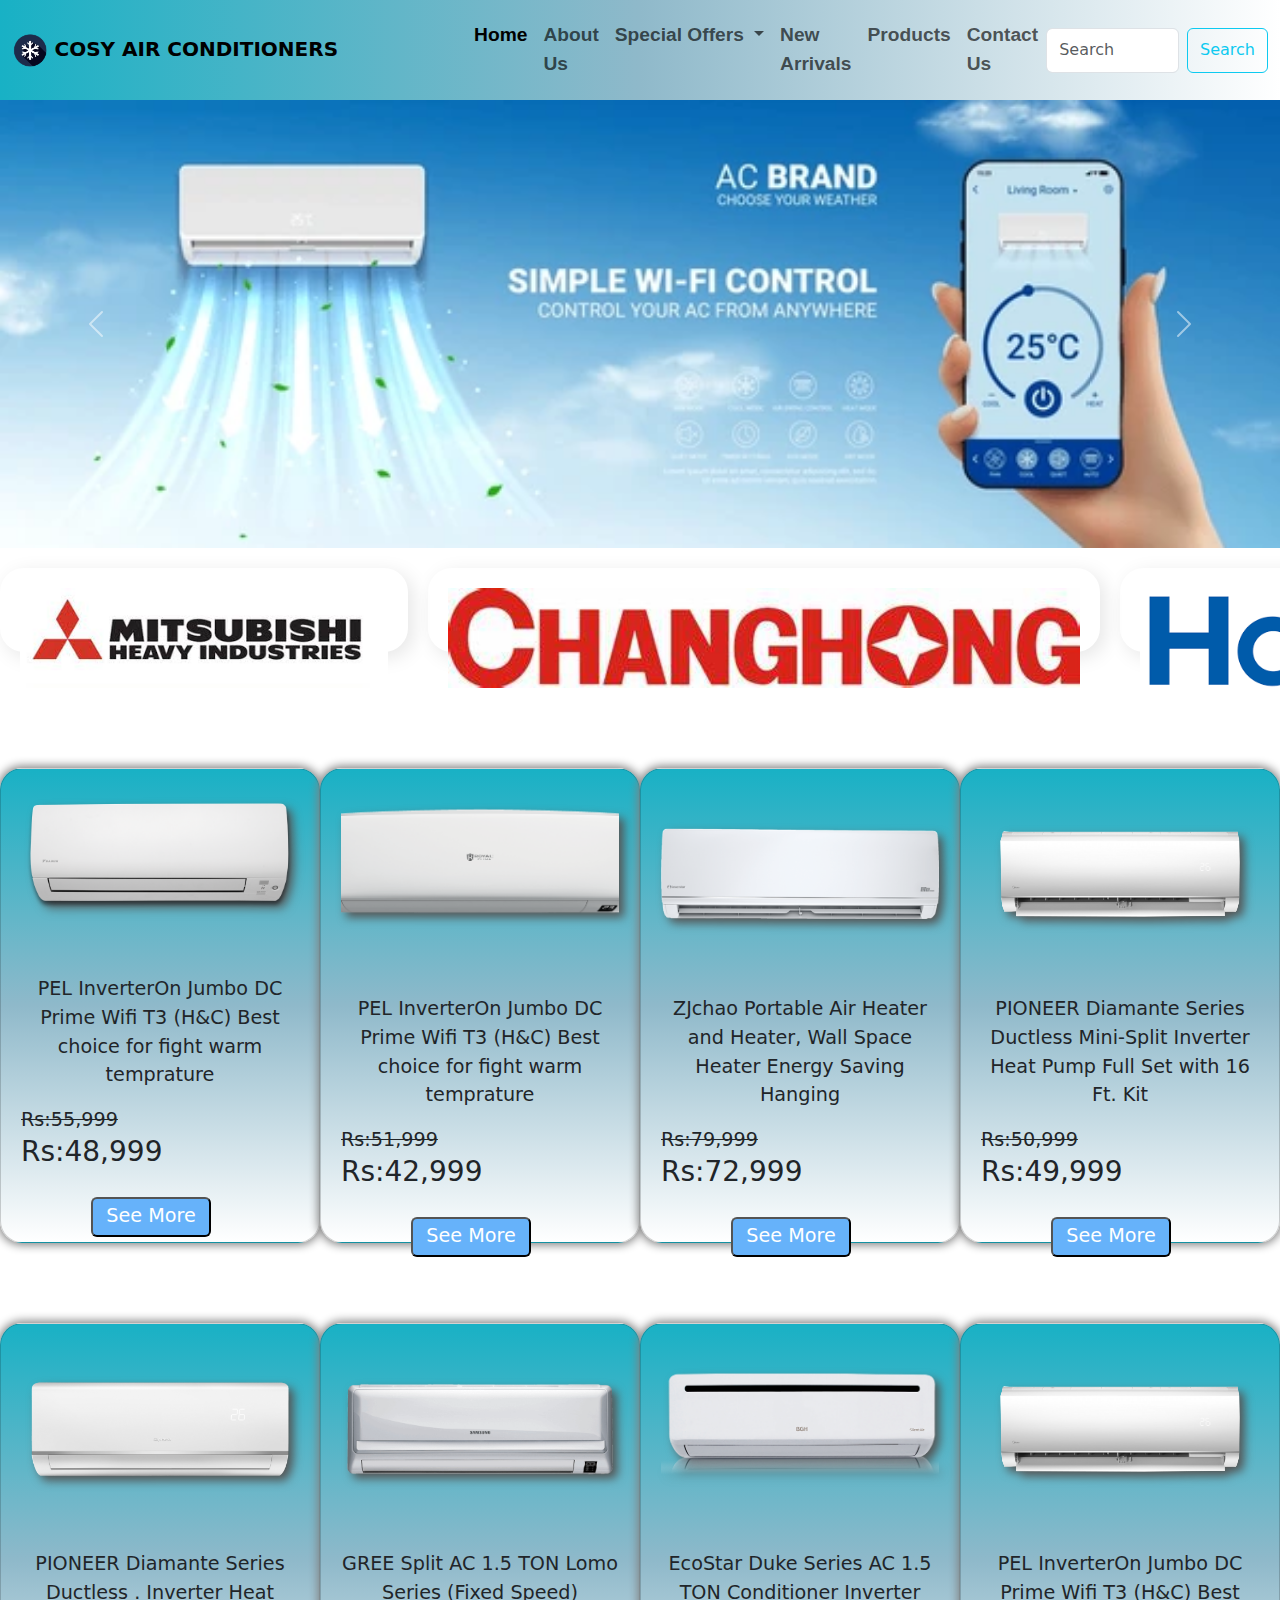
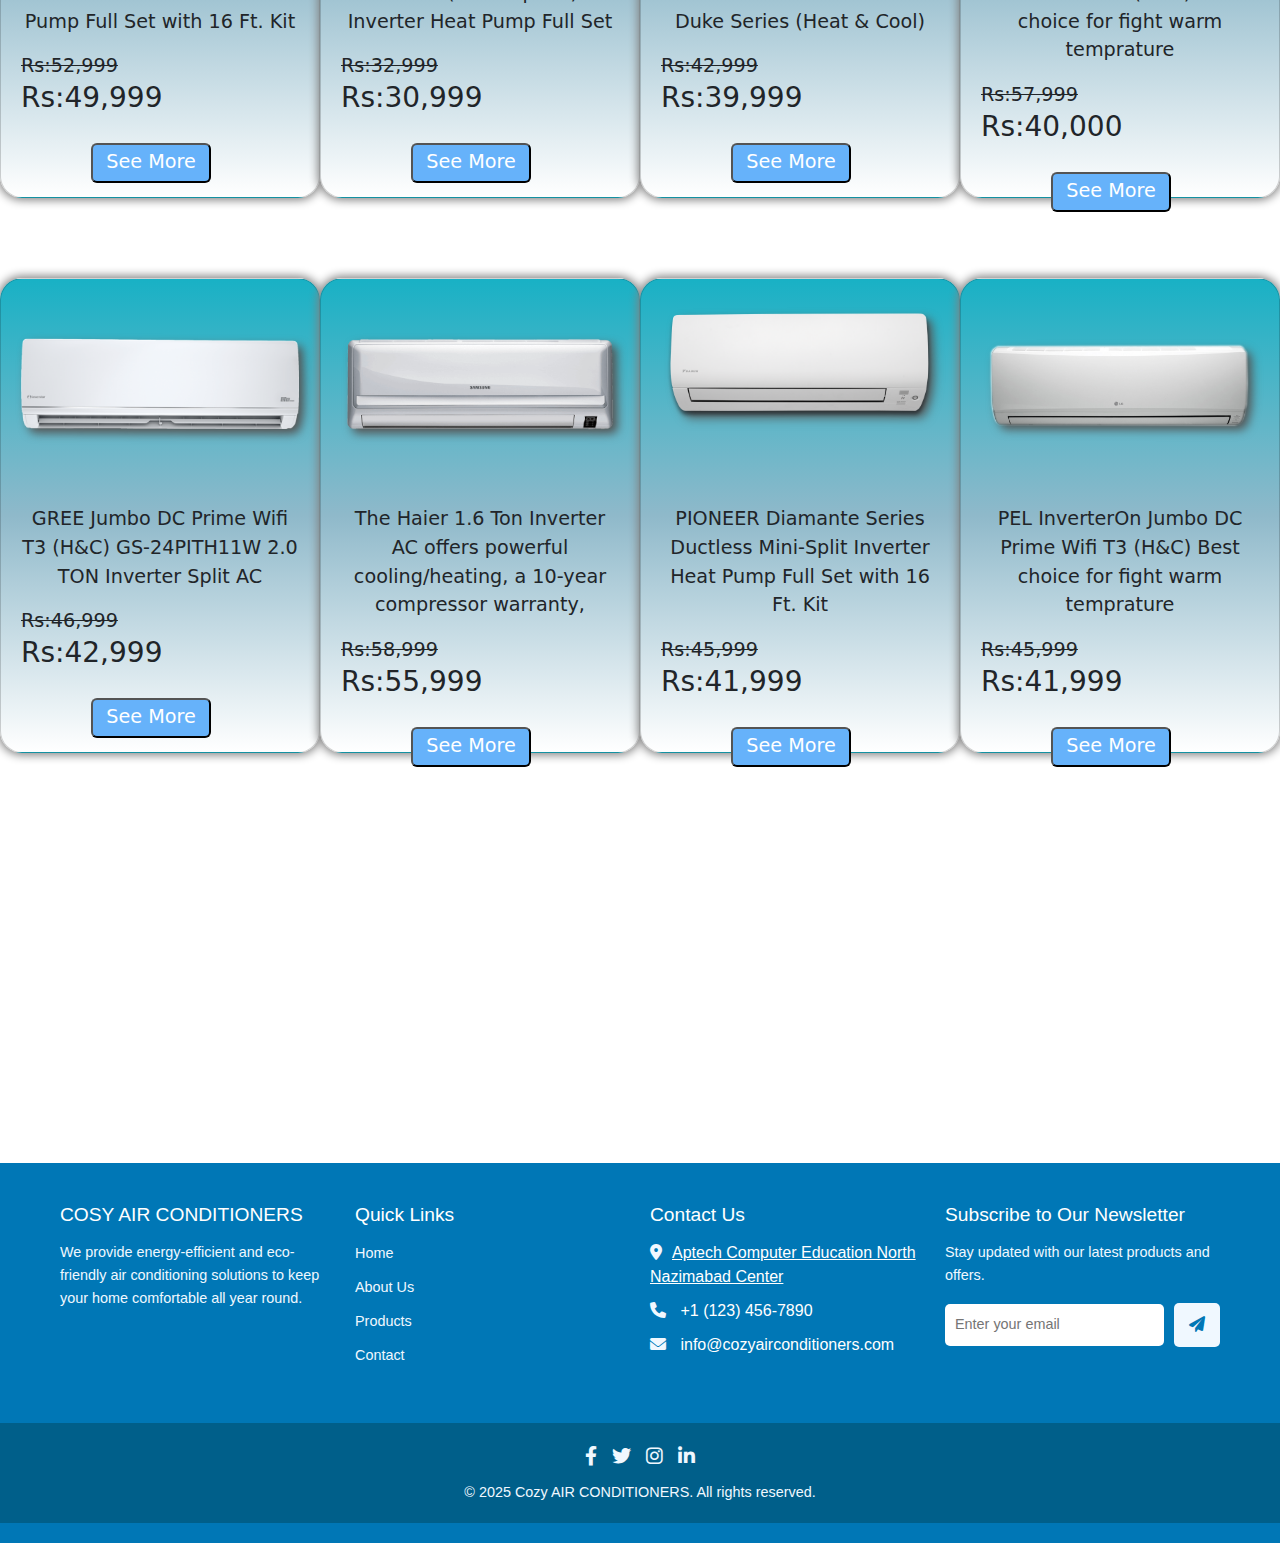
<file: index.html>
<!DOCTYPE html>
<html lang="en">
<head>
  <meta charset="UTF-8">
  <meta name="viewport" content="width=device-width, initial-scale=1.0">
  <link href="https://cdn.jsdelivr.net/npm/bootstrap@5.3.3/dist/css/bootstrap.min.css" rel="stylesheet" integrity="sha384-QWTKZyjpPEjISv5WaRU9OFeRpok6YctnYmDr5pNlyT2bRjXh0JMhjY6hW+ALEwIH" crossorigin="anonymous">
  <script src="https://cdn.jsdelivr.net/npm/bootstrap@5.3.3/dist/js/bootstrap.bundle.min.js" integrity="sha384-YvpcrYf0tY3lHB60NNkmXc5s9fDVZLESaAA55NDzOxhy9GkcIdslK1eN7N6jIeHz" crossorigin="anonymous"></script>
  <script src="https://code.jquery.com/jquery-3.7.1.js" integrity="sha256-eKhayi8LEQwp4NKxN+CfCh+3qOVUtJn3QNZ0TciWLP4=" crossorigin="anonymous"></script>
  <link rel="stylesheet" href="https://cdnjs.cloudflare.com/ajax/libs/font-awesome/6.0.0/css/all.min.css"> 
  <link rel="stylesheet" href="style.css">
  <title>COSY AIR CONDITIONERS</title>
  <link rel="icon" type="png/image" href="images/pngwing.com.png">
</head>
<body>

  

                                      <!-------     Nav  -  bar       --------->

  <nav class="navbar navbar-expand-lg bg-body-tertiary" style="height: 100px; background: linear-gradient(to right,rgb(24, 177, 197),rgb(143, 185, 202),rgb(255, 255, 255)); width:100% ">
    <div class="container-fluid">
      <a class="navbar-brand" href="index.html"><img src="images/pngwing.com.png" alt="img is not supported" style="height: 35px;"><b> COSY AIR CONDITIONERS </b></a>
      <button class="navbar-toggler" type="button" data-bs-toggle="collapse" data-bs-target="#navbarSupportedContent" aria-controls="navbarSupportedContent" aria-expanded="false" aria-label="Toggle navigation">
        <span class="navbar-toggler-icon"></span>
      </button>
      <div class="collapse navbar-collapse" id="navbarSupportedContent">
        <ul class="navbar-nav me-auto mb-2 mb-lg-0">
          <li class="nav-item">
            <a class="nav-link active " aria-current="page" href="index.html" style="padding-left: 120px;"><b>Home</b></a>
          </li>
          <li class="nav-item">
            <a class="nav-link" href="aboutus.html"><b> About Us</b></a>
          </li>
          <li class="nav-item dropdown">
            <a class="nav-link dropdown-toggle" href="#" role="button" data-bs-toggle="dropdown" aria-expanded="false">
              <b> Special Offers </b>
            </a>
            <ul class="dropdown-menu">
              <li><a class="dropdown-item" href="discount.html"><b> Special Discounts</b></a></li>
              <li><a class="dropdown-item" href="specialoffer.html"><b> Special Offers</b></a></li>
            </ul>
          </li>
          <li class="nav-item">
            <a class="nav-link" href="newarrivals.html"><b> New Arrivals</b></a>
          </li>
          <li class="nav-item">
            <a class="nav-link" href="products.html"><b> Products</b></a>
          </li>
          <li class="nav-item">
            <a class="nav-link" href="form.html"><b> Contact Us</b></a>
          </li>
        </ul>
        <form class="d-flex" role="search" style="height: 45px;">
          <input class="form-control me-2" type="search" placeholder="Search" aria-label="Search"> 
          <button class="btn btn-outline-info" type="submit">Search</button>
        </form>
      </div>
    </div>
  </nav> 
                 <!---------  nav-bar       ends  ----------- -->
                 
                 
                 <div id="carouselExampleAutoplaying" class="carousel slide" data-bs-ride="carousel" style="margin: 0px; padding: 0%;  width: 100%;">
                  <div class="carousel-inner">
                    <div class="carousel-item active">
                       <img src="images/air-conditioner-ad-template-concept-600nw-2443393391.webp" class="d-block w-100" alt="...">
                    </div>
                    <div class="carousel-item">
                      <img src="images/AS-12TC4RAM0-description-image-7.webp" class="d-block w-100" alt="..." style="height: 555px;">
                    </div>
                    <div class="carousel-item">
                      <a href="discount.html"><img src="images/1-Spring promo web banner.png" class="d-block w-100" alt="..."  style="height: 555px;"></a>
                    </div>
                  </div>
                  <button class="carousel-control-prev" type="button" data-bs-target="#carouselExampleAutoplaying" data-bs-slide="prev">
                    <span class="carousel-control-prev-icon" aria-hidden="true"></span>
                    <span class="visually-hidden">Previous</span>
                  </button>
                  <button class="carousel-control-next" type="button" data-bs-target="#carouselExampleAutoplaying" data-bs-slide="next">
                    <span class="carousel-control-next-icon" aria-hidden="true"></span>
                    <span class="visually-hidden">Next</span>
                  </button>
                </div>

                                      
                                      <!--------   1st     carousel      ends     -------->



                                      <!---------- 2nd   carousel    starts -------->

                        <div class="carousel" > 
                          <div class="group">
                            <div class="caro-card"> <center><a href="https://yasirelectronics.com/product-category/mitsubishi-air-conditioners/"><img class="caro-img" src="images/misitubhiii.jpeg" alt="..."  ></a> </center></div>
                            <div class="caro-card"><center><a href="https://www.changhongruba.com.pk/store"><img class="caro-img" src="images/changhong.jpeg" alt="..."  ></a></center></div>
                            <div class="caro-card"> <center><a href="https://www.haier.com/pk/"><img class="caro-img" src="images/downloadd.png" alt="..."  ></a> </center></div>
                          </div>
                          <div aria-hidden class="group">
                            <div class="caro-card"> <center><a href="https://www.panasonic.com/mea/en/pk.html"><img class="caro-img" src="images/panasonic.jpeg" alt="..."  style="width: 450px; height: 100%;"></a> </center></div>
                            <div class="caro-card"> <center><a href="https://www.daikin.com/"><img class="caro-img" src="images/download.jpeg" alt="..." style="border-radius: 30px; " ></a> </center></div>
                            <div class="caro-card">  <center><a href="https://global.gree.com/"><img class="caro-img" src="images/gree logo.jpeg" alt="..."   ></a> </center></div>
                          </div>
                        </div>
                  

                                         <!------     2nd   carousel    ends    ----->

                                         
                                         
              
                                      <div class="container-1" style="padding-top: 0px;">
                                      <div class="card">
                                        <div class="image-section">
                                          <img src="images/pngwing.com (9).png" alt="" style="filter: drop-shadow(5px 5px 5px #555); ">
                                        </div>
                                        <div class="data-section" style="padding: 0px; margin: 0px;">
                                         
                                          <p class="description"><center>PEL InverterOn Jumbo DC Prime Wifi T3 (H&C)  Best choice for fight warm temprature</center></p>
                                           <del>Rs:55,999</del> <h3 >Rs:48,999 </h3>
                                           <a href="product1.html"> <button class="buy-now-button" id="myBtn">See More </button></a>
                                        
                                        </div>
                                      </div>

                                      <div class="card">
                                        <div class="image-section">
                                          <img src="images/pngimg.com - air_conditioner_PNG4.png" alt="" style="filter: drop-shadow(5px 5px 5px #555)" >
                                        </div>
                                        <div class="data-section">
                                          <p class="description"><center>PEL InverterOn Jumbo DC Prime Wifi T3 (H&C)  Best choice for fight warm temprature</center></p>
                                           <del>Rs:51,999</del> <h3 >Rs:42,999 </h3>
                                           <a href="product2.html"> <button class="buy-now-button" id="myBtn">See More </button></a>
                                        </div>
                                      </div>

                                        <div class="card">
                                        <div class="image-section">
                                          <img src="images/pngwing.com (1).png" alt="" style="filter: drop-shadow(5px 5px 5px #555)">
                                        </div>
                                        <div class="data-section">
                                          <p class="description"><center>ZJchao Portable Air Heater and Heater, Wall Space Heater Energy Saving Hanging </center></p>
                                           <del>Rs:79,999</del> <h3 >Rs:72,999 </h3>
                                           <a href="product3.html"><button class="buy-now-button" id="myBtn">See More </button></a>
                                        </div>
                                      </div>
                                      <div class="card">
                                        <div class="image-section">
                                          <img src="images/pngwing.com (2).png" alt="" style="filter: drop-shadow(5px 5px 5px #555)">
                                        </div>
                                        <div class="data-section">
                                          <p class="description"><center>PIONEER Diamante Series Ductless Mini-Split  Inverter Heat Pump Full Set with 16 Ft. Kit </center></p>
                                           <del>Rs:50,999</del> <h3 >Rs:49,999 </h3>
                                           <a href="product4.html"> <button class="buy-now-button" id="myBtn">See More </button></a>
                                        </div>
                                      </div>


                                      
                                      <!--------   2nd    card    starts   ------- -->
                                      
                                      <div class="container-2">
                                        <div class="card">
                                          <div class="image-section">
                                            <img src="images/pngwing.com (3).png" alt="" style="filter: drop-shadow(5px 5px 5px #555)">
                                          </div>
                                          <div class="data-section">
                                            <p class="description"><center>PIONEER Diamante Series Ductless . Inverter Heat Pump Full Set with 16 Ft. Kit</center></p>
                                             <del>Rs:52,999</del> <h3 >Rs:49,999 </h3>
                                                <button class="buy-now-button" id="myBtn">See More </button>
                                          </div>
                                        </div> <div class="card">
                                          <div class="image-section">
                                            <img src="images/pngwing.com (4).png" alt="" style="filter: drop-shadow(5px 5px 5px #555)">
                                          </div>
                                          <div class="data-section">
                                            <p class="description"><center>GREE Split AC 1.5 TON Lomo Series (Fixed Speed) Inverter Heat Pump Full Set </center></p>
                                             <del>Rs:32,999</del> <h3 >Rs:30,999 </h3>
                                                <button class="buy-now-button" id="myBtn">See More </button>
                                          </div>
                                        </div>
                                        <div class="card">
                                          <div class="image-section">
                                            <img src="images/pngwing.com (5).png" alt="" style="filter: drop-shadow(5px 5px 5px #555)">
                                          </div>
                                          <div class="data-section">
                                            <p class="description"><center>EcoStar Duke Series AC 1.5 TON  Conditioner Inverter Duke Series   (Heat & Cool)</center></p>
                                             <del>Rs:42,999</del> <h3 >Rs:39,999 </h3>
                                                <button class="buy-now-button" id="myBtn">See More </button>
                                          </div>
                                        </div>
                                        <div class="card">
                                          <div class="image-section">
                                            <img src="images/pngwing.com (6).png" alt="" style="filter: drop-shadow(5px 5px 5px #555)" >
                                          </div>
                                          <div class="data-section">
                                            <p class="description"><center>PEL InverterOn Jumbo DC Prime Wifi T3 (H&C)  Best choice for fight warm temprature</center></p>
                                             <del>Rs:57,999</del> <h3 >Rs:40,000 </h3>
                                                <button class="buy-now-button" id="myBtn">See More </button>
                                          </div>
                                        </div>
  
                                        <!--------   3rd    card    starts   ------- -->


                                        <div class="container-3">
                                          <div class="card">
                                            <div class="image-section">
                                              <img src="images/pngwing.com (7).png" alt="" style="filter: drop-shadow(5px 5px 5px #555)">
                                            </div>
                                            <div class="data-section">
                                              <p class="description"><center>GREE  Jumbo DC Prime Wifi T3 (H&C) GS-24PITH11W 2.0 TON Inverter Split AC</center></p>
                                               <del>Rs:46,999</del> <h3 >Rs:42,999 </h3>
                                                  <button class="buy-now-button" id="myBtn">See More </button>
                                            </div>
                                          </div> <div class="card">
                                            <div class="image-section">
                                              <img src="images/pngwing.com (8).png" alt="" style="filter: drop-shadow(5px 5px 5px #555)">
                                            </div>
                                            <div class="data-section">
                                              <p class="description"><center>The Haier 1.6 Ton Inverter AC offers powerful cooling/heating, a 10-year compressor warranty, </center></p>
                                               <del>Rs:58,999</del> <h3 >Rs:55,999 </h3>
                                                  <button class="buy-now-button" id="myBtn">See More </button>
                                            </div>
                                          </div>
                                          <div class="card">
                                            <div class="image-section">
                                              <img src="images/pngwing.com (9).png" alt="" style="filter: drop-shadow(5px 5px 5px #555)">
                                            </div>
                                            <div class="data-section">
                                              <p class="description"><center>PIONEER Diamante Series Ductless Mini-Split  Inverter Heat Pump Full Set with 16 Ft. Kit </center></p>
                                               <del>Rs:45,999</del> <h3 >Rs:41,999 </h3>
                                              <button class="buy-now-button" id="myBtn">See More </button>
                                            </div>
                                          </div>

                                          <div class="card">
                                            <div class="image-section">
                                              <img src="images/pngwing.com (10).png" alt="" style="filter: drop-shadow(5px 5px 5px #555)" >
                                            </div>
                                            <div class="data-section">
                                              <p class="description"><center>PEL InverterOn Jumbo DC Prime Wifi T3 (H&C)  Best choice for fight warm temprature</center></p>
                                              <del>Rs:45,999</del> <br><h3 >Rs:41,999 </h3>
                                                  <button class="buy-now-button" id="myBtn">See More </button>
                                            </div>
                                          </div>
                                  <!--------   3rd    card    ends   ------- -->



                                      <iframe src="https://youtube.com/embed/nei2yWjC8AU?si=glt05G2adauKj0IZ" style="height: 320px; width: 1200px; padding-left: 540px;"></iframe>


                                       <!-- ----      footer     ----- -->
                                  <footer>
                                        <div class="footer-container">
                                            <div class="footer-section">
                                                <h3>COSY AIR CONDITIONERS</h3>
                                                <p>We provide energy-efficient and eco-friendly air conditioning solutions to keep your home comfortable all year round.</p>
                                            </div>
                                
                                            <div class="footer-section">
                                                <h3>Quick Links</h3>
                                                <ul>
                                                    <li><a href="index.html">Home</a></li>
                                                    <li><a href="aboutus.html">About Us</a></li>
                                                    <li><a href="products.html">Products</a></li>
                                                    <li><a href="form.html">Contact</a></li>
                                                </ul>
                                            </div>
                                
                                            <div class="footer-section">
                                                <h3>Contact Us</h3>
                                                <ul>
                                                  <a href="https://www.google.com/maps/place/Aptech+Computer+Education+North+Nazimabad+Center/@24.926879,67.034748,16z/data=!4m6!3m5!1s0x3eb33f90157042d3:0x93d609e8bec9a880!8m2!3d24.9268785!4d67.0347483!16s%2Fg%2F11xyvbmyb?hl=en&entry=ttu&g_ep=EgoyMDI1MDIxOC4wIKXMDSoASAFQAw%3D%3D"  style="color: #ffffff;"><li><i class="fas fa-map-marker-alt" ></i>Aptech Computer Education North Nazimabad Center</li></a>
                                                    <li><i class="fas fa-phone"></i> +1 (123) 456-7890</li>
                                                    <li><i class="fas fa-envelope"></i> info@cozyairconditioners.com</li>
                                                </ul>
                                            </div>
                                
                                            <div class="footer-section">
                                                <h3>Subscribe to Our Newsletter</h3>
                                                <p>Stay updated with our latest products and offers.</p>
                                                <form class="newsletter-form">
                                                    <input type="email" placeholder="Enter your email" required>
                                                    <button type="submit"><i class="fas fa-paper-plane"></i></button>
                                                </form>
                                            </div>
                                        </div>
                                
                                        <div class="footer-bottom">
                                            <div class="social-icons">
                                              <a href="https://www.facebook.com/business/help/1093295047789621" class=".buy-now-button" ><i class="fab fa-facebook-f"></i></a>
                                              <a href="https://x.com/?lang=en" class=".buy-now-button" ><i class="fab fa-twitter"></i></a>
                                              <a href="https://help.instagram.com/1093295047789621/?helpref=related_articles" class=".buy-now-button" ><i class="fab fa-instagram"></i></a>
                                              <a href="https://pk.linkedin.com/" class=".buy-now-button" ><i class="fab fa-linkedin-in"></i></a>
                                            </div>
                                            <p>&copy; 2025 Cozy AIR CONDITIONERS. All rights reserved.</p>
                                        </div>
                                    </footer>
                                
                                    <script src="js.js"></script>
    </body>       
</html
</file>
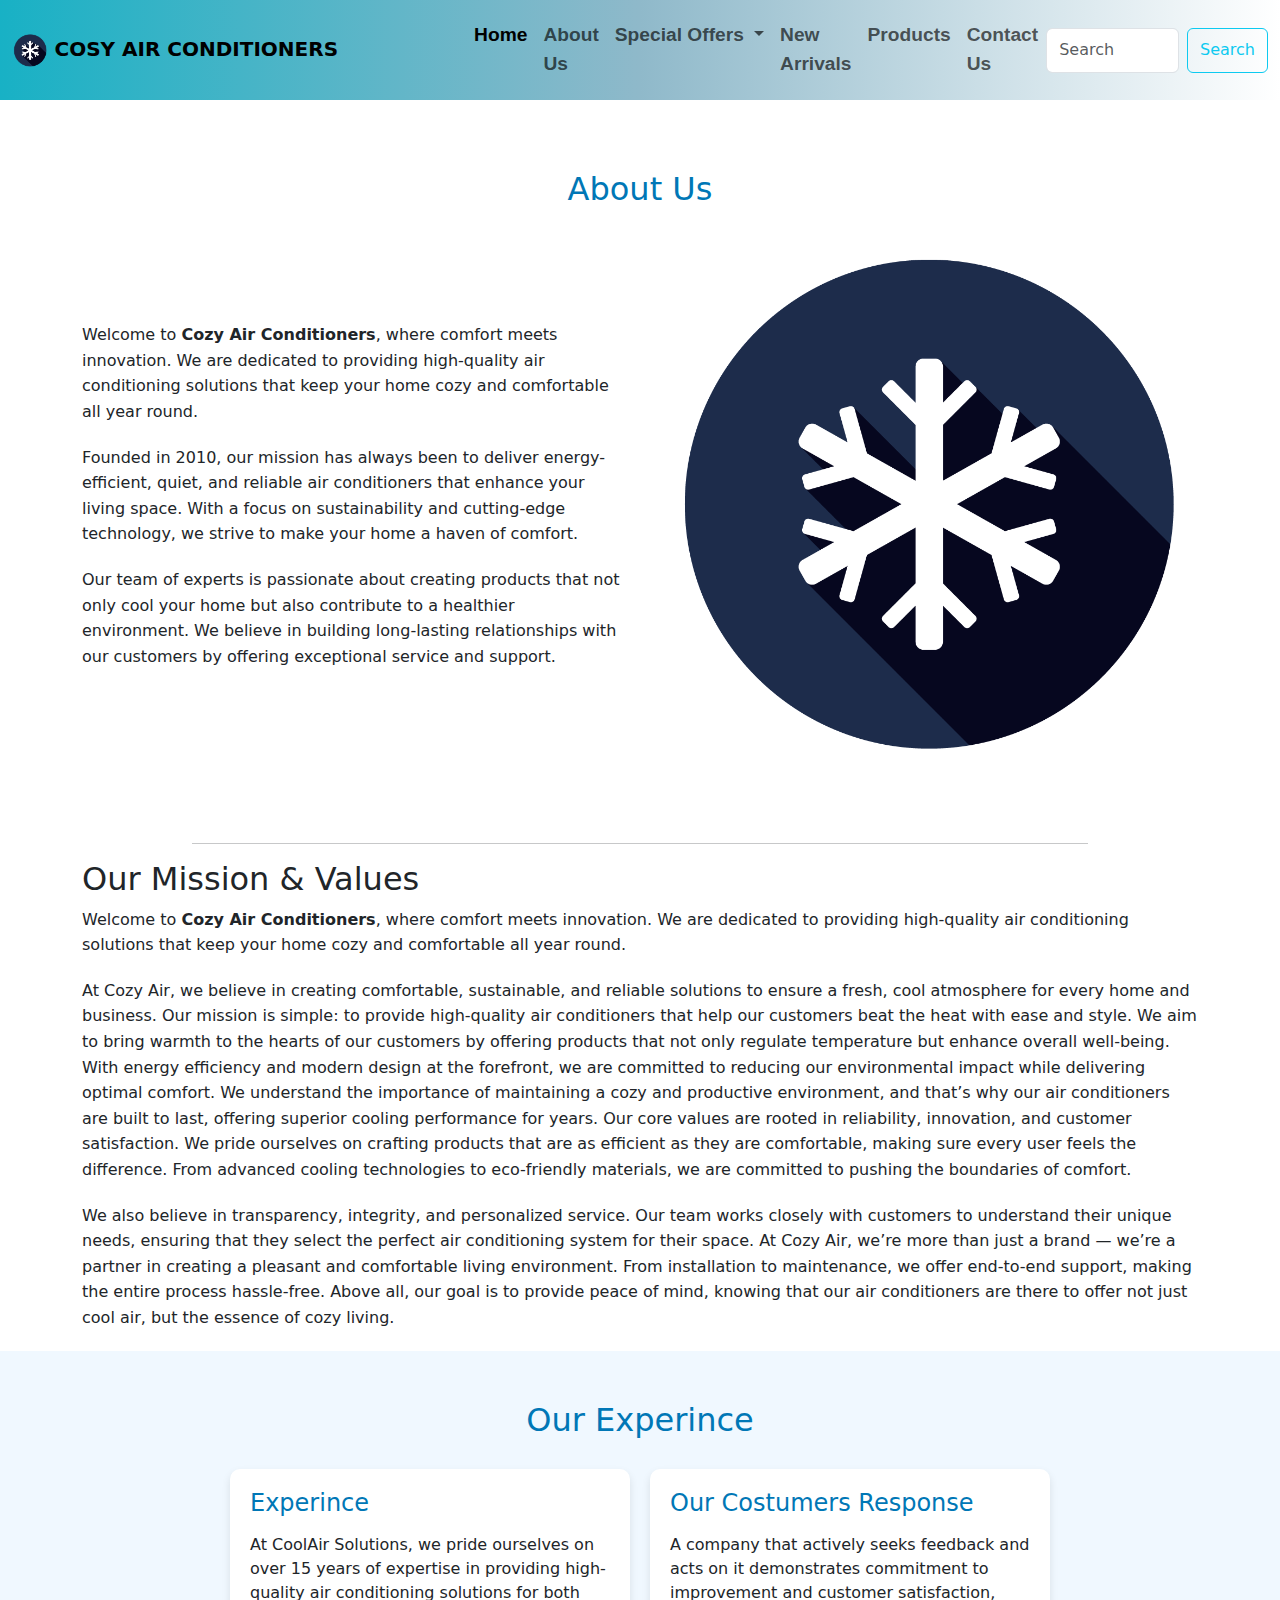
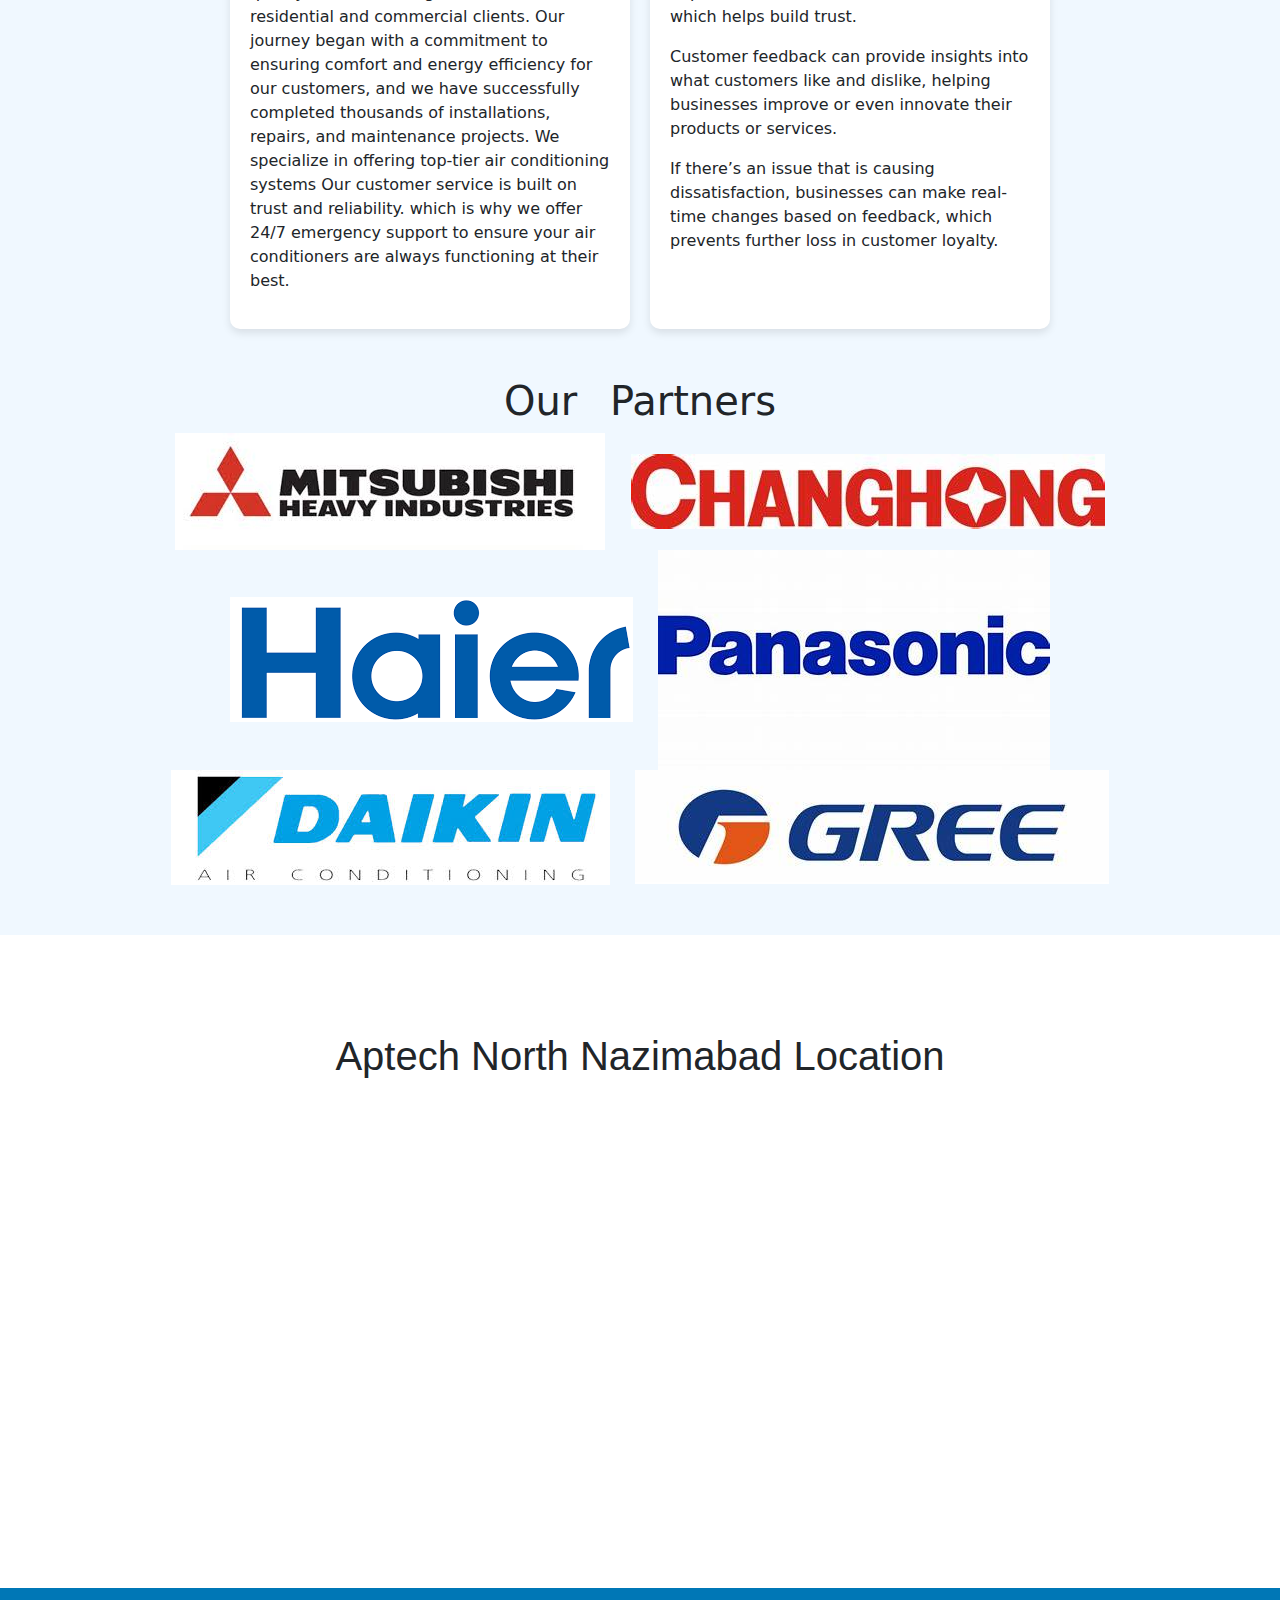
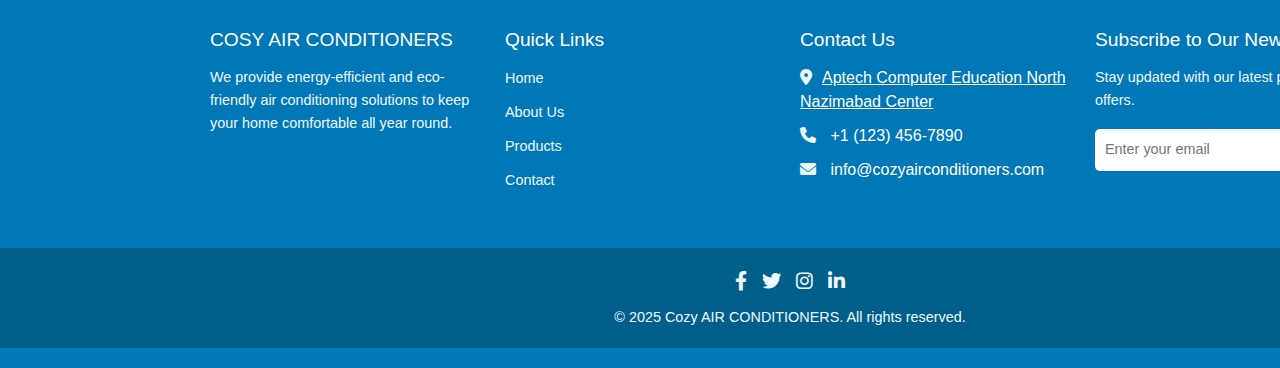
<file: aboutus.html>
<!DOCTYPE html>
<html lang="en">
<head>
  <meta charset="UTF-8">
  <meta name="viewport" content="width=device-width, initial-scale=1.0">
  <link href="https://cdn.jsdelivr.net/npm/bootstrap@5.3.3/dist/css/bootstrap.min.css" rel="stylesheet" integrity="sha384-QWTKZyjpPEjISv5WaRU9OFeRpok6YctnYmDr5pNlyT2bRjXh0JMhjY6hW+ALEwIH" crossorigin="anonymous">
<script src="https://cdn.jsdelivr.net/npm/bootstrap@5.3.3/dist/js/bootstrap.bundle.min.js" integrity="sha384-YvpcrYf0tY3lHB60NNkmXc5s9fDVZLESaAA55NDzOxhy9GkcIdslK1eN7N6jIeHz" crossorigin="anonymous"></script>
<script src="https://code.jquery.com/jquery-3.7.1.js" integrity="sha256-eKhayi8LEQwp4NKxN+CfCh+3qOVUtJn3QNZ0TciWLP4=" crossorigin="anonymous"></script>
<link rel="stylesheet" href="https://cdnjs.cloudflare.com/ajax/libs/font-awesome/6.0.0/css/all.min.css">
<link rel="stylesheet" href="style.css"> 
  <title>COSY AIR CONDITIONERS</title>
  <link rel="icon" type="png/image" href="images/pngwing.com.png">
</head>
<body img id="img_back" src="images/ac3.jpeg" alt="">

  <!---------  nav-bar       ends  ----------- -->
  
    <style>

.nav-link, .dropdown-menu{
    font-size: larger !important;
    font-family: sans-serif ; font-size: larger ;
  }
nav{
  position:relative !important;
}

/* About Us Section */
.about-us {
    padding: 50px 0;
    background-color: #ffffff;
    margin: 20px 0;
    border-radius: 10px;
}

.about-us h2 {
    text-align: center;
    font-size: 2rem;
    color: #0077b6;
    margin-bottom: 30px;
}

.about-content {
    display: flex;
    align-items: center;
    gap: 30px;
}

.about-text {
    flex: 1;
    line-height: 1.6;
}

.about-text p {
    margin-bottom: 20px;
}

.about-image {
    flex: 1;
    text-align: center;
}

.about-image img {
    max-width: 100%;
}

.mission-values {
    padding: 50px 0;
    background-color: #f0f8ff;
}

.mission-values h2 {
    text-align: center;
    font-size: 2rem;
    color: #0077b6;
    margin-bottom: 30px;
}

.mission-grid {
    display: flex;
    gap: 20px;
    justify-content: center;
}

.mission-card {
    background-color: #ffffff;
    padding: 20px;
    border-radius: 10px;
    box-shadow: 0 4px 8px rgba(0, 0, 0, 0.1);
    flex: 1;
    max-width: 400px;
}

.mission-card h3 {
    font-size: 1.5rem;
    color: #0077b6;
    margin-bottom: 15px;
}

.mission-card ul {
    list-style: disc;
    padding-left: 20px;
}

.mission-card ul li {
    margin-bottom: 10px;
}
.containeer{
padding: 0px;
display: flex;
align-items: center;
justify-content: center;
font-family: sans-serif;
flex-direction: column;
margin-top: -360px;
}
.our{
    display: flex;
    flex-wrap: wrap;
    gap: 30px;
    word-spacing: 20px;
}
    </style>


</head>
<body>
  <!-------     Nav  -  bar       --------->
  
  <nav class="navbar navbar-expand-lg bg-body-tertiary" style="height: 100px; background: linear-gradient(to right,rgb(24, 177, 197),rgb(143, 185, 202),rgb(255, 255, 255)); ">
  <div class="container-fluid">
  <a class="navbar-brand" href="index.html"><img src="images/pngwing.com.png" alt="img is not supported" style="height: 35px;"><b> COSY AIR CONDITIONERS </b></a>
  <button class="navbar-toggler" type="button" data-bs-toggle="collapse" data-bs-target="#navbarSupportedContent" aria-controls="navbarSupportedContent" aria-expanded="false" aria-label="Toggle navigation">
  <span class="navbar-toggler-icon"></span>
  </button>
  <div class="collapse navbar-collapse" id="navbarSupportedContent">
  <ul class="navbar-nav me-auto mb-2 mb-lg-0">
  <li class="nav-item">
  <a class="nav-link active" aria-current="page" href="index.html" style="padding-left: 120px; "><b>Home</b></a>
  </li>
  <li class="nav-item">
  <a class="nav-link" href="aboutus.html"><b> About Us</b></a>
  </li>
  <li class="nav-item dropdown">
  <a class="nav-link dropdown-toggle" href="#" role="button" data-bs-toggle="dropdown" aria-expanded="false">
  <b> Special Offers </b>
  </a>
  <ul class="dropdown-menu">
  <li><a class="dropdown-item" href="discount.html"><b> Seasonal Discounts</b></a></li>
  <li><a class="dropdown-item" href="specialoffer.html"><b> Special Offers</b></a></li>
  </ul>
  </li>
  <li class="nav-item">
  <a class="nav-link" href="newarrivals.html"><b> New Arrivals</b></a>
  </li>
  <li class="nav-item">
  <a class="nav-link" href="products.html"><b> Products</b></a>
  </li>
  <li class="nav-item">
  <a class="nav-link" href="form.html"><b> Contact Us</b></a>
  </li>
  </ul>
  <form class="d-flex" role="search" style="height: 45px;">
  <input class="form-control me-2" type="search" placeholder="Search" aria-label="Search">
  <button class="btn btn-outline-info" type="submit">Search</button>
  </form>
  </div>
  </div>
  </nav> 

    <section class="about-us">
      <div class="container">
            <h2>About Us</h2>
            <div class="about-content">
                <div class="about-text">
                    <p>Welcome to <strong>Cozy Air Conditioners</strong>, where comfort meets innovation. We are dedicated to providing high-quality air conditioning solutions that keep your home cozy and comfortable all year round.</p>
                    <p>Founded in 2010, our mission has always been to deliver energy-efficient, quiet, and reliable air conditioners that enhance your living space. With a focus on sustainability and cutting-edge technology, we strive to make your home a haven of comfort.</p>
                    <p>Our team of experts is passionate about creating products that not only cool your home but also contribute to a healthier environment. We believe in building long-lasting relationships with our customers by offering exceptional service and support.</p>
                </div>
                <div class="about-image">
                    <img src="images/pngwing.com.png" alt="About Us Image" style="border: none; ;">
                </div>
              </div>
        </div>
    </section>
    <hr style="width:70% ; margin-left: auto;margin-right: auto;" >
                                  <!------------ 1st end   --------->
                                    <div class="container">
                                    <h2>Our Mission & Values</h2>
                                    <div class="about-content">
                                        <div class="about-text">
                                            <p>Welcome to <strong>Cozy Air Conditioners</strong>, where comfort meets innovation. We are dedicated to providing high-quality air conditioning solutions that keep your home cozy and comfortable all year round.</p>
                                            <p>At Cozy Air, we believe in creating comfortable, sustainable, and reliable solutions to ensure a fresh, cool atmosphere for every home and business. Our mission is simple: to provide high-quality air conditioners that help our customers beat the heat with ease and style.
                                              We aim to bring warmth to the hearts of our customers by offering products that not only regulate temperature but enhance overall well-being. With energy efficiency and modern design at the forefront, we are committed to reducing our environmental impact while delivering optimal comfort. We understand the importance of maintaining a cozy and productive environment, and that’s why our air conditioners are built to last, offering superior cooling performance for years.
                                              Our core values are rooted in reliability, innovation, and customer satisfaction. We pride ourselves on crafting products that are as efficient as they are comfortable, making sure every user feels the difference. From advanced cooling technologies to eco-friendly materials, we are committed to pushing the boundaries of comfort.
                                             <p> We also believe in transparency, integrity, and personalized service. Our team works closely with customers to understand their unique needs, ensuring that they select the perfect air conditioning system for their space. At Cozy Air, we’re more than just a brand — we’re a partner in creating a pleasant and comfortable living environment.
                                              From installation to maintenance, we offer end-to-end support, making the entire process hassle-free. Above all, our goal is to provide peace of mind, knowing that our air conditioners are there to offer not just cool air, but the essence of cozy living.</p>
                                        </div>
                                      </div>
                                </div>
                            </section>


    <section class="mission-values">
        <div class="container">
            <h2>Our Experince</h2>
            <div class="mission-grid">
                <div class="mission-card">
                    <h3>Experince</h3>
                    <p>At CoolAir Solutions, we pride ourselves on over 15 years of expertise in providing high-quality air conditioning solutions for both residential and commercial clients. Our journey began with a commitment to ensuring comfort and energy efficiency for our customers, and we have successfully completed thousands of installations, repairs, and maintenance projects.
                        We specialize in offering top-tier air conditioning systems Our customer service is built on trust and reliability.  which is why we offer 24/7 emergency support to ensure your air conditioners are always functioning at their best.</p>
                </div>
                <div class="mission-card">
                 <h3> Our Costumers Response </h3>
                  <p>A company that actively seeks feedback and acts on it demonstrates commitment to improvement and customer satisfaction, which helps build trust.
                  </p>
                    <p> Customer feedback can provide insights into what customers like and dislike, helping businesses improve or even innovate their products or services.</p>
                <p>If there’s an issue that is causing dissatisfaction, businesses can make real-time changes based on feedback, which prevents further loss in customer loyalty.</p>
                        </div>
                    </div>
                  </div><br><br>
                  <div class="our">
                    <center><h1>Our Partners</h1>
                  <img src="images/misitubhiii.jpeg" alt="......" class="iimmg">
                  <img src="images/changhong.jpeg" alt="......" class="iimmg">
                  <img src="images/downloadd.png" alt="......" class="iimmg">
                  <img src="images/panasonic.jpeg" alt="......" class="iimmg">
                  <img src="images/download.jpeg" alt="......" class="iimmg">
                  <img src="images/gree logo.jpeg" alt="......" class="iimmg"></center>
              </div>
            </section>

            <iframe src="" width="600" height="450" style="border:0;" allowfullscreen="" loading="lazy" referrerpolicy="no-referrer-when-downgrade"></iframe>

                    <!--------     footer    -------->
                    <div class="containeer" style="top: 0px;">
                        <h1>Aptech North Nazimabad Location</h1>
                        <iframe src="https://www.google.com/maps/embed?pb=!1m18!1m12!1m3!1d3618.1333861094645!2d67.03015610567522!3d24.927525535993905!2m3!1f0!2f0!3f0!3m2!1i1024!2i768!4f13.1!3m3!1m2!1s0x3eb33f90157042d3%3A0x93d609e8bec9a880!2sAptech%20Computer%20Education%20North%20Nazimabad%20Center!5e0!3m2!1sen!2s!4v1739956503713!5m2!1sen!2s" width="600" height="450" style="border:0;" allowfullscreen="" loading="lazy" referrerpolicy="no-referrer-when-downgrade"></iframe>
                    </div>
                       <footer>
                        <div class="footer-container">
                            <div class="footer-section">
                                <h3>COSY AIR CONDITIONERS</h3>
                                <p>We provide energy-efficient and eco-friendly air conditioning solutions to keep your home comfortable all year round.</p>
                            </div>
                
                            <div class="footer-section">
                                <h3>Quick Links</h3>
                                <ul>
                                    <li><a href="index.html">Home</a></li>
                                    <li><a href="aboutus.html">About Us</a></li>
                                    <li><a href="products.html">Products</a></li>
                                    <li><a href="form.html">Contact</a></li>
                                </ul>
                              </div>
                
                            <div class="footer-section">
                                <h3>Contact Us</h3>
                                <ul>
                                    <a href="https://www.google.com/maps/place/Aptech+Computer+Education+North+Nazimabad+Center/@24.926879,67.034748,16z/data=!4m6!3m5!1s0x3eb33f90157042d3:0x93d609e8bec9a880!8m2!3d24.9268785!4d67.0347483!16s%2Fg%2F11xyvbmyb?hl=en&entry=ttu&g_ep=EgoyMDI1MDIxOC4wIKXMDSoASAFQAw%3D%3D"  style="color: #ffffff;"><li><i class="fas fa-map-marker-alt" ></i>Aptech Computer Education North Nazimabad Center</li></a>
                                    <li><i class="fas fa-phone"></i> +1 (123) 456-7890</li>
                                    <li><i class="fas fa-envelope"></i> info@cozyairconditioners.com</li>
                                </ul>
                            </div>
                
                            <div class="footer-section">
                                <h3>Subscribe to Our Newsletter</h3>
                                <p>Stay updated with our latest products and offers.</p>
                                <form class="newsletter-form">
                                    <input type="email" placeholder="Enter your email" required>
                                    <button type="submit"><i class="fas fa-paper-plane"></i></button>
                                </form>
                            </div>
                          </div>
                
                          <div class="footer-bottom">
                            <div class="social-icons">
                                <a href="https://www.facebook.com/business/help/1093295047789621" class=".buy-now-button" ><i class="fab fa-facebook-f"></i></a>
                                <a href="https://x.com/?lang=en" class=".buy-now-button" ><i class="fab fa-twitter"></i></a>
                                <a href="https://help.instagram.com/1093295047789621/?helpref=related_articles" class=".buy-now-button" ><i class="fab fa-instagram"></i></a>
                                <a href="https://pk.linkedin.com/" class=".buy-now-button" ><i class="fab fa-linkedin-in"></i></a>
                            </div>
                            <p>&copy; 2025 Cozy AIR CONDITIONERS. All rights reserved.</p>
                        </div>
                    </footer>
       </body>
</html>
</file>
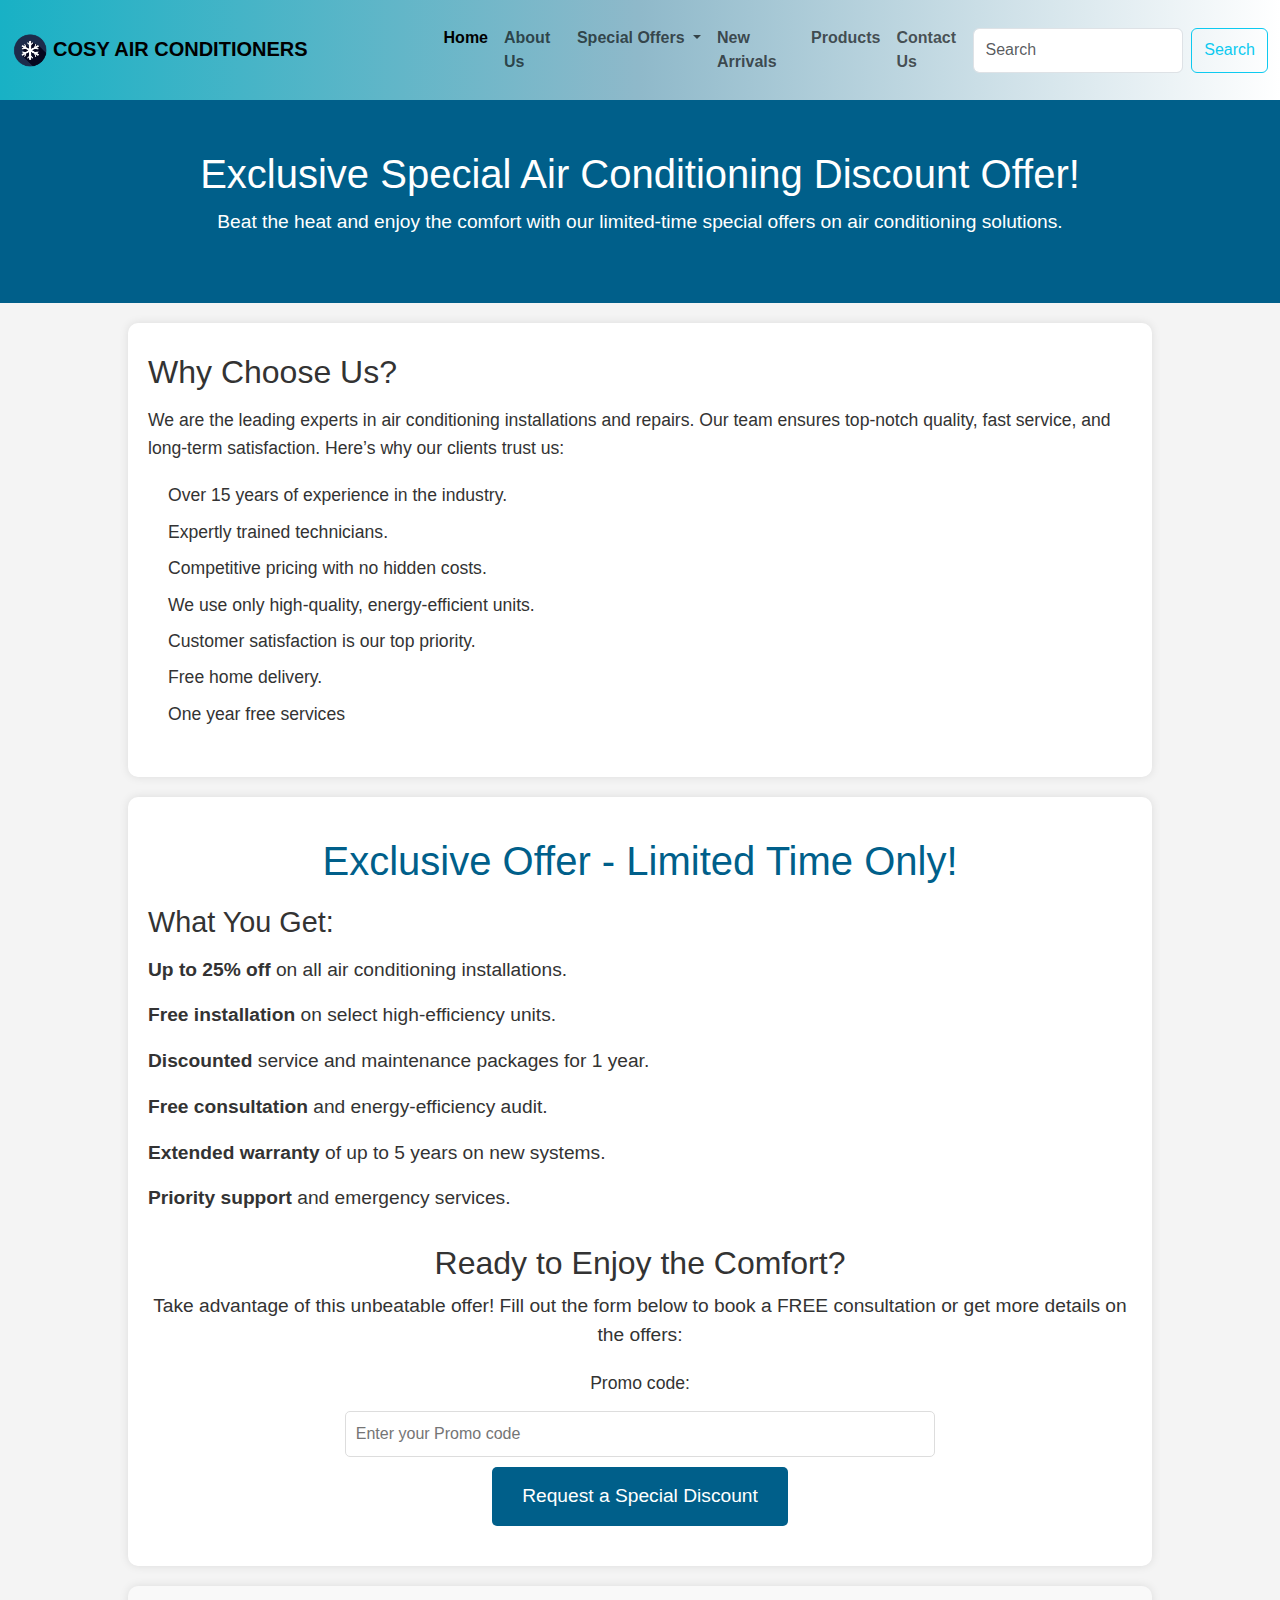
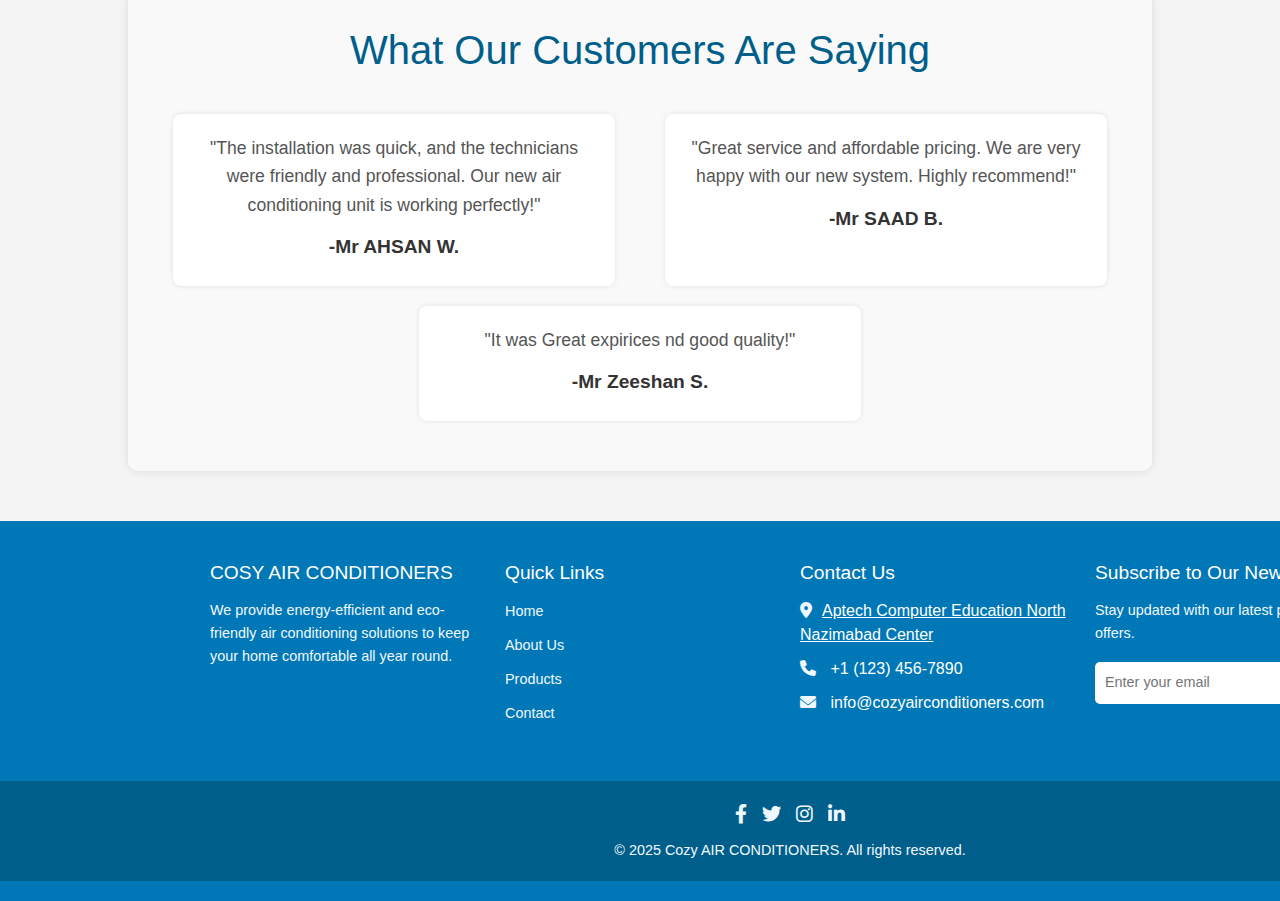
<file: discount.html>
<!DOCTYPE html>
<html lang="en">
    <head>
    <meta charset="UTF-8">
    <meta name="viewport" content="width=device-width, initial-scale=1.0">
    <title>Document</title>
    <link href="https://cdn.jsdelivr.net/npm/bootstrap@5.3.3/dist/css/bootstrap.min.css" rel="stylesheet" integrity="sha384-QWTKZyjpPEjISv5WaRU9OFeRpok6YctnYmDr5pNlyT2bRjXh0JMhjY6hW+ALEwIH" crossorigin="anonymous">
    <script src="https://cdn.jsdelivr.net/npm/bootstrap@5.3.3/dist/js/bootstrap.bundle.min.js" integrity="sha384-YvpcrYf0tY3lHB60NNkmXc5s9fDVZLESaAA55NDzOxhy9GkcIdslK1eN7N6jIeHz" crossorigin="anonymous"></script>
    <script src="https://code.jquery.com/jquery-3.7.1.js" integrity="sha256-eKhayi8LEQwp4NKxN+CfCh+3qOVUtJn3QNZ0TciWLP4=" crossorigin="anonymous"></script>
    <link rel="stylesheet" href="https://cdnjs.cloudflare.com/ajax/libs/font-awesome/6.0.0/css/all.min.css">
    <style>
        /* General Styling */
     * {
         margin: 0;
         padding: 0;
         box-sizing: border-box;
         font-family: 'Arial', sans-serif;
     }
     
     body {
         background-color: #f4f4f4;
         color: #333;
     }
     
     header {
         background-color: #005f8a;
         color: white;
         text-align: center;
         padding: 50px 20px;
     }
     
     header h1 {
         font-size: 2.5em;
         margin-bottom: 10px;
     }
     
     header p {
         font-size: 1.2em;
         font-weight: 300;
     }
     
     /* Intro Section */
     .intro {
         background-color: white;
         padding: 30px 20px;
         margin: 20px auto;
         width: 80%;
         border-radius: 10px;
         box-shadow: 0 0 10px rgba(0, 0, 0, 0.1);
     }
     
     .intro h2 {
         font-size: 2em;
         margin-bottom: 15px;
     }
     
     .intro p {
         font-size: 1.1em;
         line-height: 1.6;
     }
     
     .intro ul {
         list-style: none;
         margin: 20px 0;
         padding-left: 20px;
     }
     
     .intro li {
         margin-bottom: 10px;
         font-size: 1.1em;
     }
     
     /* Offer Section */
     .offer-details {
         background-color: #ffffff;
         padding: 40px 20px;
         margin: 20px auto;
         width: 80%;
         border-radius: 10px;
         box-shadow: 0 0 10px rgba(0, 0, 0, 0.1);
     }
     
     .offer-details h2 {
         font-size: 2.5em;
         margin-bottom: 20px;
         color: #005f8a;
     }
     
     .offer-details .offer {
         margin-bottom: 30px;
     }
     
     .offer-details .offer h3 {
         font-size: 1.8em;
         margin-bottom: 15px;
     }
     
     .offer-details .offer ul {
         list-style: none;
         padding-left: 0;
     }
     
     .offer-details .offer li {
         font-size: 1.2em;
         margin-bottom: 15px;
         line-height: 1.6;
     }
     
     .cta {
         text-align: center;
         margin-top: 30px;
     }
     
     .cta h3 {
         font-size: 2em;
         margin-bottom: 10px;
     }
     
     .cta p {
         font-size: 1.2em;
         margin-bottom: 20px;
     }
     
     .cta form {
         display: flex;
         flex-direction: column;
         align-items: center;
     }
     
     .cta label {
         font-size: 1.1em;
         margin-bottom: 5px;
     }
     
     .cta input {
         font-size: 1em;
         padding: 10px;
         margin: 10px 0;
         width: 60%;
         border-radius: 5px;
         border: 1px solid #ddd;
     }
     
     .cta button {
         background-color: #005f8a;
         color: white;
         padding: 15px 30px;
         border: none;
         border-radius: 5px;
         font-size: 1.2em;
         cursor: pointer;
         transition: background-color 0.3s ease;
     }
     
     .cta button:hover {
         background-color: #055174;
     }
     
     /* Testimonial Section */
     .testimonial {
         background-color: #f9f9f9;
         padding: 40px 20px;
         margin: 20px auto;
         width: 80%;
         border-radius: 10px;
         box-shadow: 0 0 10px rgba(0, 0, 0, 0.1);
     }
     
     .testimonial h2 {
         font-size: 2.5em;
         text-align: center;
         margin-bottom: 30px;
         color: #005f8a;
     }
     
     .testimonial-container {
         display: flex;
         justify-content: space-around;
         flex-wrap: wrap;
     }
     
     .testimonial-item {
         background-color: #ffffff;
         padding: 20px;
         width: 45%;
         margin: 10px 0;
         border-radius: 8px;
         box-shadow: 0 0 5px rgba(0, 0, 0, 0.1);
         text-align: center;
     }
     
     .testimonial-item p {
         font-size: 1.1em;
         line-height: 1.6;
         color: #555;
     }
     
     .testimonial-item h4 {
         font-size: 1.2em;
         margin-top: 15px;
         color: #333;
         font-weight: bold;
     }
     footer {
 font-family: Arial, sans-serif;
 margin: 0;
 padding: 0;
 background-color: #f0f8ff; 
 color: #333;
}

footer {
 background-color: #0077b6; 
 color: #ffffff;
 padding: 40px 0 20px 0;
 margin-top: 50px;
 width: 1580px;
}

.footer-container {
 display: flex;
 flex-wrap: wrap;
 justify-content: space-between;
 max-width: 1200px;
 margin: 0 auto;
 padding: 0 20px;
 gap: 20px;
}

.footer-section {
 flex: 1;
 min-width: 200px;
 margin-bottom: 20px;
}

.footer-section h3 {
 font-size: 1.2rem;
 margin-bottom: 15px;
 color: #ffffff;
}

.footer-section p {
 font-size: 0.9rem;
 line-height: 1.6;
 color: #f0f8ff;
}

.footer-section ul {
 list-style: none;
 padding: 0;
}

.footer-section ul li {
 margin-bottom: 10px;
}

.footer-section ul li a {
 text-decoration: none;
 color: #f0f8ff;
 font-size: 0.9rem;
}

.footer-section ul li a:hover {
 color: #ffffff;
 text-decoration: underline;
}

.footer-section ul li i {
 margin-right: 10px;
 color: #f0f8ff;
}

/* Newsletter Form */
.newsletter-form {
 display: flex;
 align-items: center;
 gap: 10px;
}

.newsletter-form input {
 flex: 1;
 padding: 10px;
 border: none;
 border-radius: 5px;
 font-size: 0.9rem;
}

.newsletter-form button {
 background-color: #f0f8ff;
 color: #0077b6;
 border: none;
 padding: 10px 15px;
 border-radius: 5px;
 cursor: pointer;
 transition: background-color 0.3s ease;
}

.newsletter-form button:hover {
 background-color: #ffffff;
}

.footer-bottom {
 text-align: center;
 padding: 20px 0;
 background-color: #005f8a; 
 margin-top: 20px;
}

.social-icons {
 display: flex;
 justify-content: center;
 gap: 15px;
 margin-bottom: 10px;
}

.social-icons a {
 color: #f0f8ff;
 font-size: 1.2rem;
 transition: color 0.3s ease;
}

.social-icons a:hover {
 color: #ffffff;
}

.footer-bottom p {
 margin: 0;
 font-size: 0.9rem;
 color: #f0f8ff;
}

     </style>

</head>
<body>


                            <!---------     navbar  ------------->


    <nav class="navbar navbar-expand-lg bg-body-tertiary" style="height: 100px; background: linear-gradient(to right,rgb(24, 177, 197),rgb(143, 185, 202),rgb(255, 255, 255));">
        <div class="container-fluid">
          <a class="navbar-brand" href="index.html"><img src="images/pngwing.com.png" alt="img is not supported" style="height: 35px;"><b> COSY AIR CONDITIONERS </b></a>
          <button class="navbar-toggler" type="button" data-bs-toggle="collapse" data-bs-target="#navbarSupportedContent" aria-controls="navbarSupportedContent" aria-expanded="false" aria-label="Toggle navigation">
            <span class="navbar-toggler-icon"></span>
          </button>
          <div class="collapse navbar-collapse" id="navbarSupportedContent">
            <ul class="navbar-nav me-auto mb-2 mb-lg-0">
              <li class="nav-item">
                <a class="nav-link active" aria-current="page" href="index.html" style="padding-left: 120px;"><b>Home</b></a>
              </li>
              <li class="nav-item">
                <a class="nav-link" href="aboutus.html"><b> About Us</b></a>
              </li>
              <li class="nav-item dropdown">
                <a class="nav-link dropdown-toggle" href="#" role="button" data-bs-toggle="dropdown" aria-expanded="false">
                  <b> Special Offers </b>
                </a>
                <ul class="dropdown-menu">
                  <li><a class="dropdown-item" href="discount.html"><b> Special Discounts</b></a></li>
                  <li><a class="dropdown-item" href="specialoffer.html"><b> Special Offers</b></a></li>
                </ul>
              </li>
              <li class="nav-item">
                <a class="nav-link" href="newarrivals.html"><b> New Arrivals</b></a>
              </li>
              <li class="nav-item">
                <a class="nav-link" href="products.html"><b> Products</b></a>
              </li>
              <li class="nav-item">
                <a class="nav-link" href="form.html"><b> Contact Us</b></a>
              </li>
            </ul>
            <form class="d-flex" role="search" style="height: 45px;">
              <input class="form-control me-2" type="search" placeholder="Search" aria-label="Search">
              <button class="btn btn-outline-info" type="submit">Search</button>
            </form>
          </div>
        </div>
      </nav> 

              <!----------      page ------------>
          <header>
              <h1>Exclusive Special Air Conditioning Discount Offer!</h1>
              <p>Beat the heat and enjoy the comfort with our limited-time special offers on air conditioning solutions.</p>
          </header>
      
          <section class="intro">
              <h2>Why Choose Us?</h2>
              <p>We are the leading experts in air conditioning installations and repairs. Our team ensures top-notch quality, fast service, and long-term satisfaction. Here’s why our clients trust us:</p>
              <ul>
                  <li>Over 15 years of experience in the industry.</li>
                  <li>Expertly trained technicians.</li>
                  <li>Competitive pricing with no hidden costs.</li>
                  <li>We use only high-quality, energy-efficient units.</li>
                  <li>Customer satisfaction is our top priority.</li>
                  <li>Free home delivery.</li>
                  <li>One year free services</li>
              </ul>
          </section>
      
          <section class="offer-details">
              <h2><center>Exclusive Offer - Limited Time Only!</center></h2>
              <div class="offer">
                  <h3>What You Get:</h3>
                  <ul>
                      <li><strong>Up to 25% off</strong> on all air conditioning installations.</li>
                      <li><strong>Free installation</strong> on select high-efficiency units.</li>
                      <li><strong>Discounted</strong> service and maintenance packages for 1 year.</li>
                      <li><strong>Free consultation</strong> and energy-efficiency audit.</li>
                      <li><strong>Extended warranty</strong> of up to 5 years on new systems.</li>
                      <li><strong>Priority support</strong> and emergency services.</li>
                  </ul>
              </div>
      
              <div class="cta">
                  <h3>Ready to Enjoy the Comfort?</h3>
                  <p>Take advantage of this unbeatable offer! Fill out the form below to book a FREE consultation or get more details on the offers:</p>
                  <form>
                      <label for="name">Promo code:</label>
                      <input type="text" id="name" name="name" placeholder="Enter your Promo code" required>
                      <button type="submit" class="buy-now-button" aria-required="true">Request a Special Discount</button>
                  </form>
              </div>
          </section>
      
          <section class="testimonial">
              <h2>What Our Customers Are Saying</h2>
              <div class="testimonial-container">
                  <div class="testimonial-item">
                      <p>"The installation was quick, and the technicians were friendly and professional. Our new air conditioning unit is working perfectly!"</p>
                      <h4>-Mr AHSAN W.</h4>
                  </div>
                  <div class="testimonial-item">
                      <p>"Great service and affordable pricing. We are very happy with our new system. Highly recommend!"</p>
                      <h4>-Mr SAAD B.</h4>
                  </div>
                  <div class="testimonial-item">
                      <p>"It was Great expirices nd good quality!"</p>
                      <h4>-Mr Zeeshan S.</h4>
                  </div>
              </div>
          </section>
      

    <!--------     footer    -------->
    
    <footer>
        <div class="footer-container">
            <div class="footer-section">
                <h3>COSY AIR CONDITIONERS</h3>
                <p>We provide energy-efficient and eco-friendly air conditioning solutions to keep your home comfortable all year round.</p>
            </div>

            <div class="footer-section">
                <h3>Quick Links</h3>
                <ul>
                    <li><a href="index.html">Home</a></li>
                    <li><a href="aboutus.html">About Us</a></li>
                    <li><a href="products.html">Products</a></li>
                    <li><a href="form.html">Contact</a></li>
                </ul>
              </div>

            <div class="footer-section">
                <h3>Contact Us</h3>
                <ul>
                    <a href="https://www.google.com/maps/place/Aptech+Computer+Education+North+Nazimabad+Center/@24.926879,67.034748,16z/data=!4m6!3m5!1s0x3eb33f90157042d3:0x93d609e8bec9a880!8m2!3d24.9268785!4d67.0347483!16s%2Fg%2F11xyvbmyb?hl=en&entry=ttu&g_ep=EgoyMDI1MDIxOC4wIKXMDSoASAFQAw%3D%3D"  style="color: #ffffff;"><li><i class="fas fa-map-marker-alt" ></i>Aptech Computer Education North Nazimabad Center</li></a>
                    <li><i class="fas fa-phone"></i> +1 (123) 456-7890</li>
                    <li><i class="fas fa-envelope"></i> info@cozyairconditioners.com</li>
                </ul>
            </div>

            <div class="footer-section">
                <h3>Subscribe to Our Newsletter</h3>
                <p>Stay updated with our latest products and offers.</p>
                <form class="newsletter-form">
                    <input type="email" placeholder="Enter your email" required>
                    <button type="submit" class="bbtn"><i class="fas fa-paper-plane"></i></button>
                </form>
            </div>
          </div>

          <div class="footer-bottom">
            <div class="social-icons">
                <a href="https://www.facebook.com/business/help/1093295047789621" class=".buy-now-button" ><i class="fab fa-facebook-f"></i></a>
                <a href="https://x.com/?lang=en" class=".buy-now-button" ><i class="fab fa-twitter"></i></a>
                <a href="https://help.instagram.com/1093295047789621/?helpref=related_articles" class=".buy-now-button" ><i class="fab fa-instagram"></i></a>
                <a href="https://pk.linkedin.com/" class=".buy-now-button" ><i class="fab fa-linkedin-in"></i></a>
            </div>
            <p>&copy; 2025 Cozy AIR CONDITIONERS. All rights reserved.</p>
        </div>
    </footer>
    <script> 
    const buttons = document.querySelectorAll(".buy-now-button");

        buttons.forEach(function(button) {
            button.addEventListener("click", function() {
                alert("Your promo code is applied");
            });
        });
</script>
</body>
</html>
</file>
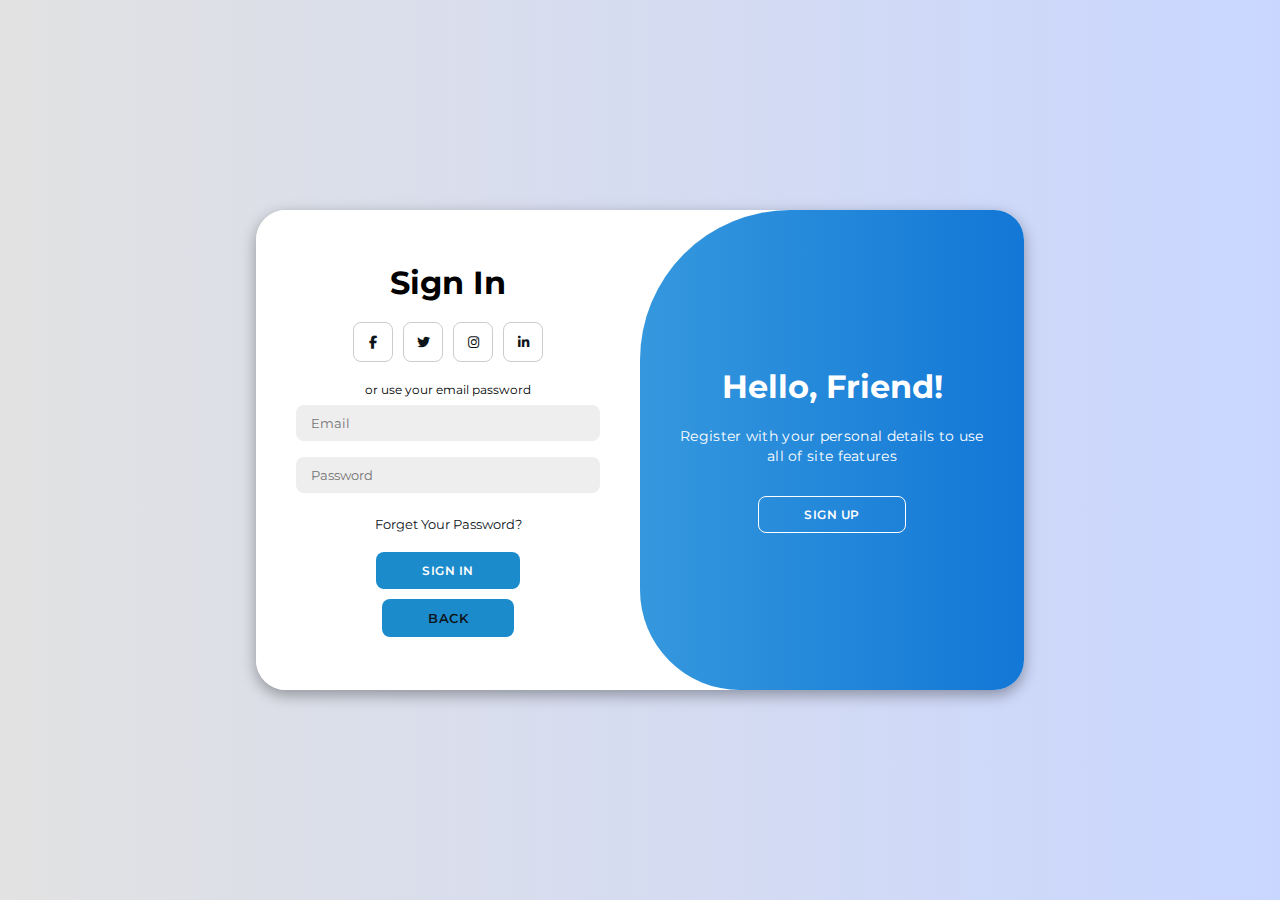
<file: form.html>
<!DOCTYPE html>
<html lang="en">
<head>
    <meta charset="UTF-8">
    <meta name="viewport" content="width=device-width, initial-scale=1.0">
    <link rel="stylesheet" href="https://cdnjs.cloudflare.com/ajax/libs/font-awesome/6.4.2/css/all.min.css">
    <title>Sign_in </title>
    <link rel="icon" type="png/image" href="images/pngwing.com.png">
    <link rel="home" href="index.html">

    <style>
        @import url('https://fonts.googleapis.com/css2?family=Montserrat:wght@300;400;500;600;700&display=swap');
*{
    margin: 0;
    padding: 0;
    box-sizing: border-box;
    font-family: 'Montserrat', sans-serif;
}

body{
    background-color: #c9d6ff;
    background: linear-gradient(to right, #e2e2e2, #c9d6ff);
    display: flex;
    align-items: center;
    justify-content: center;
    flex-direction: column;
    height: 100vh;
}

.container{
    background-color: #fff;
    border-radius: 30px;
    box-shadow: 0 5px 15px rgba(0, 0, 0, 0.35);
    position: relative;
    overflow: hidden;
    width: 768px;
    max-width: 100%;
    min-height: 480px;
}

.container p{
    font-size: 14px;
    line-height: 20px;
    letter-spacing: 0.3px;
    margin: 20px 0;
}

.container span{
    font-size: 12px;
}

.container a{
    color: #0e151a;
    font-size: 13px;
    text-decoration: none;
    margin: 15px 0 10px;
}

.container button{
    background-color: #1c8bcc;
    color: #fff;
    font-size: 12px;
    padding: 10px 45px;
    border: 1px solid transparent;
    border-radius: 8px;
    font-weight: 600;
    letter-spacing: 0.5px;
    text-transform: uppercase;
    margin-top: 10px;
    cursor: pointer;
}

.container button.hidden{
    background-color: transparent;
    border-color: #fff;
}

.container form{
    background-color: #fff;
    display: flex;
    align-items: center;
    justify-content: center;
    flex-direction: column;
    padding: 0 40px;
    height: 100%;
}

.container input{
    background-color: #eee;
    border: none;
    margin: 8px 0;
    padding: 10px 15px;
    font-size: 13px;
    border-radius: 8px;
    width: 100%;
    outline: none;
}

.form-container{
    position: absolute;
    top: 0;
    height: 100%;
    transition: all 0.6s ease-in-out;
}

.sign-in{
    left: 0;
    width: 50%;
    z-index: 2;
}

.container.active .sign-in{
    transform: translateX(100%);
}

.sign-up{
    left: 0;
    width: 50%;
    opacity: 0;
    z-index: 1;
}

.container.active .sign-up{
    transform: translateX(100%);
    opacity: 1;
    z-index: 5;
    animation: move 0.6s;
}

@keyframes move{
    0%, 49.99%{
        opacity: 0;
        z-index: 1;
    }
    50%, 100%{
        opacity: 1;
        z-index: 5;
    }
}

.social-icons{
    margin: 20px 0;
}

.social-icons a{
    border: 1px solid #ccc;
    border-radius: 20%;
    display: inline-flex;
    justify-content: center;
    align-items: center;
    margin: 0 3px;
    width: 40px;
    height: 40px;
}

.toggle-container{
    position: absolute;
    top: 0;
    left: 50%;
    width: 50%;
    height: 100%;
    overflow: hidden;
    transition: all 0.6s ease-in-out;
    border-radius: 150px 0 0 100px;
    z-index: 1000;
}

.container.active .toggle-container{
    transform: translateX(-100%);
    border-radius: 0 150px 100px 0;
}

.toggle{
    background-color: #1277d6;
    height: 100%;
    background: linear-gradient(to right, #58b9e6, #1277d6);
    color: #fff;
    position: relative;
    left: -100%;
    height: 100%;
    width: 200%;
    transform: translateX(0);
    transition: all 0.6s ease-in-out;
}

.container.active .toggle{
    transform: translateX(50%);
}

.toggle-panel{
    position: absolute;
    width: 50%;
    height: 100%;
    display: flex;
    align-items: center;
    justify-content: center;
    flex-direction: column;
    padding: 0 30px;
    text-align: center;
    top: 0;
    transform: translateX(0);
    transition: all 0.6s ease-in-out;
}

.toggle-left{
    transform: translateX(-200%);
}

.container.active .toggle-left{
    transform: translateX(0);
}

.toggle-right{
    right: 0;
    transform: translateX(0);
}

.container.active .toggle-right{
    transform: translateX(200%);
}
.bbtn{
    color: #e2e2e2;
}
    </style>
</head>

<body>

    <div class="container" id="container">
        <div class="form-container sign-up">
            <form>
                <h1>Create Account</h1>
                <div class="social-icons">
                    <a href="#" class="icon"><i class="fa-brands fa-google-plus-g"></i></a>
                    <a href="#" class="icon"><i class="fa-brands fa-facebook-f"></i></a>
                    <a href="#" class="icon"><i class="fa-brands fa-github"></i></a>
                    <a href="#" class="icon"><i class="fa-brands fa-linkedin-in"></i></a>
                </div>
                <span>or use your email for registeration</span>
                <input type="text" placeholder="Name">
                <input type="email" placeholder="Email">
                <input type="password" placeholder="Password">
                <button class="iy">Sign Up</button>
            </form>
        </div>
        <div class="form-container sign-in">
            <form>
                <h1>Sign In</h1>
                <div class="social-icons">
                    <a href="https://www.facebook.com/business/help/1093295047789621" class=".buy-now-button" ><i class="fab fa-facebook-f"></i></a>
                    <a href="https://x.com/?lang=en" class=".buy-now-button" ><i class="fab fa-twitter"></i></a>
                    <a href="https://help.instagram.com/1093295047789621/?helpref=related_articles" class=".buy-now-button" ><i class="fab fa-instagram"></i></a>
                    <a href="https://pk.linkedin.com/" class=".buy-now-button" ><i class="fab fa-linkedin-in"></i></a>
                </div>
                <span>or use your email password</span>
                <input type="email" placeholder="Email">
                <input type="password" placeholder="Password">
                <a href="#" class="forget">Forget Your Password? </a>
                <button class="yugsac">Sign In</button>
                <!-- <span>sign-in</span> -->
                <button class="bbtn"><a href="index.html" >Back</a> </button>
            </form>
        </div>
        <div class="toggle-container">
            <div class="toggle">
                <div class="toggle-panel toggle-left">
                    <h1>Welcome Back!</h1>
                    <p>Enter your personal details to use all of site features</p>
                    <button class="hidden" id="login">Sign In</button>
                </div>
                <div class="toggle-panel toggle-right">
                    <h1>Hello, Friend!</h1>
                    <p>Register with your personal details to use all of site features</p>
                    <button class="hidden" id="register">Sign Up</button>
                </div>
            </div>
        </div>
    </div>

    <script>
        const container = document.getElementById('container');
const registerBtn = document.getElementById('register');
const loginBtn = document.getElementById('login');

registerBtn.addEventListener('click', () => {
    container.classList.add("active");
});

loginBtn.addEventListener('click', () => {
    container.classList.remove("active");
});

  const buttons = document.querySelectorAll(" .yugsac,.iy,.forget");

buttons.forEach(function(button) {
    button.addEventListener("click", function() {
        alert("This feature is comming soon! ");
    });
});

</script>
</body>
</html>
</file>
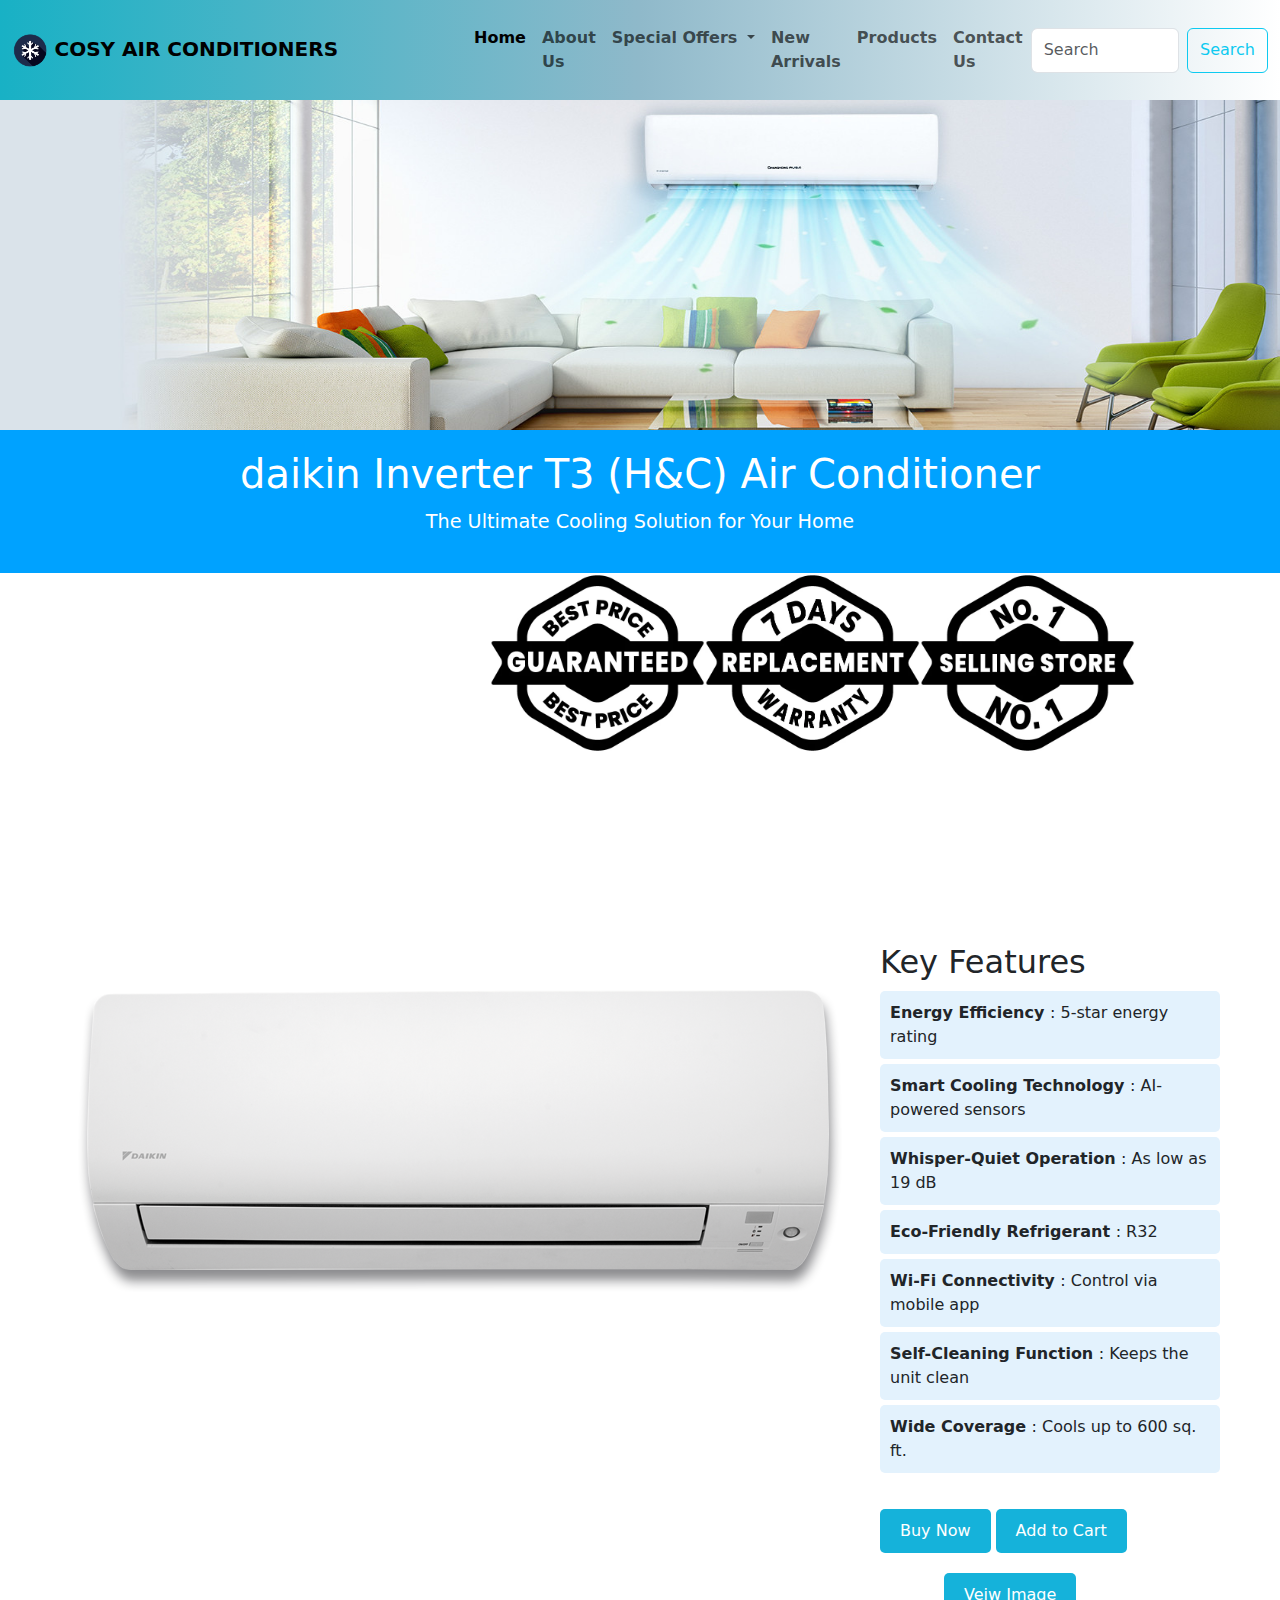
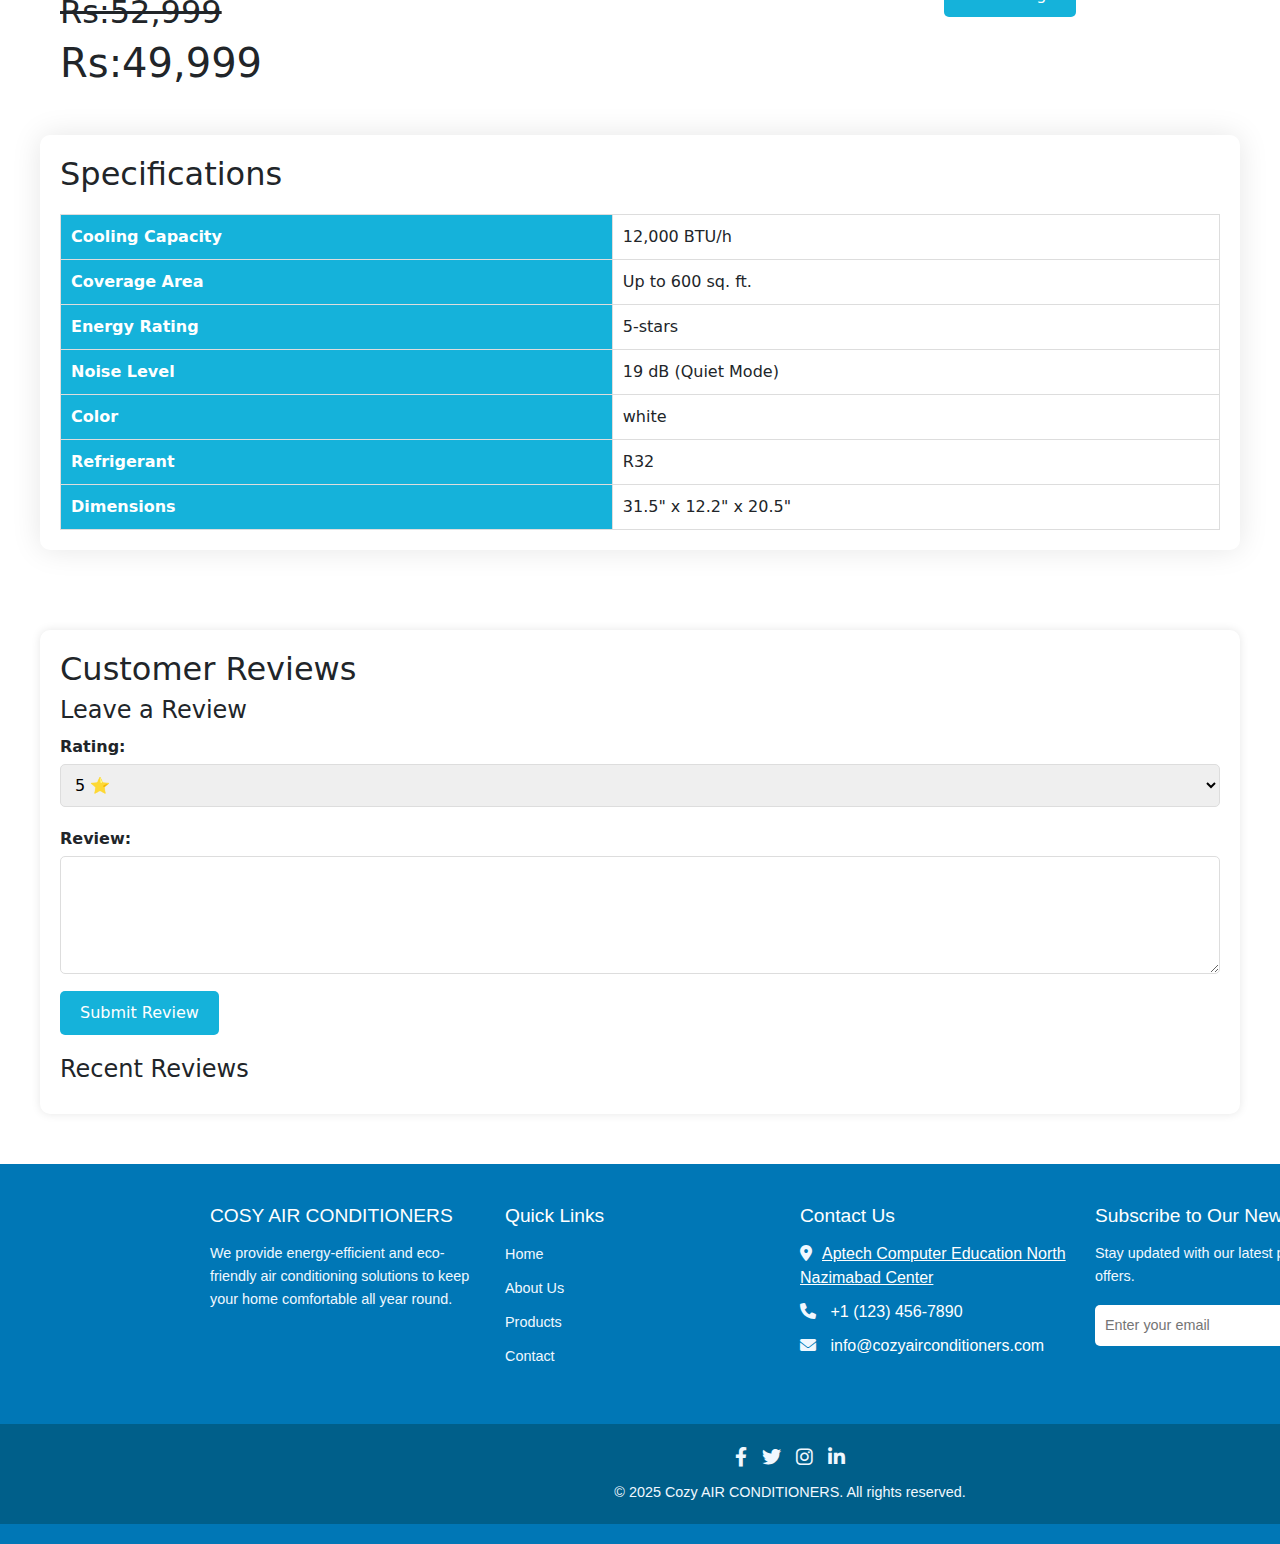
<file: product1.html>
<!DOCTYPE html>
<html lang="en">
<head>
  <meta charset="UTF-8">
  <meta name="viewport" content="width=device-width, initial-scale=1.0">
  <title> Air Conditioner</title>
<style>
body {
  font-family: Arial, sans-serif;
  margin: 0;
  padding: 0;
  line-height: 1.6;
  color: #333;
  background-color: #f9f9f9;
}

header {
  background: #00a2ff;
  color: #fff;
  padding: 20px;
  text-align: center;
}

header h1 {
  margin: 0;
  font-size: 2.5rem;
}

header .tagline {
  font-size: 1.2rem;
  margin-top: 10px;
}

/* Product Overview */
.product-overview {
  display: flex;
  padding: 20px;
  gap: 20px;
  max-width: 1200px;
  margin: 20px auto;
}

.product-image img {
  max-width: 100%;
  height: auto;
  border-radius: 10px;
}

.product-details {
  flex: 1;
}

.product-details h2 {
  font-size: 2rem;
  margin-bottom: 10px;
}

.product-details ul {
  list-style: none;
  padding: 0;
}

.product-details ul li {
  background: #e3f2fd;
  margin: 5px 0;
  padding: 10px;
  border-radius: 5px;
}
.cart-btn {
  background: #15b2da;
  color: #fff;
  border: none;
  padding: 10px 20px;
  font-size: 1rem;
  border-radius: 5px;
  cursor: pointer;
  margin-top: 20px;
}
.cart-btn:hover {
  background: #1985a0;
}
.veiw-btn {
  background: #15b2da;
  color: #fff;
  border: none;
  padding: 10px 20px;
  font-size: 1rem;
  border-radius: 5px;
  cursor: pointer;
  margin-top: 20px;
}
.veiw-btn:hover {
  background: #1985a0;
}
.cta-button {
  background: #15b2da;
  color: #fff;
  border: none;
  padding: 10px 20px;
  font-size: 1rem;
  border-radius: 5px;
  cursor: pointer;
  margin-top: 20px;
}

.cta-button:hover {
  background: #1985a0;
}

.specifications {
  max-width: 1200px;
  margin: 20px auto;
  padding: 20px;
  background: #fff;
  border-radius: 10px;
  box-shadow: 0 0 30px rgba(0, 0, 0, 0.1);
}

.specifications h2 {
  font-size: 2rem;
  margin-bottom: 20px;
}

.specifications table {
  width: 100%;
  border-collapse: collapse;
}

.specifications th, .specifications td {
  padding: 10px;
  border: 1px solid #ddd;
  text-align: left;
}

.specifications th {
  background: #15b2da;
  color: #fff;
}
.bbj{
    padding-left: 490px;
    height: 180px;
    width: 160px;
    display: flex;
}
footer {
  font-family: Arial, sans-serif;
  margin: 0;
  padding: 0;
  background-color: #f0f8ff; 
  color: #333;
}

footer {
  background-color: #0077b6; 
  color: #ffffff;
  padding: 40px 0 20px 0;
  margin-top: 50px;
  width: 1580px;
}

.footer-container {
  display: flex;
  flex-wrap: wrap;
  justify-content: space-between;
  max-width: 1200px;
  margin: 0 auto;
  padding: 0 20px;
  gap: 20px;
}

.footer-section {
  flex: 1;
  min-width: 200px;
  margin-bottom: 20px;
}

.footer-section h3 {
  font-size: 1.2rem;
  margin-bottom: 15px;
  color: #ffffff;
}

.footer-section p {
  font-size: 0.9rem;
  line-height: 1.6;
  color: #f0f8ff;
}

.footer-section ul {
  list-style: none;
  padding: 0;
}

.footer-section ul li {
  margin-bottom: 10px;
}

.footer-section ul li a {
  text-decoration: none;
  color: #f0f8ff;
  font-size: 0.9rem;
}

.footer-section ul li a:hover {
  color: #ffffff;
  text-decoration: underline;
}

.footer-section ul li i {
  margin-right: 10px;
  color: #f0f8ff;
}

.newsletter-form {
  display: flex;
  align-items: center;
  gap: 10px;
}

.newsletter-form input {
  flex: 1;
  padding: 10px;
  border: none;
  border-radius: 5px;
  font-size: 0.9rem;
}

.newsletter-form button {
  background-color: #f0f8ff;
  color: #0077b6;
  border: none;
  padding: 10px 15px;
  border-radius: 5px;
  cursor: pointer;
  transition: background-color 0.3s ease;
}

.newsletter-form button:hover {
  background-color: #ffffff;
}

.footer-bottom {
  text-align: center;
  padding: 20px 0;
  background-color: #005f8a; 
  margin-top: 20px;
}

.social-icons {
  display: flex;
  justify-content: center;
  gap: 15px;
  margin-bottom: 10px;
}

.social-icons a {
  color: #f0f8ff;
  font-size: 1.2rem;
  transition: color 0.3s ease;
}

.social-icons a:hover {
  color: #ffffff;
}

.footer-bottom p {
  margin: 0;
  font-size: 0.9rem;
  color: #f0f8ff;
}

.review-section{
  max-width: 1200px;
  margin: 20px auto;
  padding: 20px;
  background: #fff;
  border-radius: 10px;
  box-shadow: 0 0 10px rgba(0, 0, 0, 0.1);
}

.review-form {
  margin-bottom: 20px;
}

.review-form h3 {
  font-size: 1.5rem;
  margin-bottom: 10px;
}

.review-form label {
  display: block;
  margin: 10px 0 5px;
  font-weight: bold;
}

.review-form select, .review-form textarea {
  width: 100%;
  padding: 10px;
  border: 1px solid #ddd;
  border-radius: 5px;
  margin-bottom: 10px;
}

.review-form button {
  background: #15b2da;
  color: #fff;
  border: none;
  padding: 10px 20px;
  font-size: 1rem;
  border-radius: 5px;
  cursor: pointer;
}

.review-form button:hover {
  background: #1985a0;
}

.reviews-list {
  margin-top: 20px;
}

.reviews-list h3 {
  font-size: 1.5rem;
  margin-bottom: 10px;
}

.review-item {
  background: #f9f9f9;
  padding: 15px;
  border-radius: 5px;
  margin-bottom: 10px;
  border: 1px solid #ddd;
}

.review-item p {
  margin: 0;
}

.review-item .rating {
  font-weight: bold;
  color: #ff9800;
}
</style>
</head>
<link href="https://cdn.jsdelivr.net/npm/bootstrap@5.3.3/dist/css/bootstrap.min.css" rel="stylesheet" integrity="sha384-QWTKZyjpPEjISv5WaRU9OFeRpok6YctnYmDr5pNlyT2bRjXh0JMhjY6hW+ALEwIH" crossorigin="anonymous">
<script src="https://cdn.jsdelivr.net/npm/bootstrap@5.3.3/dist/js/bootstrap.bundle.min.js" integrity="sha384-YvpcrYf0tY3lHB60NNkmXc5s9fDVZLESaAA55NDzOxhy9GkcIdslK1eN7N6jIeHz" crossorigin="anonymous"></script>
<script src="https://code.jquery.com/jquery-3.7.1.js" integrity="sha256-eKhayi8LEQwp4NKxN+CfCh+3qOVUtJn3QNZ0TciWLP4=" crossorigin="anonymous"></script>
<link rel="stylesheet" href="https://cdnjs.cloudflare.com/ajax/libs/font-awesome/6.0.0/css/all.min.css">
<body>
        
    <nav class="navbar navbar-expand-lg bg-body-tertiary" style="height: 100px; background: linear-gradient(to right,rgb(24, 177, 197),rgb(143, 185, 202),rgb(255, 255, 255));">
        <div class="container-fluid">
          <a class="navbar-brand" href="index.html"><img src="images/pngwing.com.png" alt="img is not supported" style="height: 35px;"><b> COSY AIR CONDITIONERS </b></a>
          <button class="navbar-toggler" type="button" data-bs-toggle="collapse" data-bs-target="#navbarSupportedContent" aria-controls="navbarSupportedContent" aria-expanded="false" aria-label="Toggle navigation">
            <span class="navbar-toggler-icon"></span>
          </button>
          <div class="collapse navbar-collapse" id="navbarSupportedContent">
            <ul class="navbar-nav me-auto mb-2 mb-lg-0">
              <li class="nav-item">
                <a class="nav-link active" aria-current="page" href="index.html" style="padding-left: 120px;"><b>Home</b></a>
              </li>
              <li class="nav-item">
                <a class="nav-link" href="aboutus.html"><b> About Us</b></a>
              </li>
              <li class="nav-item dropdown">
                <a class="nav-link dropdown-toggle" href="#" role="button" data-bs-toggle="dropdown" aria-expanded="false">
                  <b> Special Offers </b>
                </a>
                <ul class="dropdown-menu">
                  <li><a class="dropdown-item" href="discount.html"><b> Special Discounts</b></a></li>
                  <li><a class="dropdown-item" href="specialoffer.html"><b> Special Offers</b></a></li>
                </ul>
              </li>
              <li class="nav-item">
                <a class="nav-link" href="newarrivals.html"><b> New Arrivals</b></a>
              </li>
              <li class="nav-item">
                <a class="nav-link" href="products.html"><b> Products</b></a>
              </li>
              <li class="nav-item">
                <a class="nav-link" href="form.html"><b> Contact Us</b></a>
              </li>
            </ul>
            
            <form class="d-flex" role="search" style="height: 45px;">
              <input class="form-control me-2" type="search" placeholder="Search" aria-label="Search"> 
              <button class="btn btn-outline-info" type="submit">Search</button>
            </form>
          </div>
        </div>
      </nav> 
      <img src="images/ver_img.jpg" alt="" style="padding: 0px; margin: 0px; width: 1583px; height: 330px;">
  <header>
    <h1>daikin Inverter T3 (H&C) Air Conditioner</h1>
    <p class="tagline">The Ultimate Cooling Solution for Your Home</p>
</header>
<div class="bbj">
<img src="images/Badge1.webp" alt="......." ><img src="images/Badges2.webp" alt="......." ><img src="images/Badges3.webp" alt="......." >
</div>
<section class="product-overview" >
  <div class="product-image">
    <img src="images/pngwing.com (9).png" alt="img is not responding properly....">
    <h2><del>Rs:52,999</del></h2><h1 >Rs:49,999 </h1>
  </div>
  <div class="product-details" style="margin-top: 150px;">
      <h2>Key Features</h2>
      <ul>
        <li><b>Energy Efficiency </b>: 5-star energy rating</li>
        <li><b>Smart Cooling Technology </b>: AI-powered sensors</li>
        <li><b>Whisper-Quiet Operation </b>: As low as 19 dB</li>
        <li><b>Eco-Friendly Refrigerant </b>: R32</li>
        <li><b>Wi-Fi Connectivity </b>: Control via mobile app</li>
        <li><b>Self-Cleaning Function </b>: Keeps the unit clean</li>
        <li><b>Wide Coverage </b>: Cools up to 600 sq. ft.</li>
      </ul>
    <a href="payment.html">  <button class="cta-button">Buy Now</button></a>
      <button class="cart-btn">Add to Cart</button> <br>  <a href="images/pngwing.com (9).png"><button class="veiw-btn" style="margin-left: 4rem;">Veiw Image</button></a> 
    </div>
    </section>
    <section class="specifications">
        <h2>Specifications</h2>
    <table>
      <tr>
        <th>Cooling Capacity</th>
        <td>12,000 BTU/h</td>
      </tr>
      <tr>
        <th>Coverage Area</th>
        <td>Up to 600 sq. ft.</td>
    </tr>
      <tr>
        <th>Energy Rating</th>
        <td>5-stars</td>
      </tr>
      <tr>
        <th>Noise Level</th>
        <td>19 dB (Quiet Mode)</td>
      </tr>
      <tr>
        <th>Color</th>
        <td>white</td>
      </tr>
      <tr>
        <th>Refrigerant</th>
        <td>R32</td>
      </tr>
      <tr>
        <th>Dimensions</th>
        <td>31.5" x 12.2" x 20.5"</td>
      </tr>
    </table>
  </section>
  
  <section class="review-section" style="margin-top: 80px;">
      <h2>Customer Reviews</h2>
      <div class="review-form">
        <h3>Leave a Review</h3>
        <form id="reviewForm">
          <label for="rating">Rating:</label>
          <select id="rating" required>
            <option value="5">5 ⭐</option>
            <option value="4">4 ⭐</option>
            <option value="3">3 ⭐</option>
            <option value="2">2 ⭐</option>
            <option value="1">1 ⭐</option>
          </select>
          <label for="reviewText">Review:</label>
          <textarea id="reviewText" rows="4" required></textarea>
          <button type="submit">Submit Review</button>
        </form>
      </div>
      <div class="reviews-list">
        <h3>Recent Reviews</h3>
        <div id="reviewsContainer">
        </div>
      </div>
    </section>
  
                             <!-------       footer     -------->
  <footer>
    <div class="footer-container">
        <div class="footer-section">
            <h3>COSY AIR CONDITIONERS</h3>
            <p>We provide energy-efficient and eco-friendly air conditioning solutions to keep your home comfortable all year round.</p>
        </div>

        <div class="footer-section">
            <h3>Quick Links</h3>
            <ul>
                <li><a href="index.html">Home</a></li>
                <li><a href="aboutus.html">About Us</a></li>
                <li><a href="products.html">Products</a></li>
                <li><a href="form.html">Contact</a></li>
            </ul>
        </div>

        <div class="footer-section">
            <h3>Contact Us</h3>
            <ul>
              <a href="https://www.google.com/maps/place/Aptech+Computer+Education+North+Nazimabad+Center/@24.926879,67.034748,16z/data=!4m6!3m5!1s0x3eb33f90157042d3:0x93d609e8bec9a880!8m2!3d24.9268785!4d67.0347483!16s%2Fg%2F11xyvbmyb?hl=en&entry=ttu&g_ep=EgoyMDI1MDIxOC4wIKXMDSoASAFQAw%3D%3D"  style="color: #ffffff;"><li><i class="fas fa-map-marker-alt" ></i>Aptech Computer Education North Nazimabad Center</li></a>
                <li><i class="fas fa-phone"></i> +1 (123) 456-7890</li>
                <li><i class="fas fa-envelope"></i> info@cozyairconditioners.com</li>
            </ul>
        </div>

        <div class="footer-section">
            <h3>Subscribe to Our Newsletter</h3>
            <p>Stay updated with our latest products and offers.</p>
            <form class="newsletter-form">
                <input type="email" placeholder="Enter your email" required>
                <button type="submit"><i class="fas fa-paper-plane"></i></button>
            </form>
        </div>
    </div>

    <div class="footer-bottom">
        <div class="social-icons">
            <a href="https://www.facebook.com/business/help/1093295047789621" class=".buy-now-button" ><i class="fab fa-facebook-f"></i></a>
            <a href="https://x.com/?lang=en" class=".buy-now-button" ><i class="fab fa-twitter"></i></a>
            <a href="https://help.instagram.com/1093295047789621/?helpref=related_articles" class=".buy-now-button" ><i class="fab fa-instagram"></i></a>
            <a href="https://pk.linkedin.com/" class=".buy-now-button" ><i class="fab fa-linkedin-in"></i></a>
        </div>
        <p>&copy; 2025 Cozy AIR CONDITIONERS. All rights reserved.</p>
    </div>
</footer>

</body>
<script>
  document.getElementById('reviewForm').addEventListener('submit', function (e) {
    e.preventDefault();
    const rating = document.getElementById('rating').value;
    const reviewText = document.getElementById('reviewText').value;

    const reviewItem = document.createElement('div');
    reviewItem.classList.add('review-item');
    reviewItem.innerHTML = `
      <p><span class="rating">${rating} ⭐</span></p>
      <p>${reviewText}</p>
    `;

    document.getElementById('reviewsContainer').appendChild(reviewItem);

    document.getElementById('reviewForm').reset();
  });

  const buttons = document.querySelectorAll(".cart-btn");

buttons.forEach(function(button) {
    button.addEventListener("click", function() {
        alert("Your item is added to cart successfully! ");
    });
});



</script>
</html>
</file>
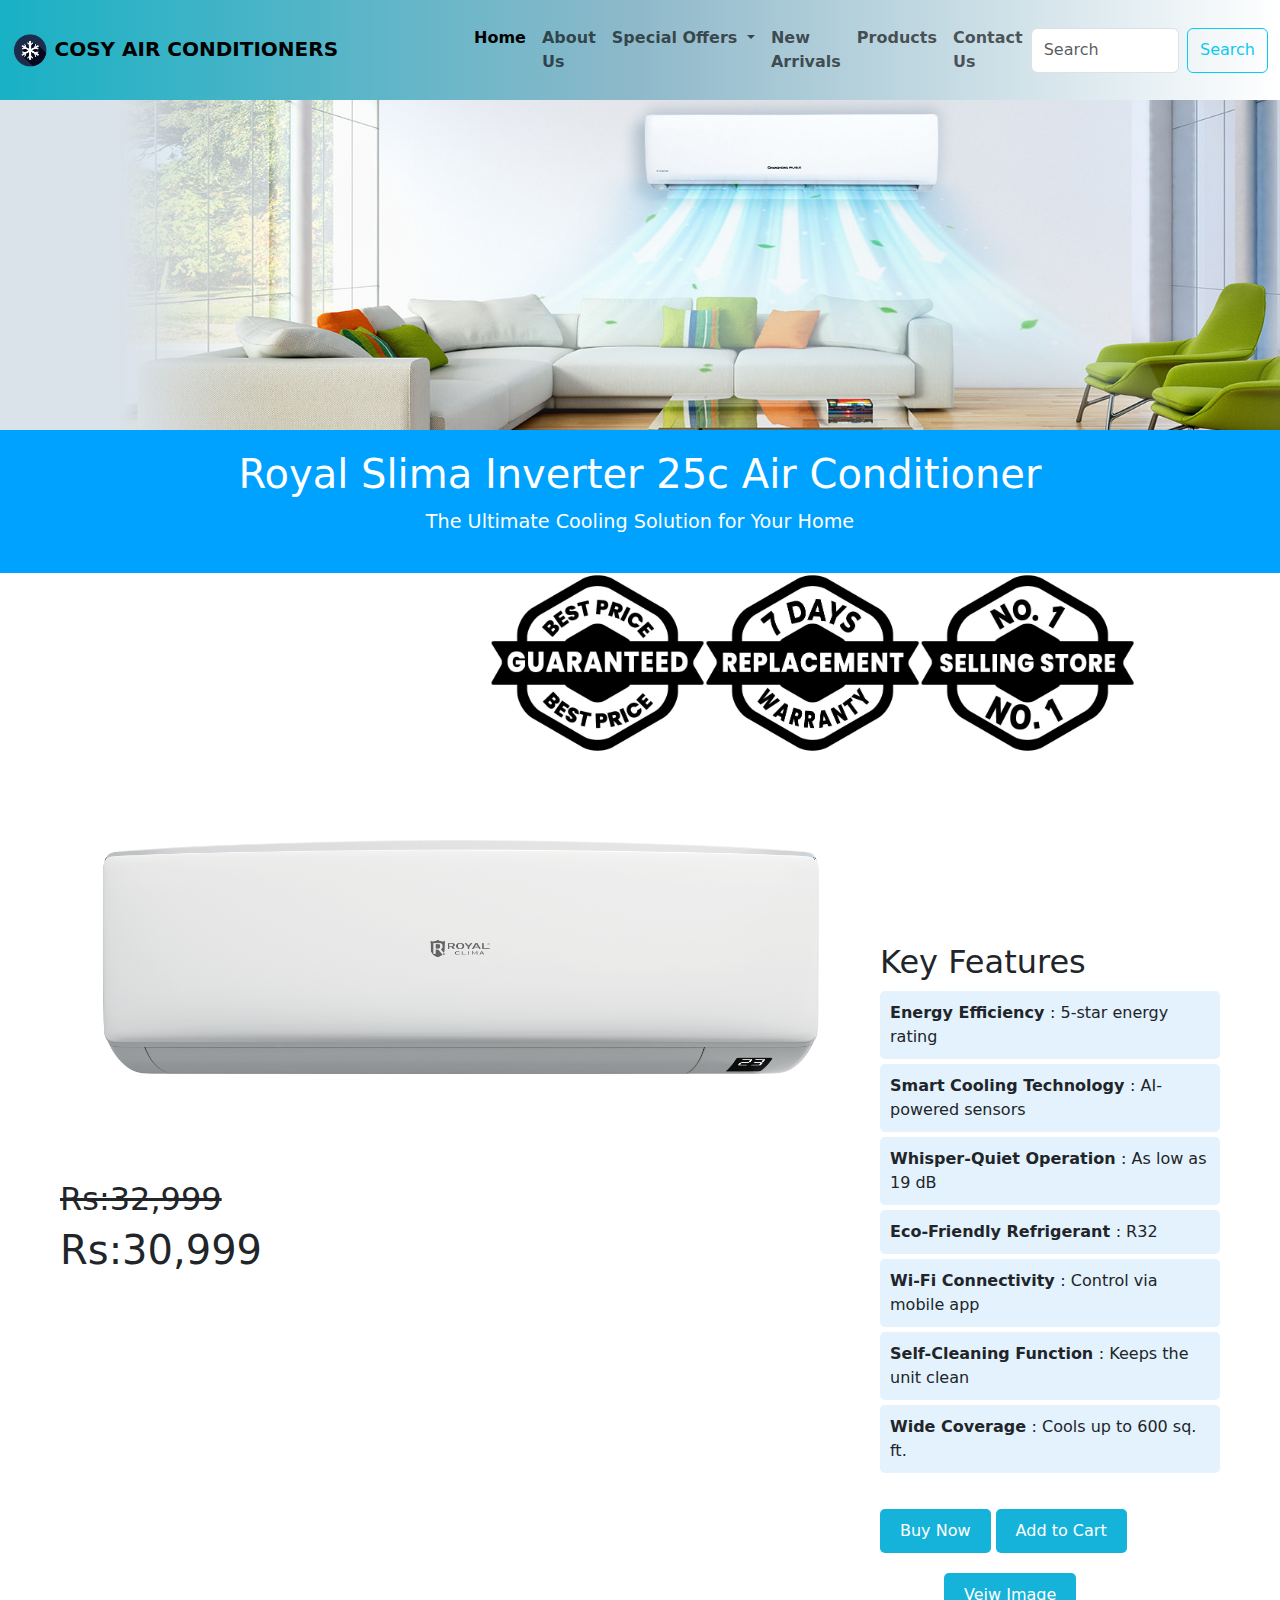
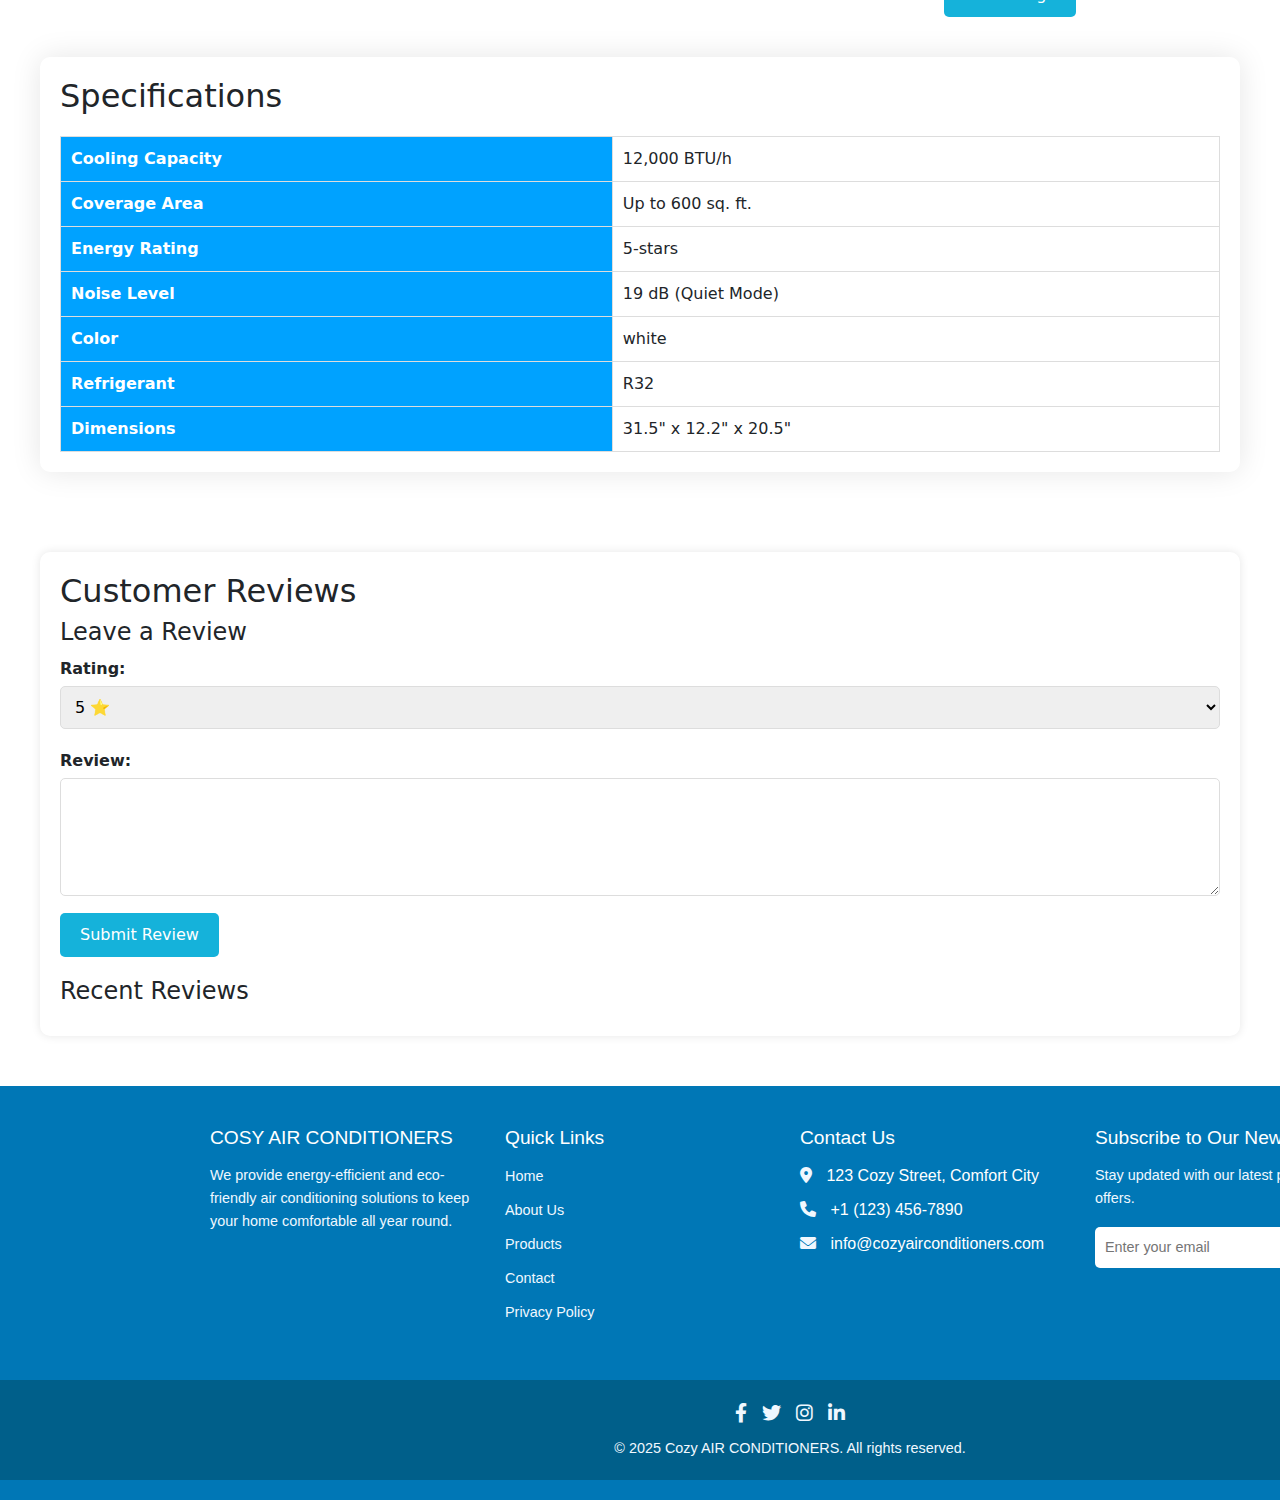
<file: product2.html>
<!DOCTYPE html>
<html lang="en">
<head>
  <meta charset="UTF-8">
  <meta name="viewport" content="width=device-width, initial-scale=1.0">
  <title>Air Conditioner</title>
<style>
body {
  font-family: Arial, sans-serif;
  margin: 0;
  padding: 0;
  line-height: 1.6;
  color: #333;
  background-color: #f9f9f9;
}

header {
  background:#00a2ff;
  color: #fff;
  padding: 20px;
  text-align: center;
}

header h1 {
  margin: 0;
  font-size: 2.5rem;
}

header .tagline {
  font-size: 1.2rem;
  margin-top: 10px;
}

.product-overview {
  display: flex;
  padding: 20px;
  gap: 20px;
  max-width: 1200px;
  margin: 20px auto;
}

.product-image img {
  width: 800px;
  height: auto;
  border-radius: 10px;
}

.product-details {
  flex: 1;
}

.product-details h2 {
  font-size: 2rem;
  margin-bottom: 10px;
}

.product-details ul {
  list-style: none;
  padding: 0;
}

.product-details ul li {
  background: #e3f2fd;
  margin: 5px 0;
  padding: 10px;
  border-radius: 5px;
}
.cart-btn {
  background: #15b2da;
  color: #fff;
  border: none;
  padding: 10px 20px;
  font-size: 1rem;
  border-radius: 5px;
  cursor: pointer;
  margin-top: 20px;
}
.cart-btn:hover {
  background: #1985a0;
}
.veiw-btn {
  background: #15b2da;
  color: #fff;
  border: none;
  padding: 10px 20px;
  font-size: 1rem;
  border-radius: 5px;
  cursor: pointer;
  margin-top: 20px;
}
.veiw-btn:hover {
  background: #1985a0;
}
.cta-button {
  background: #15b2da;
  color: #fff;
  border: none;
  padding: 10px 20px;
  font-size: 1rem;
  border-radius: 5px;
  cursor: pointer;
  margin-top: 20px;
}

.cta-button:hover {
  background: #1985a0;
}

.specifications {
  max-width: 1200px;
  margin: 20px auto;
  padding: 20px;
  background: #fff;
  border-radius: 10px;
  box-shadow: 0 0 30px rgba(0, 0, 0, 0.1);
}

.specifications h2 {
  font-size: 2rem;
  margin-bottom: 20px;
}

.specifications table {
  width: 100%;
  border-collapse: collapse;
}

.specifications th, .specifications td {
  padding: 10px;
  border: 1px solid #ddd;
  text-align: left;
}

.specifications th {
  background: #00a2ff;
  color: #fff;
}
.bbj{
    padding-left: 490px;
    height: 180px;
    width: 160px;
    display: flex;
}
footer {
  font-family: Arial, sans-serif;
  margin: 0;
  padding: 0;
  background-color: #f0f8ff; 
  color: #333;
}

footer {
  background-color: #0077b6; 
  color: #ffffff;
  padding: 40px 0 20px 0;
  margin-top: 50px;
  width: 1580px;
}

.footer-container {
  display: flex;
  flex-wrap: wrap;
  justify-content: space-between;
  max-width: 1200px;
  margin: 0 auto;
  padding: 0 20px;
  gap: 20px;
}

.footer-section {
  flex: 1;
  min-width: 200px;
  margin-bottom: 20px;
}

.footer-section h3 {
  font-size: 1.2rem;
  margin-bottom: 15px;
  color: #ffffff;
}

.footer-section p {
  font-size: 0.9rem;
  line-height: 1.6;
  color: #f0f8ff;
}

.footer-section ul {
  list-style: none;
  padding: 0;
}

.footer-section ul li {
  margin-bottom: 10px;
}

.footer-section ul li a {
  text-decoration: none;
  color: #f0f8ff;
  font-size: 0.9rem;
}

.footer-section ul li a:hover {
  color: #ffffff;
  text-decoration: underline;
}

.footer-section ul li i {
  margin-right: 10px;
  color: #f0f8ff;
}

.newsletter-form {
  display: flex;
  align-items: center;
  gap: 10px;
}

.newsletter-form input {
  flex: 1;
  padding: 10px;
  border: none;
  border-radius: 5px;
  font-size: 0.9rem;
}

.newsletter-form button {
  background-color: #f0f8ff;
  color: #0077b6;
  border: none;
  padding: 10px 15px;
  border-radius: 5px;
  cursor: pointer;
  transition: background-color 0.3s ease;
}

.newsletter-form button:hover {
  background-color: #ffffff;
}

.footer-bottom {
  text-align: center;
  padding: 20px 0;
  background-color: #005f8a; 
  margin-top: 20px;
}

.social-icons {
  display: flex;
  justify-content: center;
  gap: 15px;
  margin-bottom: 10px;
}

.social-icons a {
  color: #f0f8ff;
  font-size: 1.2rem;
  transition: color 0.3s ease;
}

.social-icons a:hover {
  color: #ffffff;
}

.footer-bottom p {
  margin: 0;
  font-size: 0.9rem;
  color: #f0f8ff;
}

.review-section{
  max-width: 1200px;
  margin: 20px auto;
  padding: 20px;
  background: #fff;
  border-radius: 10px;
  box-shadow: 0 0 10px rgba(0, 0, 0, 0.1);
}

.review-form {
  margin-bottom: 20px;
}

.review-form h3 {
  font-size: 1.5rem;
  margin-bottom: 10px;
}

.review-form label {
  display: block;
  margin: 10px 0 5px;
  font-weight: bold;
}

.review-form select, .review-form textarea {
  width: 100%;
  padding: 10px;
  border: 1px solid #ddd;
  border-radius: 5px;
  margin-bottom: 10px;
}

.review-form button {
  background: #15b2da;
  color: #fff;
  border: none;
  padding: 10px 20px;
  font-size: 1rem;
  border-radius: 5px;
  cursor: pointer;
}

.review-form button:hover {
  background: #1985a0;
}

.reviews-list {
  margin-top: 20px;
}

.reviews-list h3 {
  font-size: 1.5rem;
  margin-bottom: 10px;
}

.review-item {
  background: #f9f9f9;
  padding: 15px;
  border-radius: 5px;
  margin-bottom: 10px;
  border: 1px solid #ddd;
}

.review-item p {
  margin: 0;
}

.review-item .rating {
  font-weight: bold;
  color: #ff9800;
}
</style>
</head>
<link href="https://cdn.jsdelivr.net/npm/bootstrap@5.3.3/dist/css/bootstrap.min.css" rel="stylesheet" integrity="sha384-QWTKZyjpPEjISv5WaRU9OFeRpok6YctnYmDr5pNlyT2bRjXh0JMhjY6hW+ALEwIH" crossorigin="anonymous">
<script src="https://cdn.jsdelivr.net/npm/bootstrap@5.3.3/dist/js/bootstrap.bundle.min.js" integrity="sha384-YvpcrYf0tY3lHB60NNkmXc5s9fDVZLESaAA55NDzOxhy9GkcIdslK1eN7N6jIeHz" crossorigin="anonymous"></script>
<script src="https://code.jquery.com/jquery-3.7.1.js" integrity="sha256-eKhayi8LEQwp4NKxN+CfCh+3qOVUtJn3QNZ0TciWLP4=" crossorigin="anonymous"></script>
<link rel="stylesheet" href="https://cdnjs.cloudflare.com/ajax/libs/font-awesome/6.0.0/css/all.min.css">
<body>
        
    <nav class="navbar navbar-expand-lg bg-body-tertiary" style="height: 100px; background: linear-gradient(to right,rgb(24, 177, 197),rgb(143, 185, 202),rgb(255, 255, 255));">
        <div class="container-fluid">
          <a class="navbar-brand" href="index.html"><img src="images/pngwing.com.png" alt="img is not supported" style="height: 35px;"><b> COSY AIR CONDITIONERS </b></a>
          <button class="navbar-toggler" type="button" data-bs-toggle="collapse" data-bs-target="#navbarSupportedContent" aria-controls="navbarSupportedContent" aria-expanded="false" aria-label="Toggle navigation">
            <span class="navbar-toggler-icon"></span>
          </button>
          <div class="collapse navbar-collapse" id="navbarSupportedContent">
            <ul class="navbar-nav me-auto mb-2 mb-lg-0">
              <li class="nav-item">
                <a class="nav-link active" aria-current="page" href="index.html" style="padding-left: 120px;"><b>Home</b></a>
              </li>
              <li class="nav-item">
                <a class="nav-link" href="aboutus.html"><b> About Us</b></a>
              </li>
              <li class="nav-item dropdown">
                <a class="nav-link dropdown-toggle" href="#" role="button" data-bs-toggle="dropdown" aria-expanded="false">
                  <b> Special Offers </b>
                </a>
                <ul class="dropdown-menu">
                  <li><a class="dropdown-item" href="discount.html"><b> Special Discounts</b></a></li>
                  <li><a class="dropdown-item" href="specialoffer.html"><b> Special Offers</b></a></li>
                </ul>
              </li>
              <li class="nav-item">
                <a class="nav-link" href="newarrivals.html"><b> New Arrivals</b></a>
              </li>
              <li class="nav-item">
                <a class="nav-link" href="products.html"><b> Products</b></a>
              </li>
              <li class="nav-item">
                <a class="nav-link" href="form.html"><b> Contact Us</b></a>
              </li>
            </ul>           
            <form class="d-flex" role="search" style="height: 45px;">
              <input class="form-control me-2" type="search" placeholder="Search" aria-label="Search"> 
              <button class="btn btn-outline-info" type="submit">Search</button>
            </form>
          </div>
        </div>
      </nav> 
      <img src="images/ver_img.jpg" alt="" style="padding: 0px; margin: 0px; width: 1583px; height: 330px;">
  
  <header>
    <h1>Royal Slima Inverter 25c  Air Conditioner</h1>
    <p class="tagline">The Ultimate Cooling Solution for Your Home</p>
</header>
<div class="bbj">
<img src="images/Badge1.webp" alt="......." ><img src="images/Badges2.webp" alt="......." ><img src="images/Badges3.webp" alt="......." >
</div>
  <section class="product-overview" >
    <div class="product-image">
      <img src="images/pngimg.com - air_conditioner_PNG4.png" alt="img is not responding properly...." >
      <h2><del>Rs:32,999</del></h2> <h1 >Rs:30,999 </h1>
    </div>
    <div class="product-details" style="margin-top: 150px; ">
      <h2>Key Features</h2>
      <ul>
        <li><b>Energy Efficiency </b>: 5-star energy rating</li>
        <li><b>Smart Cooling Technology </b>: AI-powered sensors</li>
        <li><b>Whisper-Quiet Operation </b>: As low as 19 dB</li>
        <li><b>Eco-Friendly Refrigerant </b>: R32</li>
        <li><b>Wi-Fi Connectivity </b>: Control via mobile app</li>
        <li><b>Self-Cleaning Function </b>: Keeps the unit clean</li>
        <li><b>Wide Coverage </b>: Cools up to 600 sq. ft.</li>
      </ul>
     <a href="payment.html"> <button class="cta-button">Buy Now</button></a>
      <button class="cart-btn">Add to Cart</button> <br>  <a href="images/pngimg.com - air_conditioner_PNG4.png"><button class="veiw-btn" style="margin-left: 4rem;">Veiw Image</button></a> 
    </div>
    </section>
    <section class="specifications">
        <h2>Specifications</h2>
    <table>
      <tr>
        <th>Cooling Capacity</th>
        <td>12,000 BTU/h</td>
      </tr>
      <tr>
        <th>Coverage Area</th>
        <td>Up to 600 sq. ft.</td>
    </tr>
      <tr>
        <th>Energy Rating</th>
        <td>5-stars</td>
      </tr>
      <tr>
        <th>Noise Level</th>
        <td>19 dB (Quiet Mode)</td>
      </tr>
      <tr>
        <th>Color</th>
        <td>white</td>
      </tr>
      <tr>
        <th>Refrigerant</th>
        <td>R32</td>
      </tr>
      <tr>
        <th>Dimensions</th>
        <td>31.5" x 12.2" x 20.5"</td>
      </tr>
    </table>
  </section>
  
  <section class="review-section" style="margin-top: 80px;">
      <h2>Customer Reviews</h2>
      <div class="review-form">
        <h3>Leave a Review</h3>
        <form id="reviewForm">
          <label for="rating">Rating:</label>
          <select id="rating" required>
            <option value="5">5 ⭐</option>
            <option value="4">4 ⭐</option>
            <option value="3">3 ⭐</option>
            <option value="2">2 ⭐</option>
            <option value="1">1 ⭐</option>
          </select>
          <label for="reviewText">Review:</label>
          <textarea id="reviewText" rows="4" required></textarea>
          <button type="submit">Submit Review</button>
        </form>
      </div>
      <div class="reviews-list">
        <h3>Recent Reviews</h3>
        <div id="reviewsContainer">
        </div>
      </div>
    </section>
  

                             <!-------       footer     -------->
  <footer>
    <div class="footer-container">
        <div class="footer-section">
            <h3>COSY AIR CONDITIONERS</h3>
            <p>We provide energy-efficient and eco-friendly air conditioning solutions to keep your home comfortable all year round.</p>
        </div>

        <div class="footer-section">
            <h3>Quick Links</h3>
            <ul>
                <li><a href="index.html">Home</a></li>
                <li><a href="about.html">About Us</a></li>
                <li><a href="products.html">Products</a></li>
                <li><a href="contact.html">Contact</a></li>
                <li><a href="privacy.html">Privacy Policy</a></li>
            </ul>
        </div>

        <div class="footer-section">
            <h3>Contact Us</h3>
            <ul>
                <li><i class="fas fa-map-marker-alt"></i> 123 Cozy Street, Comfort City</li>
                <li><i class="fas fa-phone"></i> +1 (123) 456-7890</li>
                <li><i class="fas fa-envelope"></i> info@cozyairconditioners.com</li>
            </ul>
        </div>

        <div class="footer-section">
            <h3>Subscribe to Our Newsletter</h3>
            <p>Stay updated with our latest products and offers.</p>
            <form class="newsletter-form">
                <input type="email" placeholder="Enter your email" required>
                <button type="submit"><i class="fas fa-paper-plane"></i></button>
            </form>
        </div>
    </div>

    <div class="footer-bottom">
        <div class="social-icons">
            <a href="https://www.facebook.com/business/help/1093295047789621" class=".buy-now-button" ><i class="fab fa-facebook-f"></i></a>
            <a href="https://x.com/?lang=en" class=".buy-now-button" ><i class="fab fa-twitter"></i></a>
            <a href="https://help.instagram.com/1093295047789621/?helpref=related_articles" class=".buy-now-button" ><i class="fab fa-instagram"></i></a>
            <a href="https://pk.linkedin.com/" class=".buy-now-button" ><i class="fab fa-linkedin-in"></i></a>
        </div>
        <p>&copy; 2025 Cozy AIR CONDITIONERS. All rights reserved.</p>
    </div>
</footer>

</body>
<script>
 const buttons = document.querySelectorAll(".cart-btn");

buttons.forEach(function(button) {
    button.addEventListener("click", function() {
        alert("Your item is added to cart successfully! ");
    });
});

  document.getElementById('reviewForm').addEventListener('submit', function (e) {
    e.preventDefault();
    const rating = document.getElementById('rating').value;
    const reviewText = document.getElementById('reviewText').value;

    const reviewItem = document.createElement('div');
    reviewItem.classList.add('review-item');
    reviewItem.innerHTML = `
      <p><span class="rating">${rating} ⭐</span></p>
      <p>${reviewText}</p>
    `;

    document.getElementById('reviewsContainer').appendChild(reviewItem);

    document.getElementById('reviewForm').reset();
  });

  
</script>
</html>
</file>
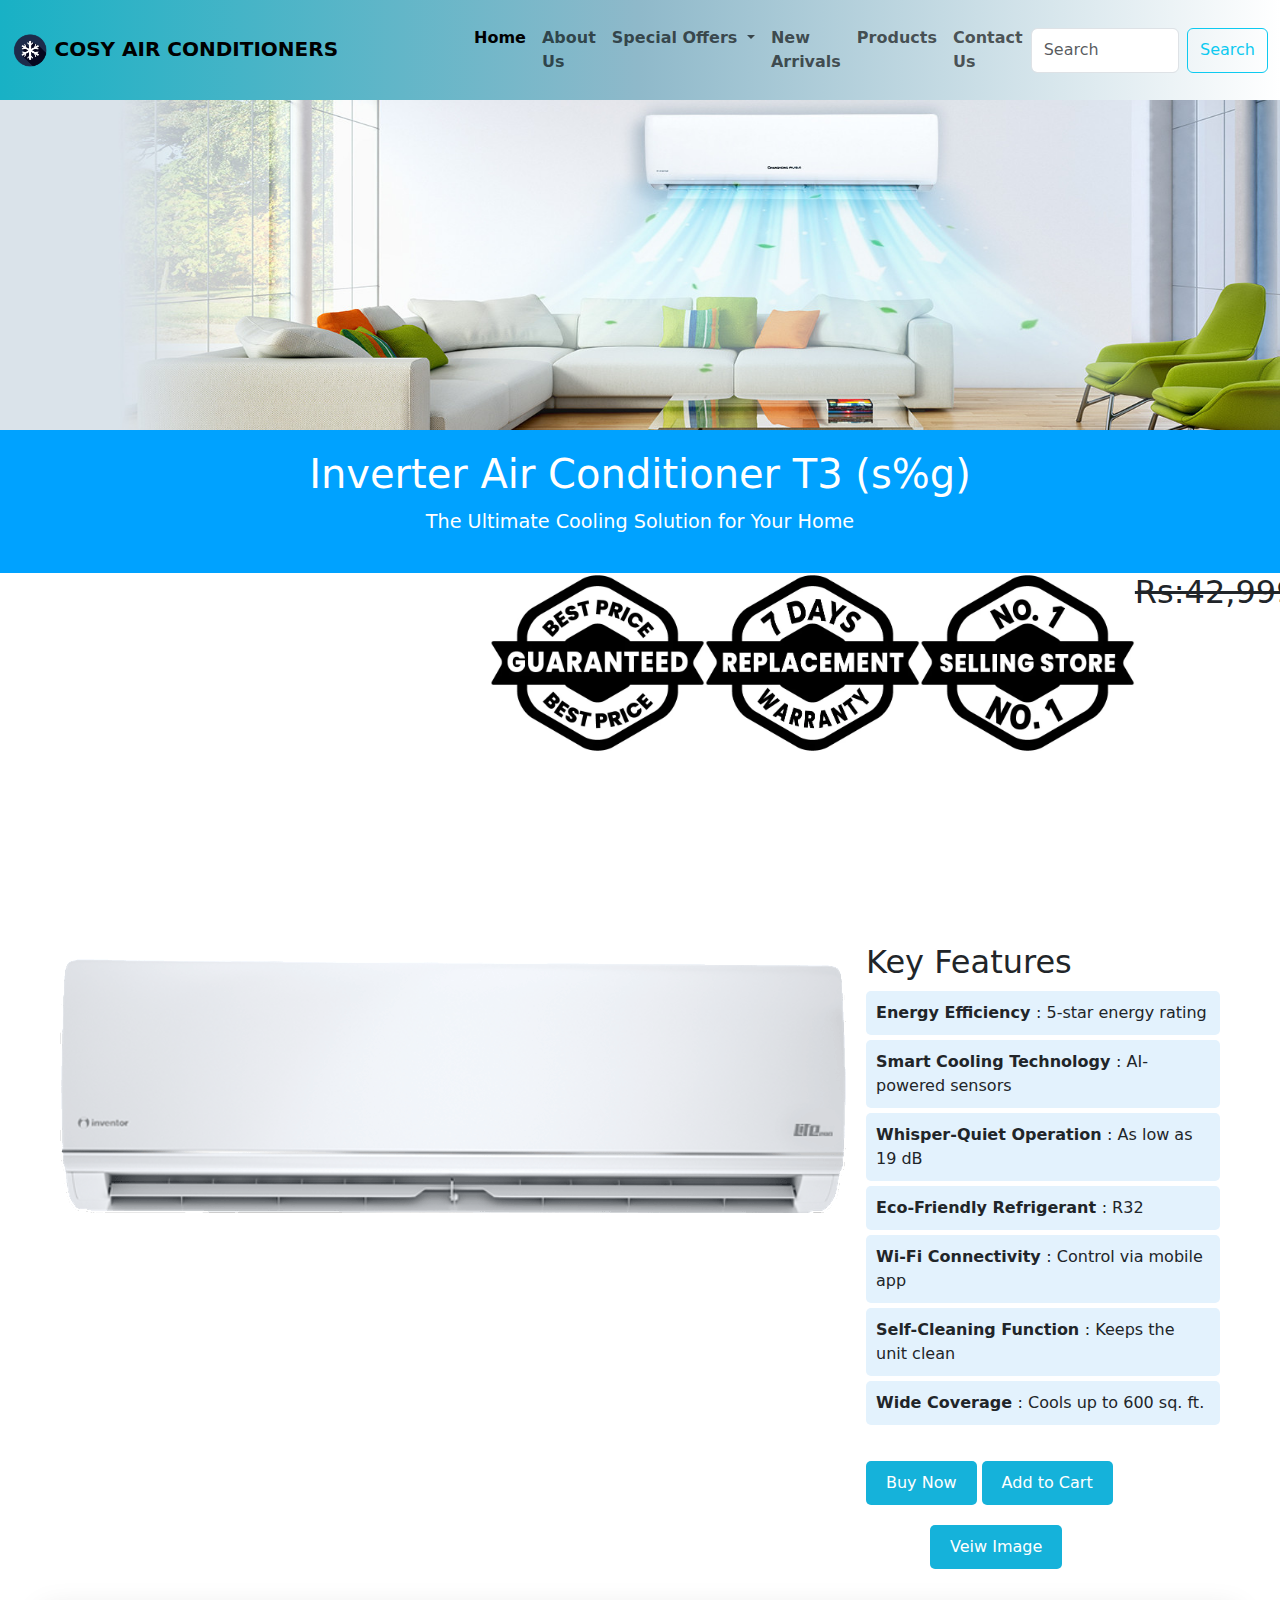
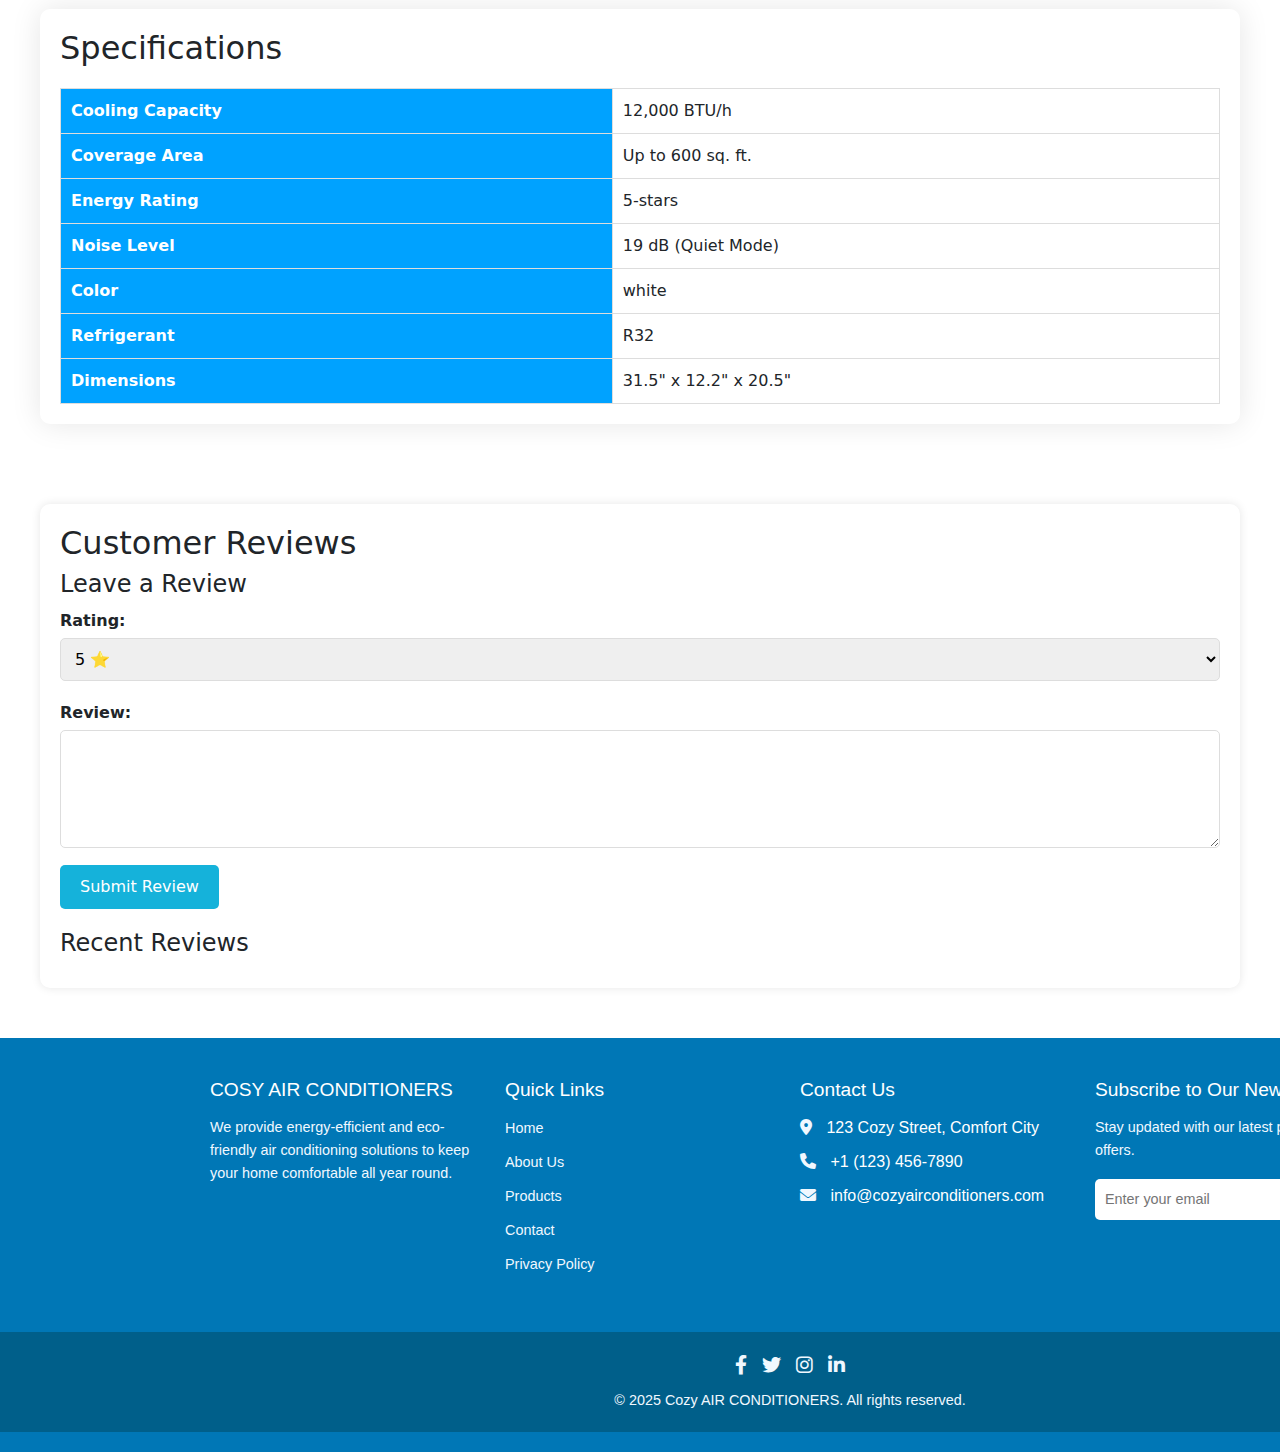
<file: product3.html>
<!DOCTYPE html>
<html lang="en">
<head>
  <meta charset="UTF-8">
  <meta name="viewport" content="width=device-width, initial-scale=1.0">
  <title> Air Conditioner</title>
<style>
    /* General Styles */
body {
  font-family: Arial, sans-serif;
  margin: 0;
  padding: 0;
  line-height: 1.6;
  color: #333;
  background-color: #f9f9f9;
}

header {
  background: #00a2ff;
  color: #fff;
  padding: 20px;
  text-align: center;
}

header h1 {
  margin: 0;
  font-size: 2.5rem;
}

header .tagline {
  font-size: 1.2rem;
  margin-top: 10px;
}

/* Product Overview */
.product-overview {
  display: flex;
  padding: 20px;
  gap: 20px;
  max-width: 1200px;
  margin: 20px auto;
}

.product-image img {
  max-width: 100%;
  height: auto;
  border-radius: 10px;
}

.product-details {
  flex: 1;
}

.product-details h2 {
  font-size: 2rem;
  margin-bottom: 10px;
}

.product-details ul {
  list-style: none;
  padding: 0;
}

.product-details ul li {
  background: #e3f2fd;
  margin: 5px 0;
  padding: 10px;
  border-radius: 5px;
}
.cart-btn {
  background: #15b2da;
  color: #fff;
  border: none;
  padding: 10px 20px;
  font-size: 1rem;
  border-radius: 5px;
  cursor: pointer;
  margin-top: 20px;
}
.cart-btn:hover {
  background: #1985a0;
}
.veiw-btn {
  background: #15b2da;
  color: #fff;
  border: none;
  padding: 10px 20px;
  font-size: 1rem;
  border-radius: 5px;
  cursor: pointer;
  margin-top: 20px;
}
.veiw-btn:hover {
  background: #1985a0;
}
.cta-button {
  background: #15b2da;
  color: #fff;
  border: none;
  padding: 10px 20px;
  font-size: 1rem;
  border-radius: 5px;
  cursor: pointer;
  margin-top: 20px;
}

.cta-button:hover {
  background: #1985a0;
}

/* Specifications */
.specifications {
  max-width: 1200px;
  margin: 20px auto;
  padding: 20px;
  background: #fff;
  border-radius: 10px;
  box-shadow: 0 0 30px rgba(0, 0, 0, 0.1);
}

.specifications h2 {
  font-size: 2rem;
  margin-bottom: 20px;
}

.specifications table {
  width: 100%;
  border-collapse: collapse;
}

.specifications th, .specifications td {
  padding: 10px;
  border: 1px solid #ddd;
  text-align: left;
}

.specifications th {
  background: #00a2ff;
  color: #fff;
}
.bbj{
    padding-left: 490px;
    height: 180px;
    width: 160px;
    display: flex;
}
footer {
  font-family: Arial, sans-serif;
  margin: 0;
  padding: 0;
  background-color: #f0f8ff; 
  color: #333;
}

footer {
  background-color: #0077b6; 
  color: #ffffff;
  padding: 40px 0 20px 0;
  margin-top: 50px;
  width: 1580px;
}

.footer-container {
  display: flex;
  flex-wrap: wrap;
  justify-content: space-between;
  max-width: 1200px;
  margin: 0 auto;
  padding: 0 20px;
  gap: 20px;
}

.footer-section {
  flex: 1;
  min-width: 200px;
  margin-bottom: 20px;
}

.footer-section h3 {
  font-size: 1.2rem;
  margin-bottom: 15px;
  color: #ffffff;
}

.footer-section p {
  font-size: 0.9rem;
  line-height: 1.6;
  color: #f0f8ff;
}

.footer-section ul {
  list-style: none;
  padding: 0;
}

.footer-section ul li {
  margin-bottom: 10px;
}

.footer-section ul li a {
  text-decoration: none;
  color: #f0f8ff;
  font-size: 0.9rem;
}

.footer-section ul li a:hover {
  color: #ffffff;
  text-decoration: underline;
}

.footer-section ul li i {
  margin-right: 10px;
  color: #f0f8ff;
}

/* Newsletter Form */
.newsletter-form {
  display: flex;
  align-items: center;
  gap: 10px;
}

.newsletter-form input {
  flex: 1;
  padding: 10px;
  border: none;
  border-radius: 5px;
  font-size: 0.9rem;
}

.newsletter-form button {
  background-color: #f0f8ff;
  color: #0077b6;
  border: none;
  padding: 10px 15px;
  border-radius: 5px;
  cursor: pointer;
  transition: background-color 0.3s ease;
}

.newsletter-form button:hover {
  background-color: #ffffff;
}

.footer-bottom {
  text-align: center;
  padding: 20px 0;
  background-color: #005f8a; 
  margin-top: 20px;
}

.social-icons {
  display: flex;
  justify-content: center;
  gap: 15px;
  margin-bottom: 10px;
}

.social-icons a {
  color: #f0f8ff;
  font-size: 1.2rem;
  transition: color 0.3s ease;
}

.social-icons a:hover {
  color: #ffffff;
}

.footer-bottom p {
  margin: 0;
  font-size: 0.9rem;
  color: #f0f8ff;
}

.review-section{
  max-width: 1200px;
  margin: 20px auto;
  padding: 20px;
  background: #fff;
  border-radius: 10px;
  box-shadow: 0 0 10px rgba(0, 0, 0, 0.1);
}

.review-form {
  margin-bottom: 20px;
}

.review-form h3 {
  font-size: 1.5rem;
  margin-bottom: 10px;
}

.review-form label {
  display: block;
  margin: 10px 0 5px;
  font-weight: bold;
}

.review-form select, .review-form textarea {
  width: 100%;
  padding: 10px;
  border: 1px solid #ddd;
  border-radius: 5px;
  margin-bottom: 10px;
}

.review-form button {
  background: #15b2da;
  color: #fff;
  border: none;
  padding: 10px 20px;
  font-size: 1rem;
  border-radius: 5px;
  cursor: pointer;
}

.review-form button:hover {
  background: #1985a0;
}

.reviews-list {
  margin-top: 20px;
}

.reviews-list h3 {
  font-size: 1.5rem;
  margin-bottom: 10px;
}

.review-item {
  background: #f9f9f9;
  padding: 15px;
  border-radius: 5px;
  margin-bottom: 10px;
  border: 1px solid #ddd;
}

.review-item p {
  margin: 0;
}

.review-item .rating {
  font-weight: bold;
  color: #ff9800;
}
</style>
</head>
<link href="https://cdn.jsdelivr.net/npm/bootstrap@5.3.3/dist/css/bootstrap.min.css" rel="stylesheet" integrity="sha384-QWTKZyjpPEjISv5WaRU9OFeRpok6YctnYmDr5pNlyT2bRjXh0JMhjY6hW+ALEwIH" crossorigin="anonymous">
<script src="https://cdn.jsdelivr.net/npm/bootstrap@5.3.3/dist/js/bootstrap.bundle.min.js" integrity="sha384-YvpcrYf0tY3lHB60NNkmXc5s9fDVZLESaAA55NDzOxhy9GkcIdslK1eN7N6jIeHz" crossorigin="anonymous"></script>
<script src="https://code.jquery.com/jquery-3.7.1.js" integrity="sha256-eKhayi8LEQwp4NKxN+CfCh+3qOVUtJn3QNZ0TciWLP4=" crossorigin="anonymous"></script>
<link rel="stylesheet" href="https://cdnjs.cloudflare.com/ajax/libs/font-awesome/6.0.0/css/all.min.css">
<body>
        
    <nav class="navbar navbar-expand-lg bg-body-tertiary" style="height: 100px; background: linear-gradient(to right,rgb(24, 177, 197),rgb(143, 185, 202),rgb(255, 255, 255));">
        <div class="container-fluid">
          <a class="navbar-brand" href="index.html"><img src="images/pngwing.com.png" alt="img is not supported" style="height: 35px;"><b> COSY AIR CONDITIONERS </b></a>
          <button class="navbar-toggler" type="button" data-bs-toggle="collapse" data-bs-target="#navbarSupportedContent" aria-controls="navbarSupportedContent" aria-expanded="false" aria-label="Toggle navigation">
            <span class="navbar-toggler-icon"></span>
          </button>
          <div class="collapse navbar-collapse" id="navbarSupportedContent">
            <ul class="navbar-nav me-auto mb-2 mb-lg-0">
              <li class="nav-item">
                <a class="nav-link active" aria-current="page" href="index.html" style="padding-left: 120px;"><b>Home</b></a>
              </li>
              <li class="nav-item">
                <a class="nav-link" href="aboutus.html"><b> About Us</b></a>
              </li>
              <li class="nav-item dropdown">
                <a class="nav-link dropdown-toggle" href="#" role="button" data-bs-toggle="dropdown" aria-expanded="false">
                  <b> Special Offers </b>
                </a>
                <ul class="dropdown-menu">
                  <li><a class="dropdown-item" href="discount.html"><b> Special Discounts</b></a></li>
                  <li><a class="dropdown-item" href="specialoffer.html"><b> Special Offers</b></a></li>
                </ul>
              </li>
              <li class="nav-item">
                <a class="nav-link" href="newarrivals.html"><b> New Arrivals</b></a>
              </li>
              <li class="nav-item">
                <a class="nav-link" href="products.html"><b> Products</b></a>
              </li>
              <li class="nav-item">
                <a class="nav-link" href="form.html"><b> Contact Us</b></a>
              </li>
            </ul>
            <form class="d-flex" role="search" style="height: 45px;">
              <input class="form-control me-2" type="search" placeholder="Search" aria-label="Search"> 
              <button class="btn btn-outline-info" type="submit">Search</button>
            </form>
          </div>
        </div>
      </nav> 
      <img src="images/ver_img.jpg" alt="" style="padding: 0px; margin: 0px; width: 1583px; height: 330px;">
  
  <header>
    <h1>Inverter Air Conditioner T3 (s%g) </h1>
    <p class="tagline">The Ultimate Cooling Solution for Your Home</p>
</header>
<div class="bbj">
<img src="images/Badge1.webp" alt="......." ><img src="images/Badges2.webp" alt="......." ><img src="images/Badges3.webp" alt="......." >
<h2><del>Rs:42,999</del></h2> <h1 >Rs:39,999 </h1>
</div>
  <section class="product-overview" >
    <div class="product-image">
      <img src="images/pngwing.com (1).png" alt="img is not responding properly...." >
    </div>
    <div class="product-details" style="margin-top: 150px;">
      <h2>Key Features</h2>
      <ul>
        <li><b>Energy Efficiency </b>: 5-star energy rating</li>
        <li><b>Smart Cooling Technology </b>: AI-powered sensors</li>
        <li><b>Whisper-Quiet Operation </b>: As low as 19 dB</li>
        <li><b>Eco-Friendly Refrigerant </b>: R32</li>
        <li><b>Wi-Fi Connectivity </b>: Control via mobile app</li>
        <li><b>Self-Cleaning Function </b>: Keeps the unit clean</li>
        <li><b>Wide Coverage </b>: Cools up to 600 sq. ft.</li>
      </ul>
      <a href="payment.html"> <button class="cta-button">Buy Now</button></a>
      <button class="cart-btn">Add to Cart</button> <br>  <a href="images/pngwing.com (1).png"><button class="veiw-btn" style="margin-left: 4rem;">Veiw Image</button></a> 
    </div>
    </section>
    <section class="specifications">
        <h2>Specifications</h2>
    <table>
      <tr>
        <th>Cooling Capacity</th>
        <td>12,000 BTU/h</td>
      </tr>
      <tr>
        <th>Coverage Area</th>
        <td>Up to 600 sq. ft.</td>
    </tr>
      <tr>
        <th>Energy Rating</th>
        <td>5-stars</td>
      </tr>
      <tr>
        <th>Noise Level</th>
        <td>19 dB (Quiet Mode)</td>
      </tr>
      <tr>
        <th>Color</th>
        <td>white</td>
      </tr>
      <tr>
        <th>Refrigerant</th>
        <td>R32</td>
      </tr>
      <tr>
        <th>Dimensions</th>
        <td>31.5" x 12.2" x 20.5"</td>
      </tr>
    </table>
  </section>
  
  <section class="review-section" style="margin-top: 80px;">
      <h2>Customer Reviews</h2>
      <div class="review-form">
        <h3>Leave a Review</h3>
        <form id="reviewForm">
          <label for="rating">Rating:</label>
          <select id="rating" required>
            <option value="5">5 ⭐</option>
            <option value="4">4 ⭐</option>
            <option value="3">3 ⭐</option>
            <option value="2">2 ⭐</option>
            <option value="1">1 ⭐</option>
          </select>
          <label for="reviewText">Review:</label>
          <textarea id="reviewText" rows="4" required></textarea>
          <button type="submit">Submit Review</button>
        </form>
      </div>
      <div class="reviews-list">
        <h3>Recent Reviews</h3>
        <div id="reviewsContainer">
        </div>
      </div>
    </section>
  

                             <!-------       footer     -------->
  <footer>
    <div class="footer-container">
        <div class="footer-section">
            <h3>COSY AIR CONDITIONERS</h3>
            <p>We provide energy-efficient and eco-friendly air conditioning solutions to keep your home comfortable all year round.</p>
        </div>

        <div class="footer-section">
            <h3>Quick Links</h3>
            <ul>
                <li><a href="index.html">Home</a></li>
                <li><a href="about.html">About Us</a></li>
                <li><a href="products.html">Products</a></li>
                <li><a href="contact.html">Contact</a></li>
                <li><a href="privacy.html">Privacy Policy</a></li>
            </ul>
        </div>

        <div class="footer-section">
            <h3>Contact Us</h3>
            <ul>
                <li><i class="fas fa-map-marker-alt"></i> 123 Cozy Street, Comfort City</li>
                <li><i class="fas fa-phone"></i> +1 (123) 456-7890</li>
                <li><i class="fas fa-envelope"></i> info@cozyairconditioners.com</li>
            </ul>
        </div>

        <div class="footer-section">
            <h3>Subscribe to Our Newsletter</h3>
            <p>Stay updated with our latest products and offers.</p>
            <form class="newsletter-form">
                <input type="email" placeholder="Enter your email" required>
                <button type="submit"><i class="fas fa-paper-plane"></i></button>
            </form>
        </div>
    </div>

    <div class="footer-bottom">
        <div class="social-icons">
            <a href="https://www.facebook.com/business/help/1093295047789621" class=".buy-now-button" ><i class="fab fa-facebook-f"></i></a>
            <a href="https://x.com/?lang=en" class=".buy-now-button" ><i class="fab fa-twitter"></i></a>
            <a href="https://help.instagram.com/1093295047789621/?helpref=related_articles" class=".buy-now-button" ><i class="fab fa-instagram"></i></a>
            <a href="https://pk.linkedin.com/" class=".buy-now-button" ><i class="fab fa-linkedin-in"></i></a>
        </div>
        <p>&copy; 2025 Cozy AIR CONDITIONERS. All rights reserved.</p>
    </div>
</footer>

</body>
<script>
 const buttons = document.querySelectorAll(".cart-btn");

buttons.forEach(function(button) {
    button.addEventListener("click", function() {
        alert("Your item is added to cart successfully! ");
    });
});

  document.getElementById('reviewForm').addEventListener('submit', function (e) {
    e.preventDefault();
    const rating = document.getElementById('rating').value;
    const reviewText = document.getElementById('reviewText').value;

    const reviewItem = document.createElement('div');
    reviewItem.classList.add('review-item');
    reviewItem.innerHTML = `
      <p><span class="rating">${rating} ⭐</span></p>
      <p>${reviewText}</p>
    `;

    document.getElementById('reviewsContainer').appendChild(reviewItem);

    document.getElementById('reviewForm').reset();
  });

  
</script>
</html>
</file>
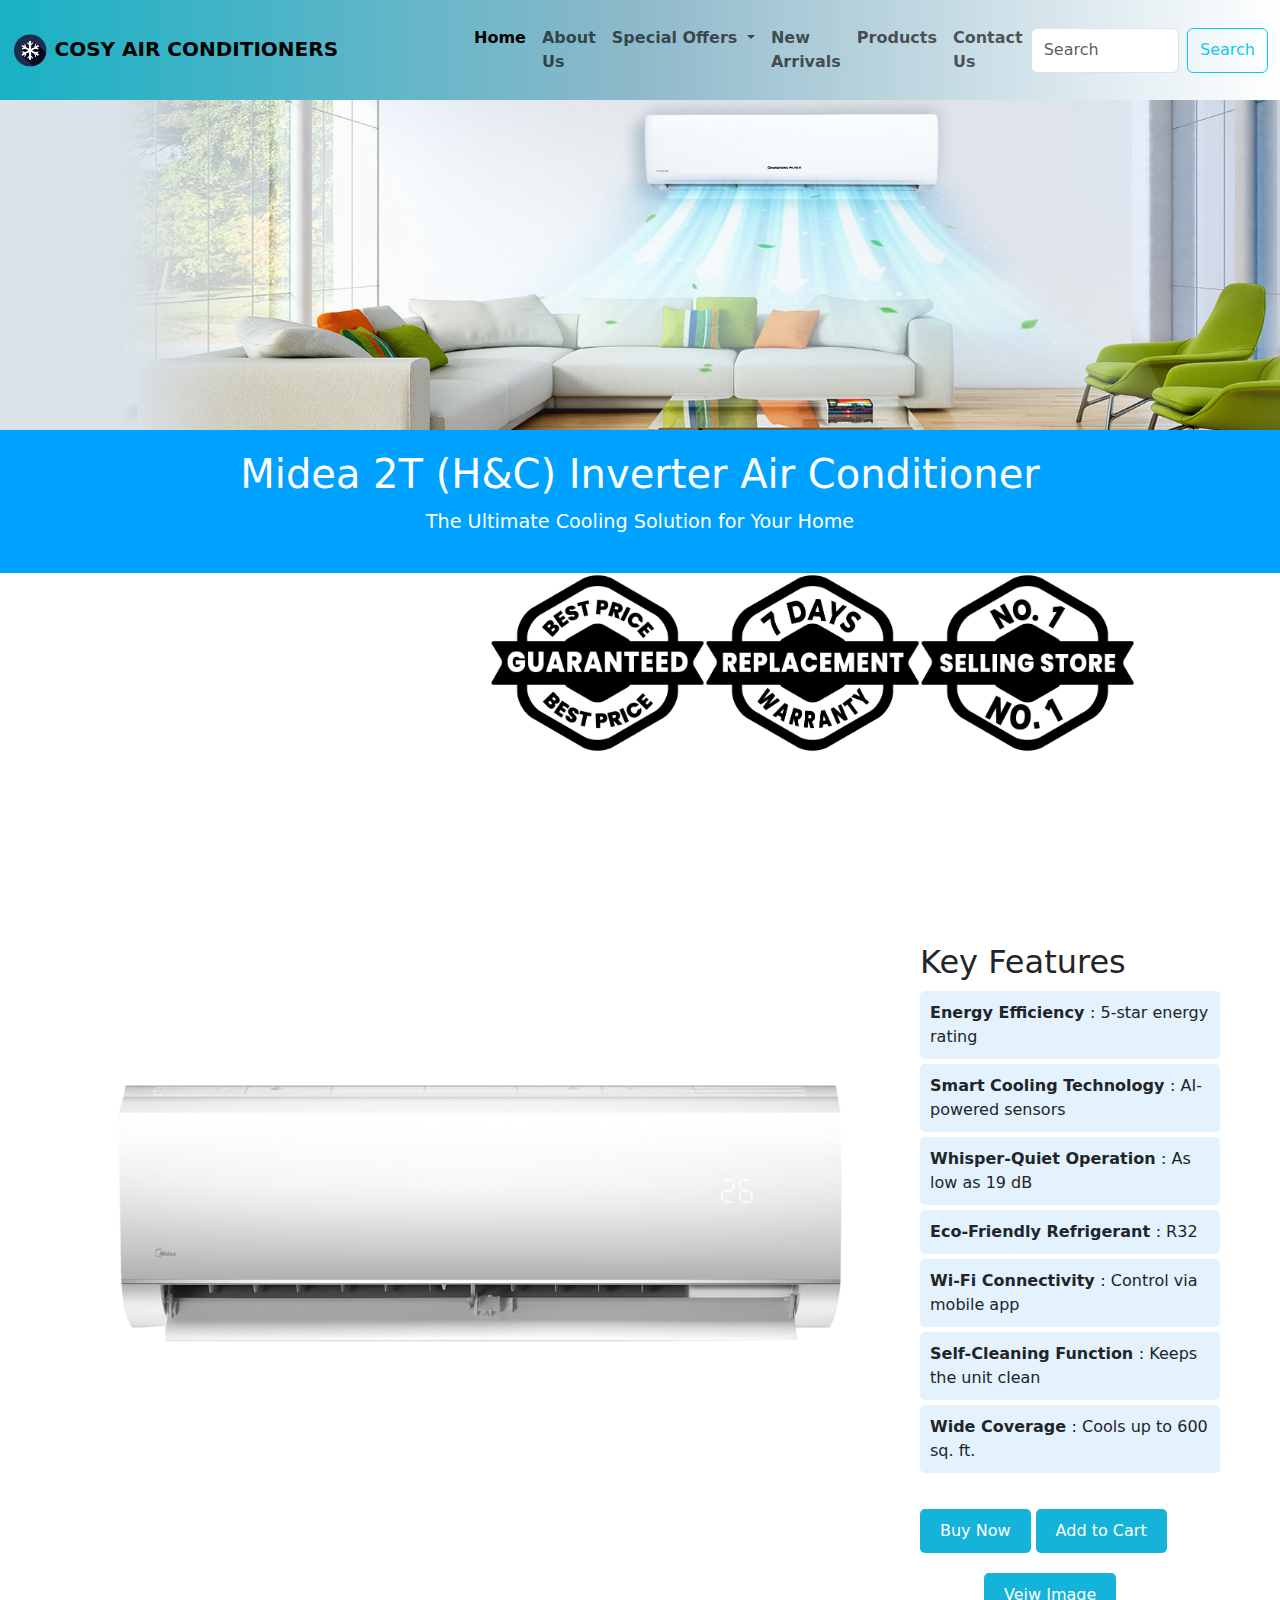
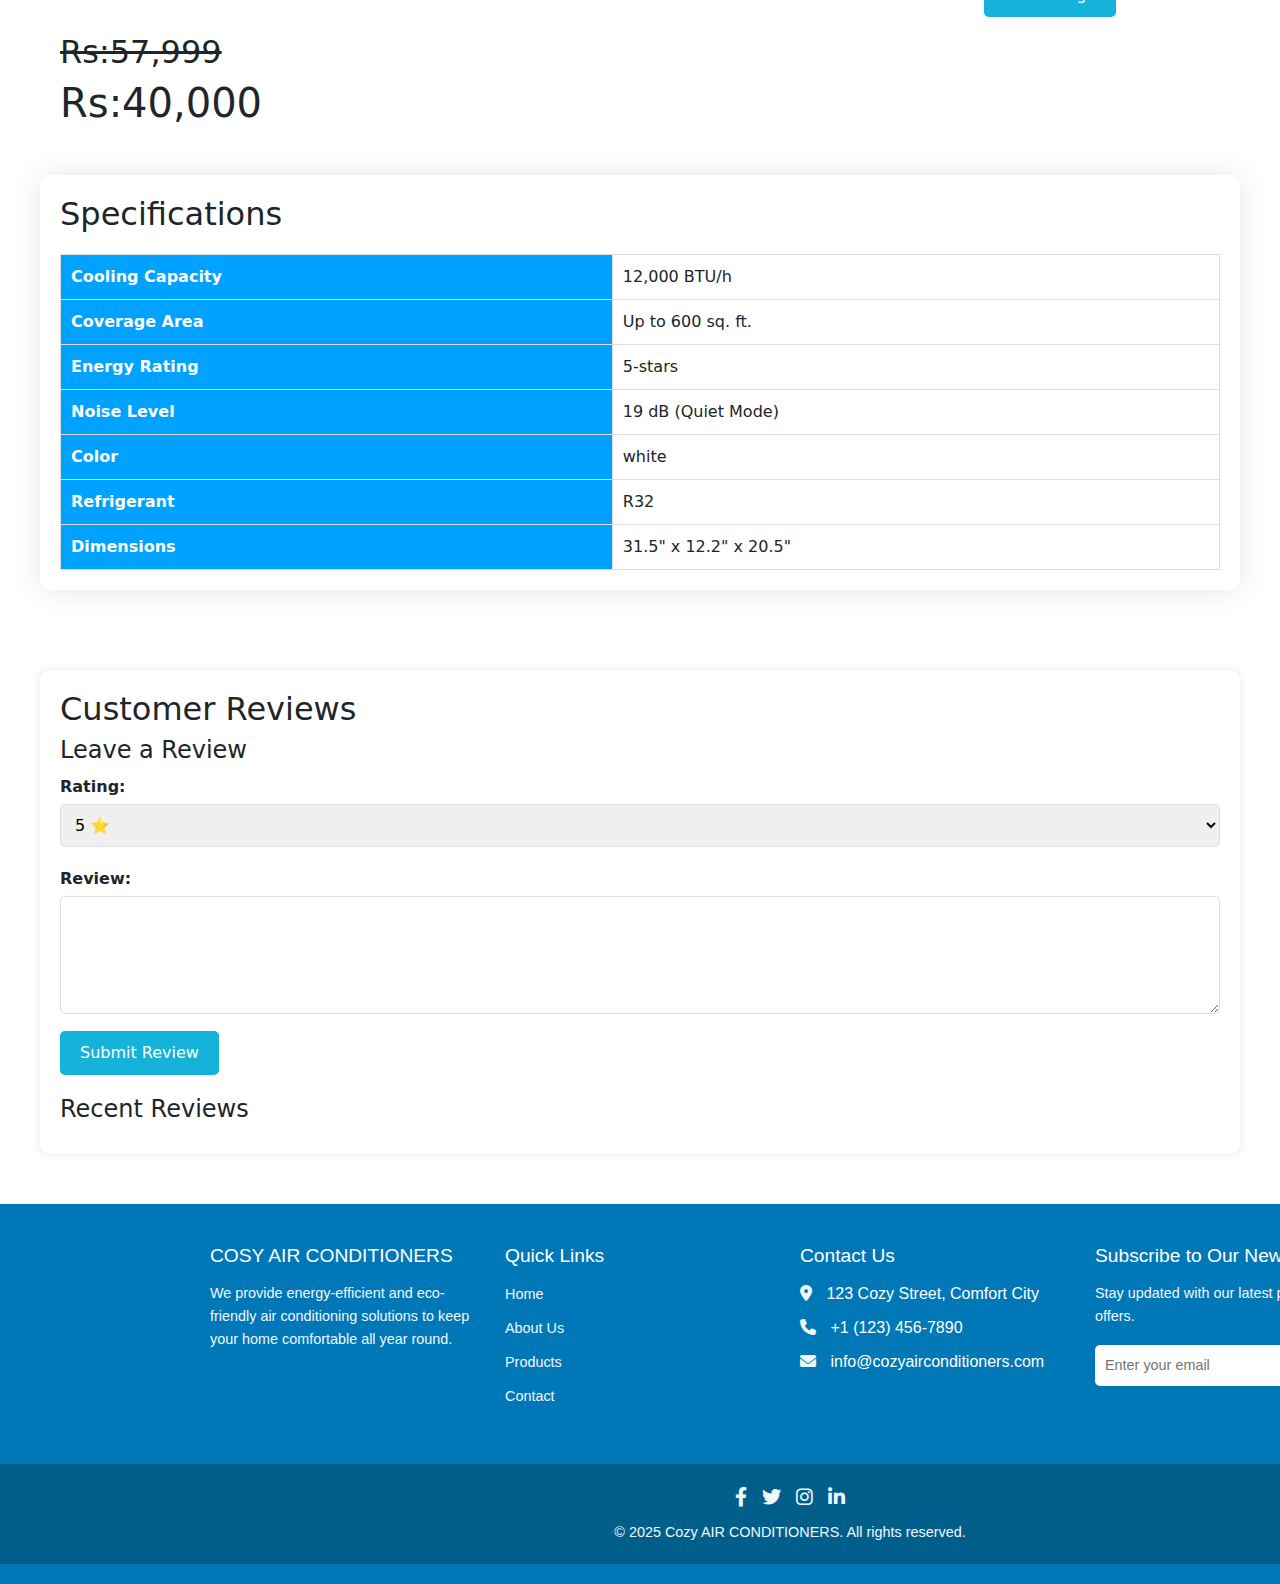
<file: product4.html>
<!DOCTYPE html>
<html lang="en">
<head>
  <meta charset="UTF-8">
  <meta name="viewport" content="width=device-width, initial-scale=1.0">
  <title> Air Conditioner</title>
<style>
    /* General Styles */
body {
  font-family: Arial, sans-serif;
  margin: 0;
  padding: 0;
  line-height: 1.6;
  color: #333;
  background-color: #f9f9f9;
}

header {
  background: #00a2ff;
  color: #fff;
  padding: 20px;
  text-align: center;
}

header h1 {
  margin: 0;
  font-size: 2.5rem;
}

header .tagline {
  font-size: 1.2rem;
  margin-top: 10px;
}

.product-overview {
  display: flex;
  padding: 20px;
  gap: 20px;
  max-width: 1200px;
  margin: 20px auto;
}

.product-image img {
  max-width: 100%;
  height: auto;
  border-radius: 10px;
}

.product-details {
  flex: 1;
}

.product-details h2 {
  font-size: 2rem;
  margin-bottom: 10px;
}

.product-details ul {
  list-style: none;
  padding: 0;
}

.product-details ul li {
  background: #e3f2fd;
  margin: 5px 0;
  padding: 10px;
  border-radius: 5px;
}
.cart-btn {
  background: #15b2da;
  color: #fff;
  border: none;
  padding: 10px 20px;
  font-size: 1rem;
  border-radius: 5px;
  cursor: pointer;
  margin-top: 20px;
}
.cart-btn:hover {
  background: #1985a0;
}
.veiw-btn {
  background: #15b2da;
  color: #fff;
  border: none;
  padding: 10px 20px;
  font-size: 1rem;
  border-radius: 5px;
  cursor: pointer;
  margin-top: 20px;
}
.veiw-btn:hover {
  background: #1985a0;
}
.cta-button {
  background: #15b2da;
  color: #fff;
  border: none;
  padding: 10px 20px;
  font-size: 1rem;
  border-radius: 5px;
  cursor: pointer;
  margin-top: 20px;
}

.cta-button:hover {
  background: #1985a0;
}

/* Specifications */
.specifications {
  max-width: 1200px;
  margin: 20px auto;
  padding: 20px;
  background: #fff;
  border-radius: 10px;
  box-shadow: 0 0 30px rgba(0, 0, 0, 0.1);
}

.specifications h2 {
  font-size: 2rem;
  margin-bottom: 20px;
}

.specifications table {
  width: 100%;
  border-collapse: collapse;
}

.specifications th, .specifications td {
  padding: 10px;
  border: 1px solid #ddd;
  text-align: left;
}

.specifications th {
  background: #00a2ff;
  color: #fff;
}
.bbj{
    padding-left: 490px;
    height: 180px;
    width: 160px;
    display: flex;
}
footer {
  font-family: Arial, sans-serif;
  margin: 0;
  padding: 0;
  background-color: #f0f8ff; 
  color: #333;
}

footer {
  background-color: #0077b6; 
  color: #ffffff;
  padding: 40px 0 20px 0;
  margin-top: 50px;
  width: 1580px;
}

.footer-container {
  display: flex;
  flex-wrap: wrap;
  justify-content: space-between;
  max-width: 1200px;
  margin: 0 auto;
  padding: 0 20px;
  gap: 20px;
}

.footer-section {
  flex: 1;
  min-width: 200px;
  margin-bottom: 20px;
}

.footer-section h3 {
  font-size: 1.2rem;
  margin-bottom: 15px;
  color: #ffffff;
}

.footer-section p {
  font-size: 0.9rem;
  line-height: 1.6;
  color: #f0f8ff;
}

.footer-section ul {
  list-style: none;
  padding: 0;
}

.footer-section ul li {
  margin-bottom: 10px;
}

.footer-section ul li a {
  text-decoration: none;
  color: #f0f8ff;
  font-size: 0.9rem;
}

.footer-section ul li a:hover {
  color: #ffffff;
  text-decoration: underline;
}

.footer-section ul li i {
  margin-right: 10px;
  color: #f0f8ff;
}

/* Newsletter Form */
.newsletter-form {
  display: flex;
  align-items: center;
  gap: 10px;
}

.newsletter-form input {
  flex: 1;
  padding: 10px;
  border: none;
  border-radius: 5px;
  font-size: 0.9rem;
}

.newsletter-form button {
  background-color: #f0f8ff;
  color: #0077b6;
  border: none;
  padding: 10px 15px;
  border-radius: 5px;
  cursor: pointer;
  transition: background-color 0.3s ease;
}

.newsletter-form button:hover {
  background-color: #ffffff;
}

.footer-bottom {
  text-align: center;
  padding: 20px 0;
  background-color: #005f8a; 
  margin-top: 20px;
}

.social-icons {
  display: flex;
  justify-content: center;
  gap: 15px;
  margin-bottom: 10px;
}

.social-icons a {
  color: #f0f8ff;
  font-size: 1.2rem;
  transition: color 0.3s ease;
}

.social-icons a:hover {
  color: #ffffff;
}

.footer-bottom p {
  margin: 0;
  font-size: 0.9rem;
  color: #f0f8ff;
}

.review-section{
  max-width: 1200px;
  margin: 20px auto;
  padding: 20px;
  background: #fff;
  border-radius: 10px;
  box-shadow: 0 0 10px rgba(0, 0, 0, 0.1);
}

.review-form {
  margin-bottom: 20px;
}

.review-form h3 {
  font-size: 1.5rem;
  margin-bottom: 10px;
}

.review-form label {
  display: block;
  margin: 10px 0 5px;
  font-weight: bold;
}

.review-form select, .review-form textarea {
  width: 100%;
  padding: 10px;
  border: 1px solid #ddd;
  border-radius: 5px;
  margin-bottom: 10px;
}

.review-form button {
  background: #15b2da;
  color: #fff;
  border: none;
  padding: 10px 20px;
  font-size: 1rem;
  border-radius: 5px;
  cursor: pointer;
}

.review-form button:hover {
  background: #1985a0;
}

.reviews-list {
  margin-top: 20px;
}

.reviews-list h3 {
  font-size: 1.5rem;
  margin-bottom: 10px;
}

.review-item {
  background: #f9f9f9;
  padding: 15px;
  border-radius: 5px;
  margin-bottom: 10px;
  border: 1px solid #ddd;
}

.review-item p {
  margin: 0;
}

.review-item .rating {
  font-weight: bold;
  color: #ff9800;
}
</style>
</head>
<link href="https://cdn.jsdelivr.net/npm/bootstrap@5.3.3/dist/css/bootstrap.min.css" rel="stylesheet" integrity="sha384-QWTKZyjpPEjISv5WaRU9OFeRpok6YctnYmDr5pNlyT2bRjXh0JMhjY6hW+ALEwIH" crossorigin="anonymous">
<script src="https://cdn.jsdelivr.net/npm/bootstrap@5.3.3/dist/js/bootstrap.bundle.min.js" integrity="sha384-YvpcrYf0tY3lHB60NNkmXc5s9fDVZLESaAA55NDzOxhy9GkcIdslK1eN7N6jIeHz" crossorigin="anonymous"></script>
<script src="https://code.jquery.com/jquery-3.7.1.js" integrity="sha256-eKhayi8LEQwp4NKxN+CfCh+3qOVUtJn3QNZ0TciWLP4=" crossorigin="anonymous"></script>
<link rel="stylesheet" href="https://cdnjs.cloudflare.com/ajax/libs/font-awesome/6.0.0/css/all.min.css">
<body>
        
    <nav class="navbar navbar-expand-lg bg-body-tertiary" style="height: 100px; background: linear-gradient(to right,rgb(24, 177, 197),rgb(143, 185, 202),rgb(255, 255, 255));">
        <div class="container-fluid">
          <a class="navbar-brand" href="index.html"><img src="images/pngwing.com.png" alt="img is not supported" style="height: 35px;"><b> COSY AIR CONDITIONERS </b></a>
          <button class="navbar-toggler" type="button" data-bs-toggle="collapse" data-bs-target="#navbarSupportedContent" aria-controls="navbarSupportedContent" aria-expanded="false" aria-label="Toggle navigation">
            <span class="navbar-toggler-icon"></span>
          </button>
          <div class="collapse navbar-collapse" id="navbarSupportedContent">
            <ul class="navbar-nav me-auto mb-2 mb-lg-0">
              <li class="nav-item">
                <a class="nav-link active" aria-current="page" href="index.html" style="padding-left: 120px;"><b>Home</b></a>
              </li>
              <li class="nav-item">
                <a class="nav-link" href="aboutus.html"><b> About Us</b></a>
              </li>
              <li class="nav-item dropdown">
                <a class="nav-link dropdown-toggle" href="#" role="button" data-bs-toggle="dropdown" aria-expanded="false">
                  <b> Special Offers </b>
                </a>
                <ul class="dropdown-menu">
                  <li><a class="dropdown-item" href="discount.html"><b> Special Discounts</b></a></li>
                  <li><a class="dropdown-item" href="specialoffer.html"><b> Special Offers</b></a></li>
                </ul>
              </li>
              <li class="nav-item">
                <a class="nav-link" href="newarrivals.html"><b> New Arrivals</b></a>
              </li>
              <li class="nav-item">
                <a class="nav-link" href="products.html"><b> Products</b></a>
              </li>
              <li class="nav-item">
                <a class="nav-link" href="form.html"><b> Contact Us</b></a>
              </li>
            </ul>
            <form class="d-flex" role="search" style="height: 45px;">
              <input class="form-control me-2" type="search" placeholder="Search" aria-label="Search"> 
              <button class="btn btn-outline-info" type="submit">Search</button>
            </form>
          </div>
        </div>
      </nav> 
      <img src="images/ver_img.jpg" alt="" style="padding: 0px; margin: 0px; width: 1583px; height: 330px;">
  
  <header>
    <h1>Midea 2T (H&C) Inverter Air Conditioner</h1>
    <p class="tagline">The Ultimate Cooling Solution for Your Home</p>
</header>
<div class="bbj">
<img src="images/Badge1.webp" alt="......." ><img src="images/Badges2.webp" alt="......." ><img src="images/Badges3.webp" alt="......." >
</div>
<section class="product-overview" >
  <div class="product-image">
    <img src="images/pngwing.com (2).png" alt="img is not responding properly...." >
    <h2><del>Rs:57,999</del></h2> <h1 >Rs:40,000 </h1>
    </div>
    <div class="product-details" style="margin-top: 150px;">
      <h2>Key Features</h2>
      <ul style="width: 300px;">
        <li><b>Energy Efficiency </b>: 5-star energy rating</li>
        <li><b>Smart Cooling Technology </b>: AI-powered sensors</li>
        <li><b>Whisper-Quiet Operation </b>: As low as 19 dB</li>
        <li><b>Eco-Friendly Refrigerant </b>: R32</li>
        <li><b>Wi-Fi Connectivity </b>: Control via mobile app</li>
        <li><b>Self-Cleaning Function </b>: Keeps the unit clean</li>
        <li><b>Wide Coverage </b>: Cools up to 600 sq. ft.</li>
      </ul>
     <a href="payment.html"> <button class="cta-button">Buy Now</button></a>
      <button class="cart-btn">Add to Cart</button> <br>  <a href="images/pngwing.com (2).png"><button class="veiw-btn" style="margin-left: 4rem;">Veiw Image</button></a> 
    </div>
    </section>
    <section class="specifications">
        <h2>Specifications</h2>
    <table>
      <tr>
        <th>Cooling Capacity</th>
        <td>12,000 BTU/h</td>
      </tr>
      <tr>
        <th>Coverage Area</th>
        <td>Up to 600 sq. ft.</td>
    </tr>
      <tr>
        <th>Energy Rating</th>
        <td>5-stars</td>
      </tr>
      <tr>
        <th>Noise Level</th>
        <td>19 dB (Quiet Mode)</td>
      </tr>
      <tr>
        <th>Color</th>
        <td>white</td>
      </tr>
      <tr>
        <th>Refrigerant</th>
        <td>R32</td>
      </tr>
      <tr>
        <th>Dimensions</th>
        <td>31.5" x 12.2" x 20.5"</td>
      </tr>
    </table>
  </section>
  
  <section class="review-section" style="margin-top: 80px;">
      <h2>Customer Reviews</h2>
      <div class="review-form">
        <h3>Leave a Review</h3>
        <form id="reviewForm">
          <label for="rating">Rating:</label>
          <select id="rating" required>
            <option value="5">5 ⭐</option>
            <option value="4">4 ⭐</option>
            <option value="3">3 ⭐</option>
            <option value="2">2 ⭐</option>
            <option value="1">1 ⭐</option>
          </select>
          <label for="reviewText">Review:</label>
          <textarea id="reviewText" rows="4" required></textarea>
          <button type="submit">Submit Review</button>
        </form>
      </div>
      <div class="reviews-list">
        <h3>Recent Reviews</h3>
        <div id="reviewsContainer">
        </div>
      </div>
    </section>
  

                             <!-------       footer     -------->
  <footer>
    <div class="footer-container">
        <div class="footer-section">
            <h3>COSY AIR CONDITIONERS</h3>
            <p>We provide energy-efficient and eco-friendly air conditioning solutions to keep your home comfortable all year round.</p>
        </div>

        <div class="footer-section">
            <h3>Quick Links</h3>
            <ul>
                <li><a href="index.html">Home</a></li>
                <li><a href="aboutus.html">About Us</a></li>
                <li><a href="products.html">Products</a></li>
                <li><a href="form.html">Contact</a></li>
            </ul>
        </div>

        <div class="footer-section">
            <h3>Contact Us</h3>
            <ul>
                <li><i class="fas fa-map-marker-alt"></i> 123 Cozy Street, Comfort City</li>
                <li><i class="fas fa-phone"></i> +1 (123) 456-7890</li>
                <li><i class="fas fa-envelope"></i> info@cozyairconditioners.com</li>
            </ul>
        </div>

        <div class="footer-section">
            <h3>Subscribe to Our Newsletter</h3>
            <p>Stay updated with our latest products and offers.</p>
            <form class="newsletter-form">
                <input type="email" placeholder="Enter your email" required>
                <button type="submit"><i class="fas fa-paper-plane"></i></button>
            </form>
        </div>
    </div>

    <div class="footer-bottom">
      <div class="social-icons">
        <a href="https://www.facebook.com/business/help/1093295047789621" class=".buy-now-button" ><i class="fab fa-facebook-f"></i></a>
        <a href="https://x.com/?lang=en" class=".buy-now-button" ><i class="fab fa-twitter"></i></a>
        <a href="https://help.instagram.com/1093295047789621/?helpref=related_articles" class=".buy-now-button" ><i class="fab fa-instagram"></i></a>
        <a href="https://pk.linkedin.com/" class=".buy-now-button" ><i class="fab fa-linkedin-in"></i></a>
      </div>
      <p>&copy; 2025 Cozy AIR CONDITIONERS. All rights reserved.</p>
</footer>

</body>
<script>
 const buttons = document.querySelectorAll(".cart-btn");

buttons.forEach(function(button) {
    button.addEventListener("click", function() {
        alert("Your item is added to cart successfully! ");
    });
});

  document.getElementById('reviewForm').addEventListener('submit', function (e) {
    e.preventDefault();
    const rating = document.getElementById('rating').value;
    const reviewText = document.getElementById('reviewText').value;

    const reviewItem = document.createElement('div');
    reviewItem.classList.add('review-item');
    reviewItem.innerHTML = `
      <p><span class="rating">${rating} ⭐</span></p>
      <p>${reviewText}</p>
    `;

    document.getElementById('reviewsContainer').appendChild(reviewItem);

    document.getElementById('reviewForm').reset();
  });

  
</script>
</html>
</file>
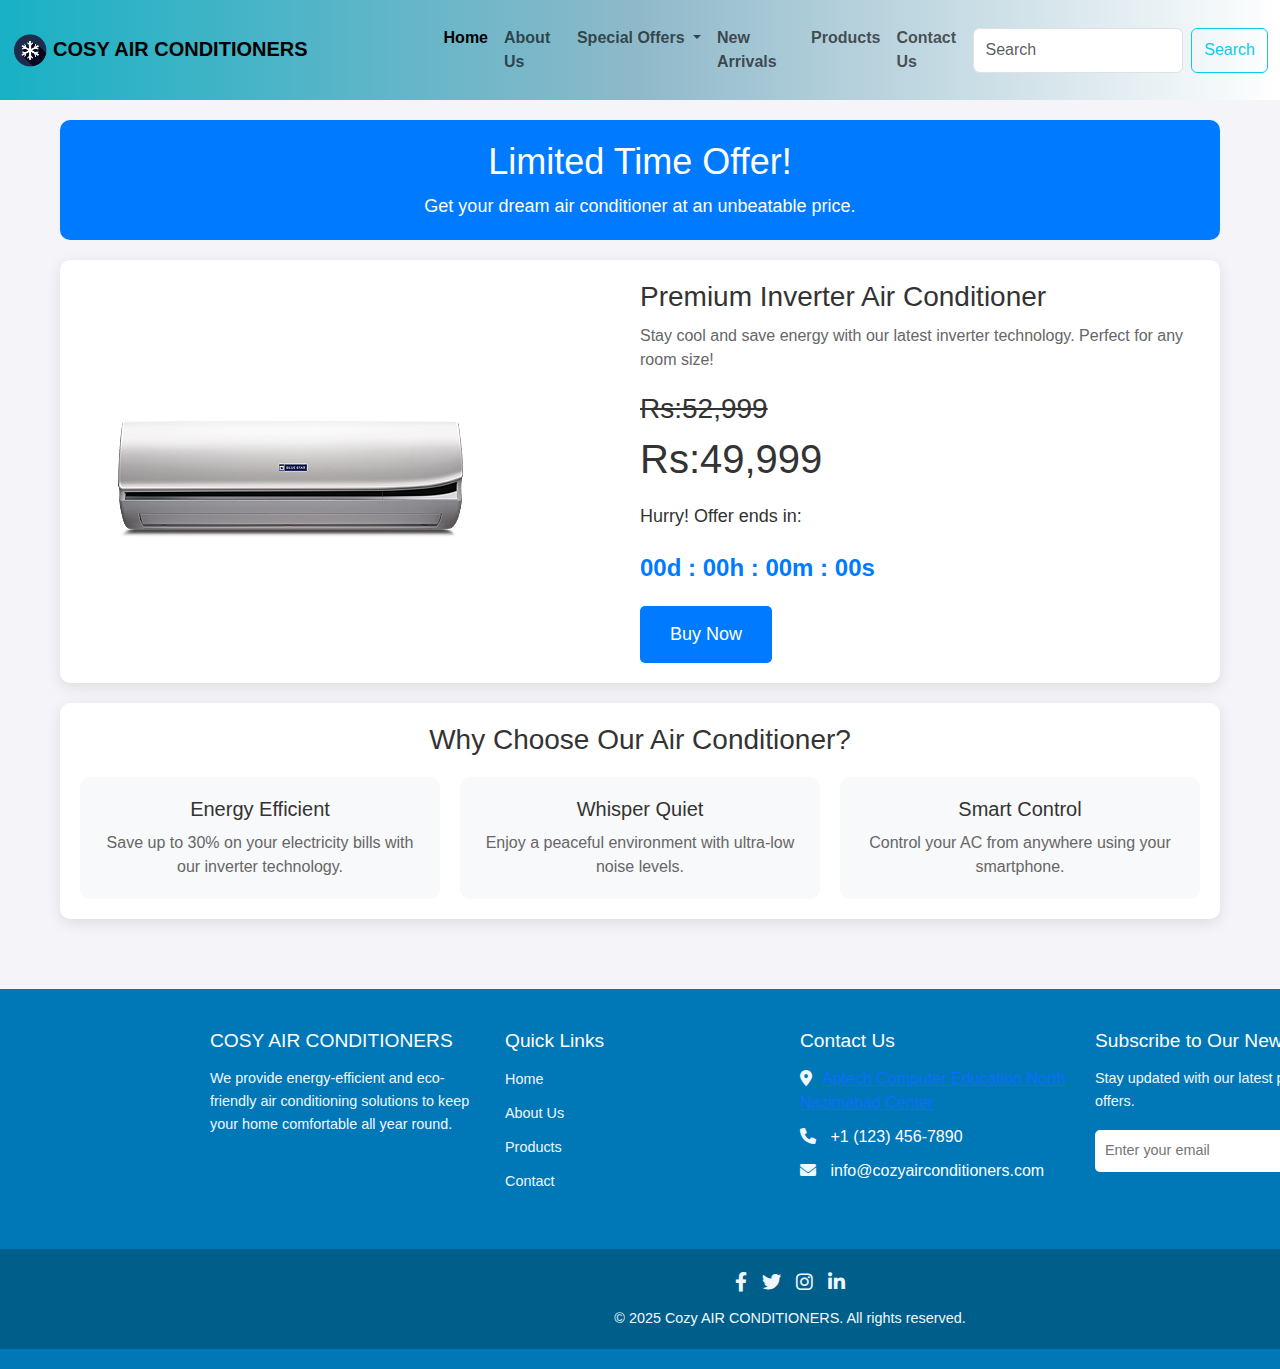
<file: specialoffer.html>
<!DOCTYPE html>
<html lang="en">
<head>
    <meta charset="UTF-8">
    <meta name="viewport" content="width=device-width, initial-scale=1.0">
    <title>Special Offer - Air Conditioner</title>
    <link rel="icon" type="png/image" href="images/pngwing.com.png">
    <link href="https://cdn.jsdelivr.net/npm/bootstrap@5.3.3/dist/css/bootstrap.min.css" rel="stylesheet" integrity="sha384-QWTKZyjpPEjISv5WaRU9OFeRpok6YctnYmDr5pNlyT2bRjXh0JMhjY6hW+ALEwIH" crossorigin="anonymous">
<script src="https://cdn.jsdelivr.net/npm/bootstrap@5.3.3/dist/js/bootstrap.bundle.min.js" integrity="sha384-YvpcrYf0tY3lHB60NNkmXc5s9fDVZLESaAA55NDzOxhy9GkcIdslK1eN7N6jIeHz" crossorigin="anonymous"></script>
<script src="https://code.jquery.com/jquery-3.7.1.js" integrity="sha256-eKhayi8LEQwp4NKxN+CfCh+3qOVUtJn3QNZ0TciWLP4=" crossorigin="anonymous"></script>
<link rel="stylesheet" href="https://cdnjs.cloudflare.com/ajax/libs/font-awesome/6.0.0/css/all.min.css">

<style>
body {
    font-family: 'Arial', sans-serif;
    margin: 0;
    padding: 0;
    background-color: #f4f4f9;
    color: #333;
}

.offer-page {
    max-width: 1200px;
    margin: 0 auto;
    padding: 20px;
    text-align: center;
}

header {
    background-color: #007bff;
    color: #fff;
    padding: 20px;
    border-radius: 10px;
    margin-bottom: 20px;
}

header h1 {
    margin: 0;
    font-size: 36px;
}

header p {
    margin: 10px 0 0;
    font-size: 18px;
}

.product-section {
    display: flex;
    align-items: center;
    justify-content: space-between;
    background-color: #fff;
    padding: 20px;
    border-radius: 10px;
    box-shadow: 0 4px 15px rgba(0, 0, 0, 0.1);
    margin-bottom: 20px;
}

.product-image img {
    max-width: 100%;
    border-radius: 10px;
}

.product-details {
    text-align: left;
    max-width: 50%;
}

.product-details h2 {
    font-size: 28px;
    margin: 0 0 10px;
}

.product-details .description {
    font-size: 16px;
    color: #666;
    margin: 0 0 20px;
}

.price {
    font-size: 24px;
    margin: 20px 0;
}

.original-price {
    text-decoration: line-through;
    color: #999;
    margin-right: 10px;
}


.offer-text {
    font-size: 18px;
    color: #333;
    margin: 20px 0 10px;
}

.countdown-timer {
    font-size: 24px;
    font-weight: bold;
    color: #007bff;
    margin: 20px 0;
}

.buy-now-btn {
    background-color: #007bff;
    color: #fff;
    border: none;
    padding: 15px 30px;
    font-size: 18px;
    border-radius: 5px;
    cursor: pointer;
    transition: background-color 0.3s ease;
}

.buy-now-btn:hover {
    background-color: #0056b3;
}

.features-section {
    background-color: #fff;
    padding: 20px;
    border-radius: 10px;
    box-shadow: 0 4px 15px rgba(0, 0, 0, 0.1);
}

.features-section h2 {
    font-size: 28px;
    margin: 0 0 20px;
}

.features {
    display: flex;
    justify-content: space-between;
    gap: 20px;
}

.feature {
    flex: 1;
    background-color: #f8f9fa;
    padding: 20px;
    border-radius: 10px;
    text-align: center;
}

.feature h3 {
    font-size: 20px;
    margin: 0 0 10px;
}

.feature p {
    font-size: 16px;
    color: #666;
    margin: 0;
}
footer {
  font-family: Arial, sans-serif;
  margin: 0;
  padding: 0;
  background-color: #f0f8ff; 
  color: #333;
}

footer {
  background-color: #0077b6; 
  color: #ffffff;
  padding: 40px 0 20px 0;
  margin-top: 50px;
  width: 1580px;
}

.footer-container {
  display: flex;
  flex-wrap: wrap;
  justify-content: space-between;
  max-width: 1200px;
  margin: 0 auto;
  padding: 0 20px;
  gap: 20px;
}

.footer-section {
  flex: 1;
  min-width: 200px;
  margin-bottom: 20px;
}

.footer-section h3 {
  font-size: 1.2rem;
  margin-bottom: 15px;
  color: #ffffff;
}

.footer-section p {
  font-size: 0.9rem;
  line-height: 1.6;
  color: #f0f8ff;
}

.footer-section ul {
  list-style: none;
  padding: 0;
}

.footer-section ul li {
  margin-bottom: 10px;
}

.footer-section ul li a {
  text-decoration: none;
  color: #f0f8ff;
  font-size: 0.9rem;
}

.footer-section ul li a:hover {
  color: #ffffff;
  text-decoration: underline;
}

.footer-section ul li i {
  margin-right: 10px;
  color: #f0f8ff;
}

/* Newsletter Form */
.newsletter-form {
  display: flex;
  align-items: center;
  gap: 10px;
}

.newsletter-form input {
  flex: 1;
  padding: 10px;
  border: none;
  border-radius: 5px;
  font-size: 0.9rem;
}

.newsletter-form button {
  background-color: #f0f8ff;
  color: #0077b6;
  border: none;
  padding: 10px 15px;
  border-radius: 5px;
  cursor: pointer;
  transition: background-color 0.3s ease;
}

.newsletter-form button:hover {
  background-color: #ffffff;
}

.footer-bottom {
  text-align: center;
  padding: 20px 0;
  background-color: #005f8a; 
  margin-top: 20px;
}

.social-icons {
  display: flex;
  justify-content: center;
  gap: 15px;
  margin-bottom: 10px;
}

.social-icons a {
  color: #f0f8ff;
  font-size: 1.2rem;
  transition: color 0.3s ease;
}

.social-icons a:hover {
  color: #ffffff;
}

.footer-bottom p {
  margin: 0;
  font-size: 0.9rem;
  color: #f0f8ff;
}

  </style>
</head>
<body>
    
    <nav class="navbar navbar-expand-lg bg-body-tertiary" style="height: 100px; background: linear-gradient(to right,rgb(24, 177, 197),rgb(143, 185, 202),rgb(255, 255, 255));">
        <div class="container-fluid">
          <a class="navbar-brand" href="index.html"><img src="images/pngwing.com.png" alt="img is not supported" style="height: 35px;"><b> COSY AIR CONDITIONERS </b></a>
          <button class="navbar-toggler" type="button" data-bs-toggle="collapse" data-bs-target="#navbarSupportedContent" aria-controls="navbarSupportedContent" aria-expanded="false" aria-label="Toggle navigation">
            <span class="navbar-toggler-icon"></span>
          </button>
          <div class="collapse navbar-collapse" id="navbarSupportedContent">
            <ul class="navbar-nav me-auto mb-2 mb-lg-0">
              <li class="nav-item">
                <a class="nav-link active" aria-current="page" href="index.html" style="padding-left: 120px;"><b>Home</b></a>
              </li>
              <li class="nav-item">
                <a class="nav-link" href="aboutus.html"><b> About Us</b></a>
              </li>
              <li class="nav-item dropdown">
                <a class="nav-link dropdown-toggle" href="#" role="button" data-bs-toggle="dropdown" aria-expanded="false">
                  <b> Special Offers </b>
                </a>
                <ul class="dropdown-menu">
                  <li><a class="dropdown-item" href="discount.html"><b> Special Discounts</b></a></li>
                  <li><a class="dropdown-item" href="specialoffer.html"><b> Special Offers</b></a></li>
                </ul>
              </li>
              <li class="nav-item">
                <a class="nav-link" href="newarrivals.html"><b> New Arrivals</b></a>
              </li>
              <li class="nav-item">
                <a class="nav-link" href="products.html"><b> Products</b></a>
              </li>
              <li class="nav-item">
                <a class="nav-link" href="form.html"><b> Contact Us</b></a>
              </li>
            </ul>
            <form class="d-flex" role="search" style="height: 45px;">
              <input class="form-control me-2" type="search" placeholder="Search" aria-label="Search"> 
              <button class="btn btn-outline-info" type="submit">Search</button>
            </form>
          </div>
        </div>
      </nav> 
    <div class="offer-page">
        <header>
            <h1>Limited Time Offer!</h1>
            <p>Get your dream air conditioner at an unbeatable price.</p>
        </header>

        <section class="product-section">
            <div class="product-image">
                <img src="images/special ac.jpeg" alt="Air Conditioner">
            </div>
            <div class="product-details">
                <h2>Premium Inverter Air Conditioner</h2>
                <p class="description">
                    Stay cool and save energy with our latest inverter technology. Perfect for any room size!
                </p>
                <div class="price">
                    <h2><del>Rs:52,999</del></h2><h1 >Rs:49,999 </h1>
                </div>
                <p class="offer-text">Hurry! Offer ends in:</p>
                <div class="countdown-timer">
                    <span id="days">00</span>d :
                    <span id="hours">00</span>h :
                    <span id="minutes">00</span>m :
                    <span id="seconds">00</span>s
                </div>
                     <a href="specialproduct.html"><button class="buy-now-btn">Buy Now</button></a>
            </div>
        </section>

        <section class="features-section">
            <h2>Why Choose Our Air Conditioner?</h2>
            <div class="features">
                <div class="feature">
                    <h3>Energy Efficient</h3>
                    <p>Save up to 30% on your electricity bills with our inverter technology.</p>
                </div>
                <div class="feature">
                    <h3>Whisper Quiet</h3>
                    <p>Enjoy a peaceful environment with ultra-low noise levels.</p>
                </div>
                <div class="feature">
                    <h3>Smart Control</h3>
                    <p>Control your AC from anywhere using your smartphone.</p>
                </div>
            </div>
        </section>
    </div>
    <footer>
        <div class="footer-container">
            <div class="footer-section">
                <h3>COSY AIR CONDITIONERS</h3>
                <p>We provide energy-efficient and eco-friendly air conditioning solutions to keep your home comfortable all year round.</p>
            </div>
    
            <div class="footer-section">
                <h3>Quick Links</h3>
                <ul>
                    <li><a href="index.html">Home</a></li>
                    <li><a href="aboutus.html">About Us</a></li>
                    <li><a href="products.html">Products</a></li>
                    <li><a href="form.html">Contact</a></li>
                </ul>
            </div>
    
            <div class="footer-section">
                <h3>Contact Us</h3>
                <ul>
                  <a href="https://www.google.com/maps/place/Aptech+Computer+Education+North+Nazimabad+Center/@24.926879,67.034748,16z/data=!4m6!3m5!1s0x3eb33f90157042d3:0x93d609e8bec9a880!8m2!3d24.9268785!4d67.0347483!16s%2Fg%2F11xyvbmyb?hl=en&entry=ttu&g_ep=EgoyMDI1MDIxOC4wIKXMDSoASAFQAw%3D%3D"><li><i class="fas fa-map-marker-alt"></i>Aptech Computer Education North Nazimabad Center</li></a>
                    <li><i class="fas fa-phone"></i> +1 (123) 456-7890</li>
                    <li><i class="fas fa-envelope"></i> info@cozyairconditioners.com</li>
                </ul>
            </div>
    
            <div class="footer-section">
                <h3>Subscribe to Our Newsletter</h3>
                <p>Stay updated with our latest products and offers.</p>
                <form class="newsletter-form">
                    <input type="email" placeholder="Enter your email" required>
                    <button type="submit"><i class="fas fa-paper-plane"></i></button>
                </form>
            </div>
        </div>
        
        <div class="footer-bottom">
            <div class="social-icons">
            <a href="https://www.facebook.com/business/help/1093295047789621" class=".buy-now-button" ><i class="fab fa-facebook-f"></i></a>
            <a href="https://x.com/?lang=en" class=".buy-now-button" ><i class="fab fa-twitter"></i></a>
            <a href="https://help.instagram.com/1093295047789621/?helpref=related_articles" class=".buy-now-button" ><i class="fab fa-instagram"></i></a>
            <a href="https://pk.linkedin.com/" class=".buy-now-button" ><i class="fab fa-linkedin-in"></i></a>
          </div>
          <p>&copy; 2025 Cozy AIR CONDITIONERS. All rights reserved.</p>
        </footer>
        
        </body>
        <script>
        const countdownDate = new Date();
countdownDate.setDate(countdownDate.getDate() + 7);

const timer = setInterval(() => {
    const now = new Date().getTime();
    const distance = countdownDate - now;

    const days = Math.floor(distance / (1000 * 60 * 60 * 24));
    const hours = Math.floor((distance % (1000 * 60 * 60 * 24)) / (1000 * 60 * 60));
    const minutes = Math.floor((distance % (1000 * 60 * 60)) / (1000 * 60));
    const seconds = Math.floor((distance % (1000 * 60)) / 1000);
    
    document.getElementById('days').innerText = String(days).padStart(2, '0');
    document.getElementById('hours').innerText = String(hours).padStart(2, '0');
    document.getElementById('minutes').innerText = String(minutes).padStart(2, '0');
    document.getElementById('seconds').innerText = String(seconds).padStart(2, '0');

    if (distance < 0) {
        clearInterval(timer);
        document.querySelector('.countdown-timer').innerHTML = "Offer Expired!";
    }
}, 1000);
</script>
</html>
</file>
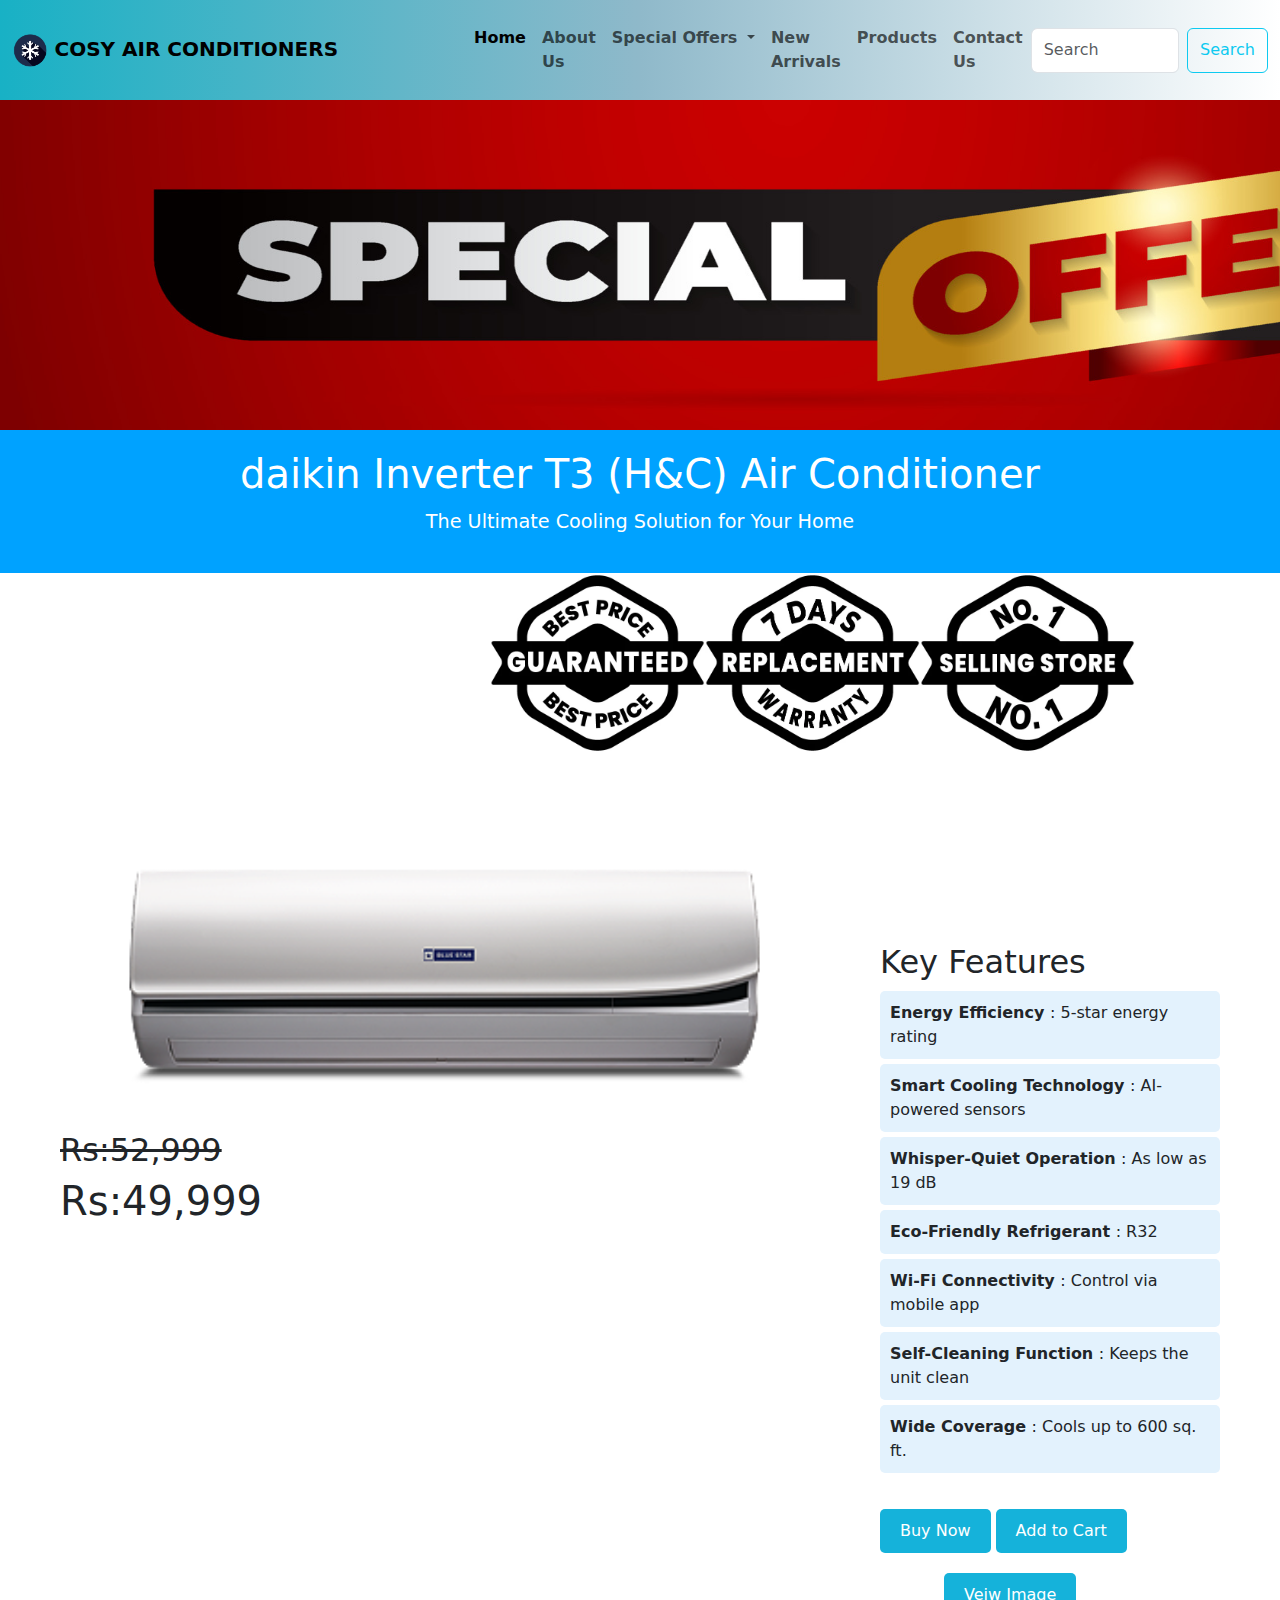
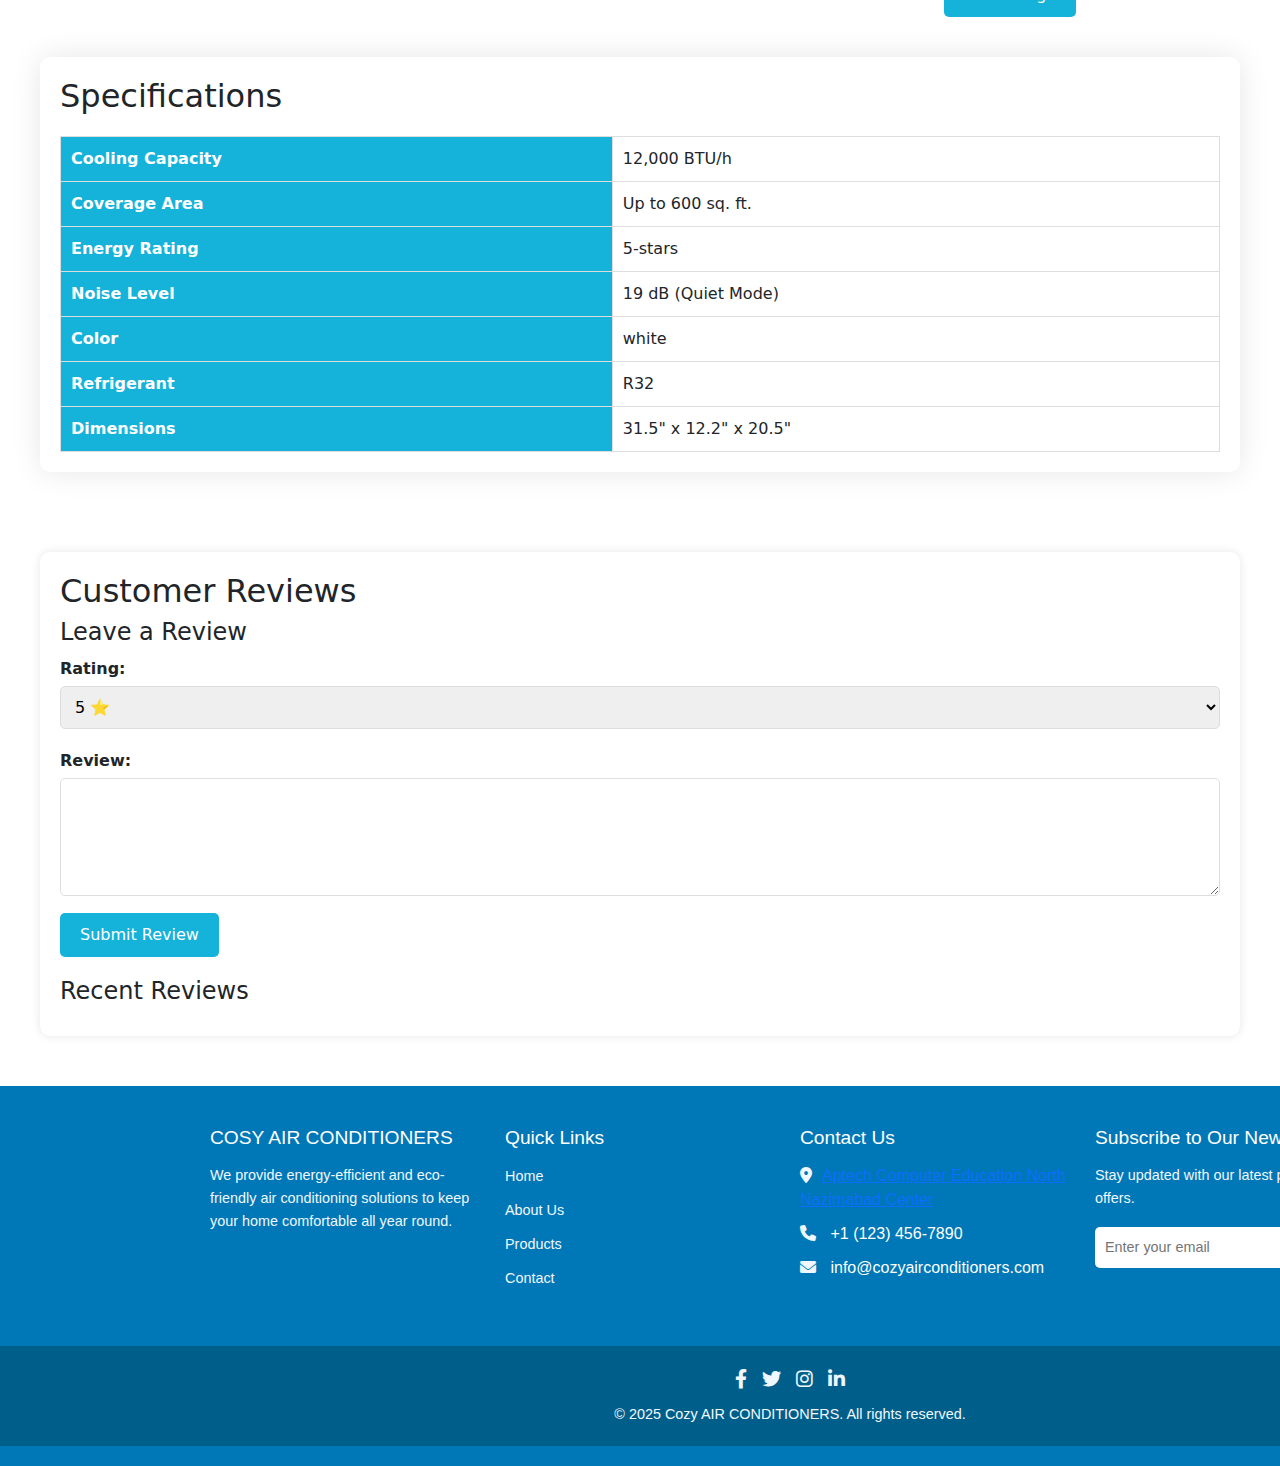
<file: specialproduct.html>
<!DOCTYPE html>
<html lang="en">
<head>
  <meta charset="UTF-8">
  <meta name="viewport" content="width=device-width, initial-scale=1.0">
  <title> Air Conditioner</title>
<style>
body {
  font-family: Arial, sans-serif;
  margin: 0;
  padding: 0;
  line-height: 1.6;
  color: #333;
  background-color: #f9f9f9;
}

header {
  background: #00a2ff;
  color: #fff;
  padding: 20px;
  text-align: center;
}

header h1 {
  margin: 0;
  font-size: 2.5rem;
}

header .tagline {
  font-size: 1.2rem;
  margin-top: 10px;
}

/* Product Overview */
.product-overview {
  display: flex;
  padding: 20px;
  gap: 20px;
  max-width: 1200px;
  margin: 20px auto;
}

.product-image img {
  max-width: 100%;
  height: auto;
  border-radius: 10px;
}

.product-details {
  flex: 1;
}

.product-details h2 {
  font-size: 2rem;
  margin-bottom: 10px;
}

.product-details ul {
  list-style: none;
  padding: 0;
}

.product-details ul li {
  background: #e3f2fd;
  margin: 5px 0;
  padding: 10px;
  border-radius: 5px;
}
.cart-btn {
  background: #15b2da;
  color: #fff;
  border: none;
  padding: 10px 20px;
  font-size: 1rem;
  border-radius: 5px;
  cursor: pointer;
  margin-top: 20px;
}
.cart-btn:hover {
  background: #1985a0;
}
.veiw-btn {
  background: #15b2da;
  color: #fff;
  border: none;
  padding: 10px 20px;
  font-size: 1rem;
  border-radius: 5px;
  cursor: pointer;
  margin-top: 20px;
}
.veiw-btn:hover {
  background: #1985a0;
}
.cta-button {
  background: #15b2da;
  color: #fff;
  border: none;
  padding: 10px 20px;
  font-size: 1rem;
  border-radius: 5px;
  cursor: pointer;
  margin-top: 20px;
}

.cta-button:hover {
  background: #1985a0;
}

.specifications {
  max-width: 1200px;
  margin: 20px auto;
  padding: 20px;
  background: #fff;
  border-radius: 10px;
  box-shadow: 0 0 30px rgba(0, 0, 0, 0.1);
}

.specifications h2 {
  font-size: 2rem;
  margin-bottom: 20px;
}

.specifications table {
  width: 100%;
  border-collapse: collapse;
}

.specifications th, .specifications td {
  padding: 10px;
  border: 1px solid #ddd;
  text-align: left;
}

.specifications th {
  background: #15b2da;
  color: #fff;
}
.bbj{
    padding-left: 490px;
    height: 180px;
    width: 160px;
    display: flex;
}
footer {
  font-family: Arial, sans-serif;
  margin: 0;
  padding: 0;
  background-color: #f0f8ff; 
  color: #333;
}

footer {
  background-color: #0077b6; 
  color: #ffffff;
  padding: 40px 0 20px 0;
  margin-top: 50px;
  width: 1580px;
}

.footer-container {
  display: flex;
  flex-wrap: wrap;
  justify-content: space-between;
  max-width: 1200px;
  margin: 0 auto;
  padding: 0 20px;
  gap: 20px;
}

.footer-section {
  flex: 1;
  min-width: 200px;
  margin-bottom: 20px;
}

.footer-section h3 {
  font-size: 1.2rem;
  margin-bottom: 15px;
  color: #ffffff;
}

.footer-section p {
  font-size: 0.9rem;
  line-height: 1.6;
  color: #f0f8ff;
}

.footer-section ul {
  list-style: none;
  padding: 0;
}

.footer-section ul li {
  margin-bottom: 10px;
}

.footer-section ul li a {
  text-decoration: none;
  color: #f0f8ff;
  font-size: 0.9rem;
}

.footer-section ul li a:hover {
  color: #ffffff;
  text-decoration: underline;
}

.footer-section ul li i {
  margin-right: 10px;
  color: #f0f8ff;
}

.newsletter-form {
  display: flex;
  align-items: center;
  gap: 10px;
}

.newsletter-form input {
  flex: 1;
  padding: 10px;
  border: none;
  border-radius: 5px;
  font-size: 0.9rem;
}

.newsletter-form button {
  background-color: #f0f8ff;
  color: #0077b6;
  border: none;
  padding: 10px 15px;
  border-radius: 5px;
  cursor: pointer;
  transition: background-color 0.3s ease;
}

.newsletter-form button:hover {
  background-color: #ffffff;
}

.footer-bottom {
  text-align: center;
  padding: 20px 0;
  background-color: #005f8a; 
  margin-top: 20px;
}

.social-icons {
  display: flex;
  justify-content: center;
  gap: 15px;
  margin-bottom: 10px;
}

.social-icons a {
  color: #f0f8ff;
  font-size: 1.2rem;
  transition: color 0.3s ease;
}

.social-icons a:hover {
  color: #ffffff;
}

.footer-bottom p {
  margin: 0;
  font-size: 0.9rem;
  color: #f0f8ff;
}

.review-section{
  max-width: 1200px;
  margin: 20px auto;
  padding: 20px;
  background: #fff;
  border-radius: 10px;
  box-shadow: 0 0 10px rgba(0, 0, 0, 0.1);
}

.review-form {
  margin-bottom: 20px;
}

.review-form h3 {
  font-size: 1.5rem;
  margin-bottom: 10px;
}

.review-form label {
  display: block;
  margin: 10px 0 5px;
  font-weight: bold;
}

.review-form select, .review-form textarea {
  width: 100%;
  padding: 10px;
  border: 1px solid #ddd;
  border-radius: 5px;
  margin-bottom: 10px;
}

.review-form button {
  background: #15b2da;
  color: #fff;
  border: none;
  padding: 10px 20px;
  font-size: 1rem;
  border-radius: 5px;
  cursor: pointer;
}

.review-form button:hover {
  background: #1985a0;
}

.reviews-list {
  margin-top: 20px;
}

.reviews-list h3 {
  font-size: 1.5rem;
  margin-bottom: 10px;
}

.review-item {
  background: #f9f9f9;
  padding: 15px;
  border-radius: 5px;
  margin-bottom: 10px;
  border: 1px solid #ddd;
}

.review-item p {
  margin: 0;
}

.review-item .rating {
  font-weight: bold;
  color: #ff9800;
}
</style>
</head>
<link href="https://cdn.jsdelivr.net/npm/bootstrap@5.3.3/dist/css/bootstrap.min.css" rel="stylesheet" integrity="sha384-QWTKZyjpPEjISv5WaRU9OFeRpok6YctnYmDr5pNlyT2bRjXh0JMhjY6hW+ALEwIH" crossorigin="anonymous">
<script src="https://cdn.jsdelivr.net/npm/bootstrap@5.3.3/dist/js/bootstrap.bundle.min.js" integrity="sha384-YvpcrYf0tY3lHB60NNkmXc5s9fDVZLESaAA55NDzOxhy9GkcIdslK1eN7N6jIeHz" crossorigin="anonymous"></script>
<script src="https://code.jquery.com/jquery-3.7.1.js" integrity="sha256-eKhayi8LEQwp4NKxN+CfCh+3qOVUtJn3QNZ0TciWLP4=" crossorigin="anonymous"></script>
<link rel="stylesheet" href="https://cdnjs.cloudflare.com/ajax/libs/font-awesome/6.0.0/css/all.min.css">
<body>
        
    <nav class="navbar navbar-expand-lg bg-body-tertiary" style="height: 100px; background: linear-gradient(to right,rgb(24, 177, 197),rgb(143, 185, 202),rgb(255, 255, 255));">
        <div class="container-fluid">
          <a class="navbar-brand" href="index.html"><img src="images/pngwing.com.png" alt="img is not supported" style="height: 35px;"><b> COSY AIR CONDITIONERS </b></a>
          <button class="navbar-toggler" type="button" data-bs-toggle="collapse" data-bs-target="#navbarSupportedContent" aria-controls="navbarSupportedContent" aria-expanded="false" aria-label="Toggle navigation">
            <span class="navbar-toggler-icon"></span>
          </button>
          <div class="collapse navbar-collapse" id="navbarSupportedContent">
            <ul class="navbar-nav me-auto mb-2 mb-lg-0">
              <li class="nav-item">
                <a class="nav-link active" aria-current="page" href="index.html" style="padding-left: 120px;"><b>Home</b></a>
              </li>
              <li class="nav-item">
                <a class="nav-link" href="aboutus.html"><b> About Us</b></a>
              </li>
              <li class="nav-item dropdown">
                <a class="nav-link dropdown-toggle" href="#" role="button" data-bs-toggle="dropdown" aria-expanded="false">
                  <b> Special Offers </b>
                </a>
                <ul class="dropdown-menu">
                  <li><a class="dropdown-item" href="discount.html"><b> Special Discounts</b></a></li>
                  <li><a class="dropdown-item" href="specialoffer.html"><b> Special Offers</b></a></li>
                </ul>
              </li>
              <li class="nav-item">
                <a class="nav-link" href="newarrivals.html"><b> New Arrivals</b></a>
              </li>
              <li class="nav-item">
                <a class="nav-link" href="products.html"><b> Products</b></a>
              </li>
              <li class="nav-item">
                <a class="nav-link" href="form.html"><b> Contact Us</b></a>
              </li>
            </ul>
            
            <form class="d-flex" role="search" style="height: 45px;">
              <input class="form-control me-2" type="search" placeholder="Search" aria-label="Search"> 
              <button class="btn btn-outline-info" type="submit">Search</button>
            </form>
          </div>
        </div>
      </nav> 
      <img src="images/special-dis.jpg" alt="" style="padding: 0px; margin: 0px; width: 1583px; height: 330px;">
  <header>
    <h1>daikin Inverter T3 (H&C) Air Conditioner</h1>
    <p class="tagline">The Ultimate Cooling Solution for Your Home</p>
</header>
<div class="bbj">
<img src="images/Badge1.webp" alt="......." ><img src="images/Badges2.webp" alt="......." ><img src="images/Badges3.webp" alt="......." >
</div>
<section class="product-overview" >
  <div class="product-image">
    <img src="images/special ac.jpeg" alt="img is not responding properly...." style="width: 800px; ">
    <h2><del>Rs:52,999</del></h2><h1 >Rs:49,999 </h1>
  </div>
  <div class="product-details" style="margin-top: 150px;">
      <h2>Key Features</h2>
      <ul>
        <li><b>Energy Efficiency </b>: 5-star energy rating</li>
        <li><b>Smart Cooling Technology </b>: AI-powered sensors</li>
        <li><b>Whisper-Quiet Operation </b>: As low as 19 dB</li>
        <li><b>Eco-Friendly Refrigerant </b>: R32</li>
        <li><b>Wi-Fi Connectivity </b>: Control via mobile app</li>
        <li><b>Self-Cleaning Function </b>: Keeps the unit clean</li>
        <li><b>Wide Coverage </b>: Cools up to 600 sq. ft.</li>
      </ul>
    <a href="payment.html">  <button class="cta-button">Buy Now</button></a>
      <button class="cart-btn">Add to Cart</button> <br>  <a href="images/special ac.jpeg"><button class="veiw-btn" style="margin-left: 4rem;">Veiw Image</button></a> 
    </div>
    </section>
    <section class="specifications">
        <h2>Specifications</h2>
    <table>
      <tr>
        <th>Cooling Capacity</th>
        <td>12,000 BTU/h</td>
      </tr>
      <tr>
        <th>Coverage Area</th>
        <td>Up to 600 sq. ft.</td>
    </tr>
      <tr>
        <th>Energy Rating</th>
        <td>5-stars</td>
      </tr>
      <tr>
        <th>Noise Level</th>
        <td>19 dB (Quiet Mode)</td>
      </tr>
      <tr>
        <th>Color</th>
        <td>white</td>
      </tr>
      <tr>
        <th>Refrigerant</th>
        <td>R32</td>
      </tr>
      <tr>
        <th>Dimensions</th>
        <td>31.5" x 12.2" x 20.5"</td>
      </tr>
    </table>
  </section>
  
  <section class="review-section" style="margin-top: 80px;">
      <h2>Customer Reviews</h2>
      <div class="review-form">
        <h3>Leave a Review</h3>
        <form id="reviewForm">
          <label for="rating">Rating:</label>
          <select id="rating" required>
            <option value="5">5 ⭐</option>
            <option value="4">4 ⭐</option>
            <option value="3">3 ⭐</option>
            <option value="2">2 ⭐</option>
            <option value="1">1 ⭐</option>
          </select>
          <label for="reviewText">Review:</label>
          <textarea id="reviewText" rows="4" required></textarea>
          <button type="submit">Submit Review</button>
        </form>
      </div>
      <div class="reviews-list">
        <h3>Recent Reviews</h3>
        <div id="reviewsContainer">
        </div>
      </div>
    </section>
  
                             <!-------       footer     -------->
  <footer>
    <div class="footer-container">
        <div class="footer-section">
            <h3>COSY AIR CONDITIONERS</h3>
            <p>We provide energy-efficient and eco-friendly air conditioning solutions to keep your home comfortable all year round.</p>
        </div>

        <div class="footer-section">
            <h3>Quick Links</h3>
            <ul>
                <li><a href="index.html">Home</a></li>
                <li><a href="aboutus.html">About Us</a></li>
                <li><a href="products.html">Products</a></li>
                <li><a href="form.html">Contact</a></li>
            </ul>
        </div>

        <div class="footer-section">
            <h3>Contact Us</h3>
            <ul>
              <a href="https://www.google.com/maps/place/Aptech+Computer+Education+North+Nazimabad+Center/@24.926879,67.034748,16z/data=!4m6!3m5!1s0x3eb33f90157042d3:0x93d609e8bec9a880!8m2!3d24.9268785!4d67.0347483!16s%2Fg%2F11xyvbmyb?hl=en&entry=ttu&g_ep=EgoyMDI1MDIxOC4wIKXMDSoASAFQAw%3D%3D"><li><i class="fas fa-map-marker-alt"></i>Aptech Computer Education North Nazimabad Center</li></a>
                <li><i class="fas fa-phone"></i> +1 (123) 456-7890</li>
                <li><i class="fas fa-envelope"></i> info@cozyairconditioners.com</li>
            </ul>
        </div>

        <div class="footer-section">
            <h3>Subscribe to Our Newsletter</h3>
            <p>Stay updated with our latest products and offers.</p>
            <form class="newsletter-form">
                <input type="email" placeholder="Enter your email" required>
                <button type="submit"><i class="fas fa-paper-plane"></i></button>
            </form>
        </div>
    </div>

    <div class="footer-bottom">
        <div class="social-icons">
            <a href="https://www.facebook.com/business/help/1093295047789621" class=".buy-now-button" ><i class="fab fa-facebook-f"></i></a>
            <a href="https://x.com/?lang=en" class=".buy-now-button" ><i class="fab fa-twitter"></i></a>
            <a href="https://help.instagram.com/1093295047789621/?helpref=related_articles" class=".buy-now-button" ><i class="fab fa-instagram"></i></a>
            <a href="https://pk.linkedin.com/" class=".buy-now-button" ><i class="fab fa-linkedin-in"></i></a>
        </div>
        <p>&copy; 2025 Cozy AIR CONDITIONERS. All rights reserved.</p>
    </div>
</footer>

</body>
<script>
  document.getElementById('reviewForm').addEventListener('submit', function (e) {
    e.preventDefault();
    const rating = document.getElementById('rating').value;
    const reviewText = document.getElementById('reviewText').value;

    const reviewItem = document.createElement('div');
    reviewItem.classList.add('review-item');
    reviewItem.innerHTML = `
      <p><span class="rating">${rating} ⭐</span></p>
      <p>${reviewText}</p>
    `;

    document.getElementById('reviewsContainer').appendChild(reviewItem);

    document.getElementById('reviewForm').reset();
  });

  const buttons = document.querySelectorAll(".cart-btn");

        buttons.forEach(function(button) {
        button.addEventListener("click", function() {
        alert("Your item is added to cart successfully! ");
    });
});
</script>
</html>
</file>
<file: style.css>
/* infinite  casousel */
                .group {
                  will-change: transform; 
                  animation: scrolling 9s linear infinite;
                }
              
                @keyframes scrolling {
                  0% {
                    transform: translateX(0);
                  }
                  100% {
                    transform: translateX(-100%);
                  }
                }
                .carousel {
                  /* ... */
                  &:hover .group {
                    animation-play-state: paused;
                  }
                }
                .carousel {
                  /* ... */
                  > * {
                    flex: 0 0 100%;
                  }
                }
              .caro-img
              {
                min-height: 100px;
                max-height: 100px;
              }
                .group {
                  display: flex;
                  gap: 20px;
                  padding-right: 20px;}
              
                  .carousel {
                  margin: 0 auto;
                  padding: 20px 0;
                  max-width: 1600px;
                  overflow: hidden;
                  display: flex;
                }
              
                .caro-card {
                  width: 100%;
                  color: white;
                  border-radius: 24px;
                  box-shadow: rgba(0, 0, 0, 10%) 5px 5px 20px 0;
                  padding: 20px;
                  font-size: xx-large;
                  height: 60%;
               
                  &:nth-child(1) {
                    background: transparent;
                  }
              
                  &:nth-child(2) {
                    background:transparent;
                  }
              
                  &:nth-child(3) {
                    background: transparent;
                  }
                }


                
                   /* nav bar   */


  .nav-link, .dropdown-menu{
    font-size: larger !important;
    font-family: sans-serif ; font-size: larger ;
  }
nav{
  position:relative !important;
}

                        /*   card   styles   */

  .card{
    max-width: 320px;
    height: 475px;
    background: linear-gradient(rgb(24, 177, 197),rgb(143, 185, 202),rgb(255, 255, 255));
    padding: 20px;
    border-radius: 22px;
    margin: 40px auto;
    cursor: pointer;
    box-shadow: 0px 0px 10px 2px grey;
    font-size: larger;
    transition: 0.6s;
  }
  .card:hover{
  scale: 1.1;
  }
/* .active{
  background:white;
  width: 30px;
  height: 30px;
} */
  .card img{
    min-height: 170px;
    max-height: 170px;
  }
  .card .image-section{
    width: 100%;
    min-height: 170px;
    max-height: 170px;
    transition: all 0.3s ease;
  }
  .card .image-section img{
    width: 100%;
    height: auto;
    object-fit: cover;
  }
  .card .data-section{
  padding: 20px 0px;
  }
  .card:hover .image-section{
    transform: translate(-10px ,-5px) scale(1.0);
  }
  .container-1,.container-2,.container-3{
    width: 100%;
  display: flex;
    flex-wrap: wrap;
   }


           /* button */

   .buy-now-button {
 height: 40px;
 width: 120px;
 border-radius: 6px;
 background:rgb(102, 178, 250) ;
 margin-left: 70px;
 margin-top: 20px;
 color: white;
 
   }
   .buy-now-button:hover{
    background: rgb(6, 131, 248);
    font-size: large;
    color: white;
   }
 



          /*******     footer      ******/
footer {
  font-family: Arial, sans-serif;
  margin: 0;
  padding: 0;
  background-color: #f0f8ff; 
  color: #333;
}

footer {
  background-color: #0077b6; 
  color: #ffffff;
  padding: 40px 0 20px 0;
  margin-top: 50px;
  width: 1580px;
}

.footer-container {
  display: flex;
  flex-wrap: wrap;
  justify-content: space-between;
  max-width: 1200px;
  margin: 0 auto;
  padding: 0 20px;
  gap: 20px;
}

.footer-section {
  flex: 1;
  min-width: 200px;
  margin-bottom: 20px;
}

.footer-section h3 {
  font-size: 1.2rem;
  margin-bottom: 15px;
  color: #ffffff;
}

.footer-section p {
  font-size: 0.9rem;
  line-height: 1.6;
  color: #f0f8ff;
}

.footer-section ul {
  list-style: none;
  padding: 0;
}

.footer-section ul li {
  margin-bottom: 10px;
}

.footer-section ul li a {
  text-decoration: none;
  color: #f0f8ff;
  font-size: 0.9rem;
}

.footer-section ul li a:hover {
  color: #ffffff;
  text-decoration: underline;
}

.footer-section ul li i {
  margin-right: 10px;
  color: #f0f8ff;
}

/* Newsletter Form */
.newsletter-form {
  display: flex;
  align-items: center;
  gap: 10px;
}

.newsletter-form input {
  flex: 1;
  padding: 10px;
  border: none;
  border-radius: 5px;
  font-size: 0.9rem;
}

.newsletter-form button {
  background-color: #f0f8ff;
  color: #0077b6;
  border: none;
  padding: 10px 15px;
  border-radius: 5px;
  cursor: pointer;
  transition: background-color 0.3s ease;
}

.newsletter-form button:hover {
  background-color: #ffffff;
}

.footer-bottom {
  text-align: center;
  padding: 20px 0;
  background-color: #005f8a; 
  margin-top: 20px;
}

.social-icons {
  display: flex;
  justify-content: center;
  gap: 15px;
  margin-bottom: 10px;
}

.social-icons a {
  color: #f0f8ff;
  font-size: 1.2rem;
  transition: color 0.3s ease;
}

.social-icons a:hover {
  color: #ffffff;
}

.footer-bottom p {
  margin: 0;
  font-size: 0.9rem;
  color: #f0f8ff;
}
</file>
